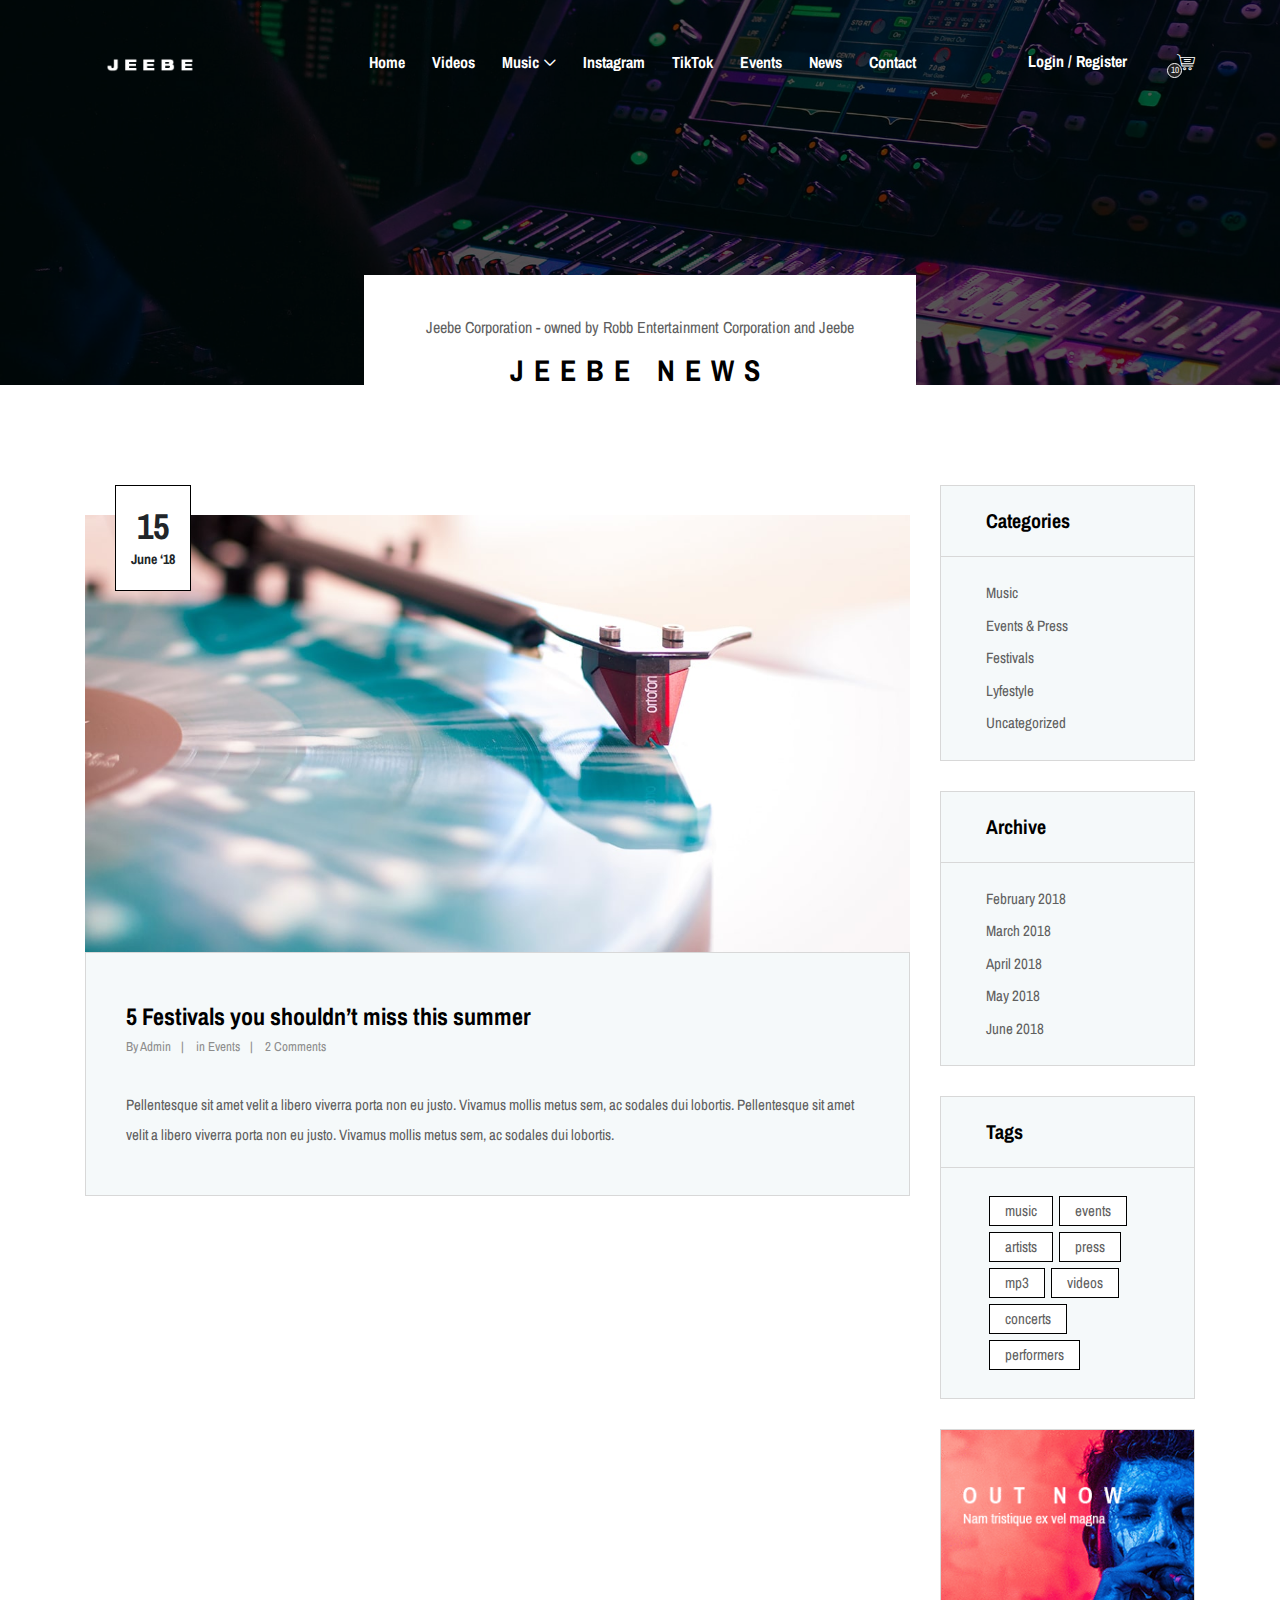
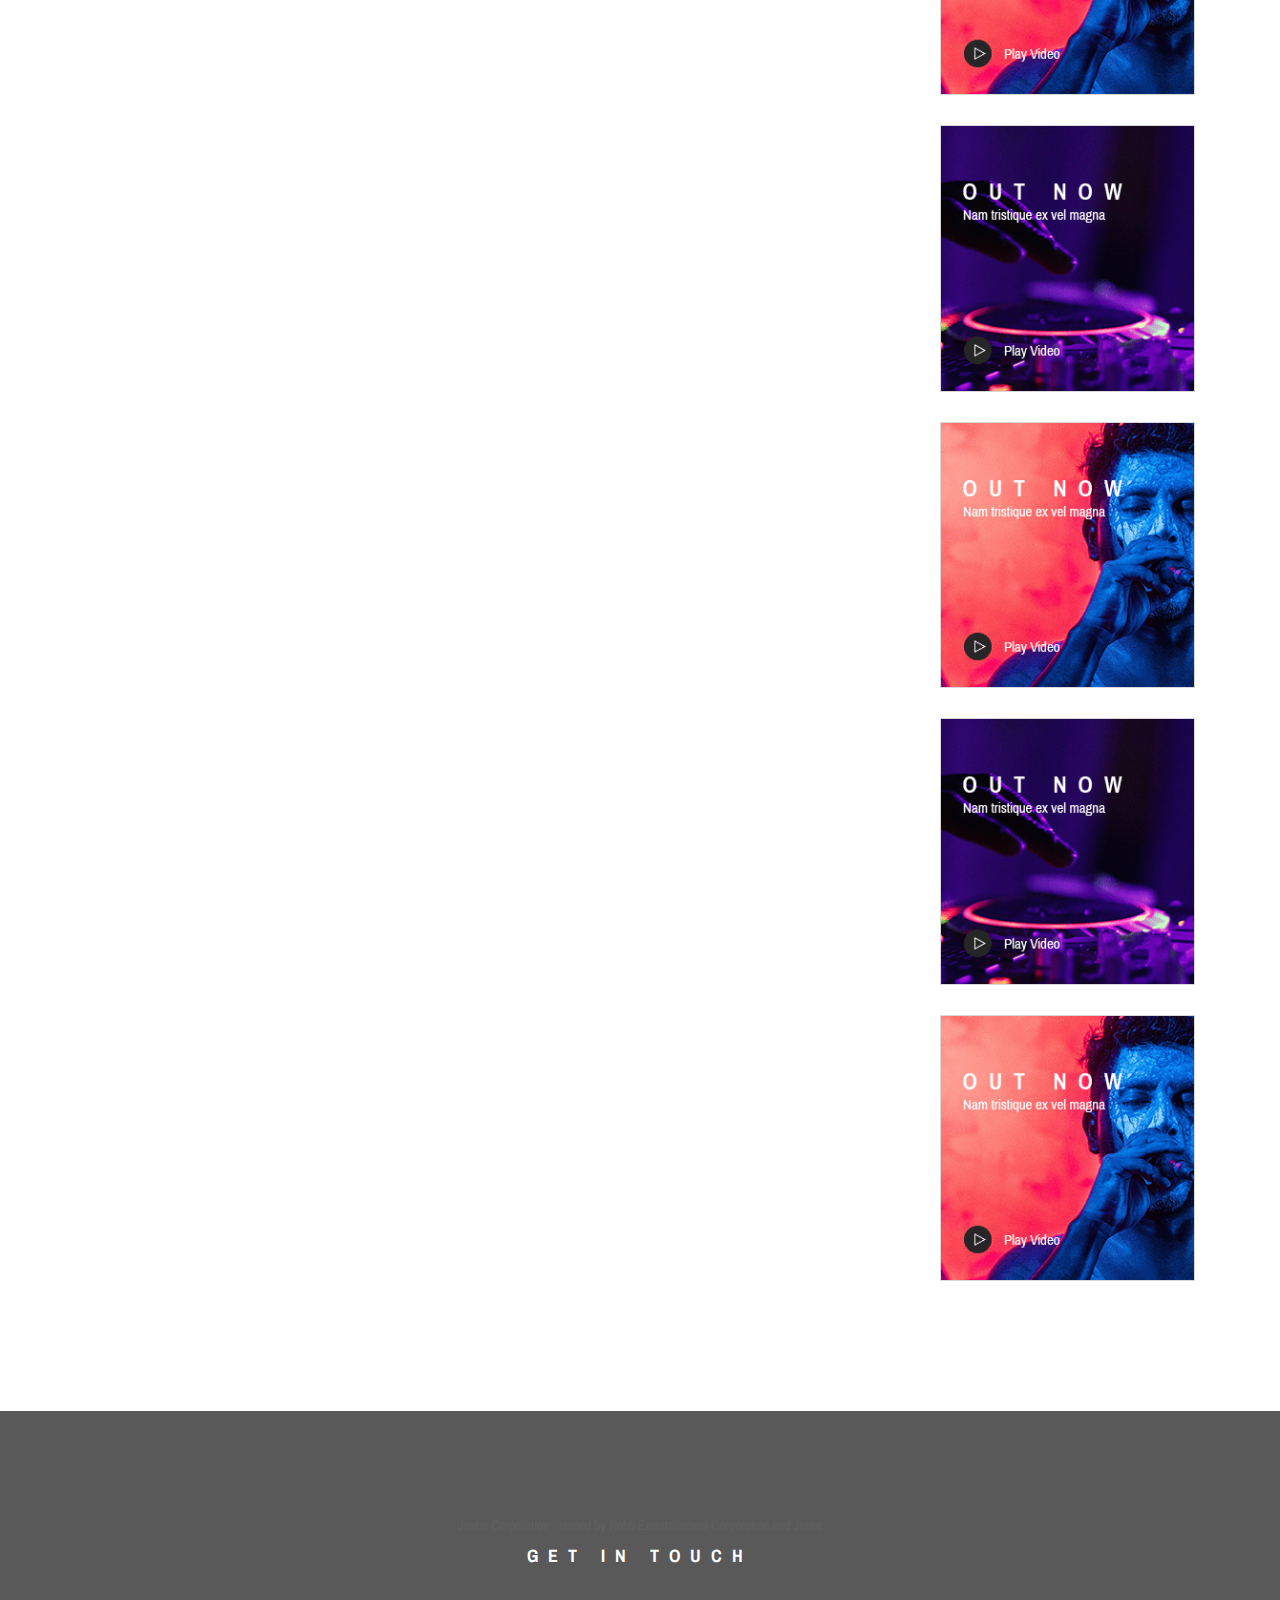
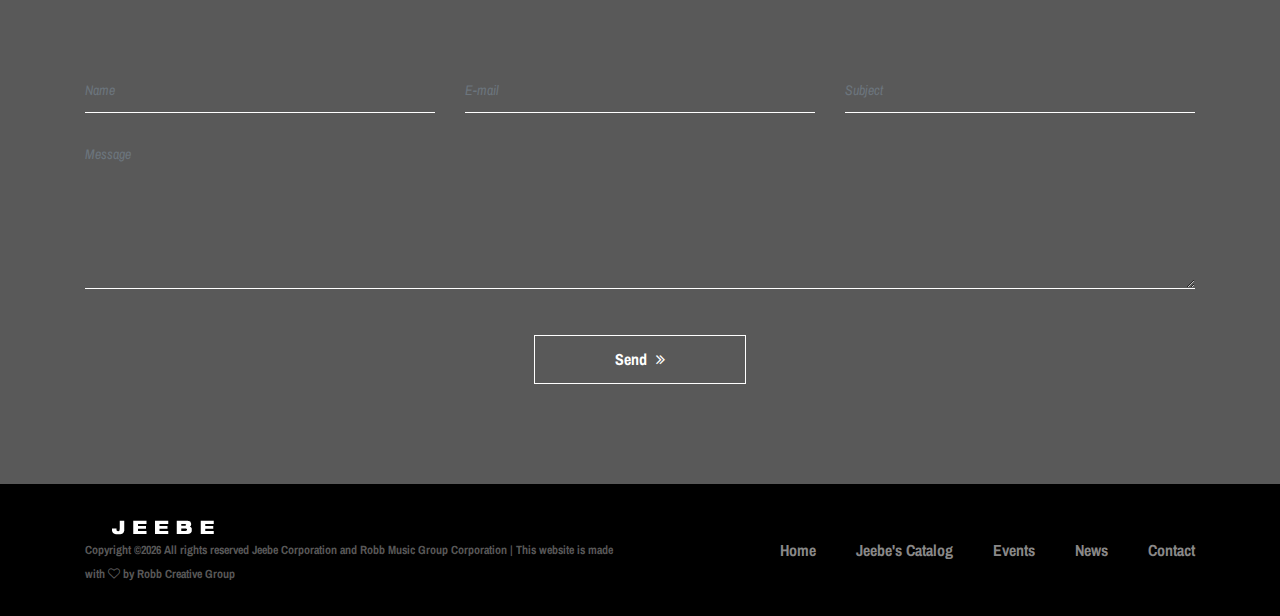
<file: blog.html>
<!DOCTYPE html>
<html lang="en">

<head>
    <meta charset="UTF-8">
    <meta name="description" content="">
    <meta http-equiv="X-UA-Compatible" content="IE=edge">
    <meta name="viewport" content="width=device-width, initial-scale=1, shrink-to-fit=no">
    <!-- The above 4 meta tags *must* come first in the head; any other head content must come *after* these tags -->

    <!-- Title -->
    <title>Jeebe</title>

    <!-- Favicon -->
    <link rel="icon" href="img/core-img/favicon.ico">

    <!-- Stylesheet -->
    <link rel="stylesheet" href="style.css">

</head>

<body>
    <!-- Preloader -->
    <div class="preloader d-flex align-items-center justify-content-center">
        <div class="lds-ellipsis">
            <div></div>
            <div></div>
            <div></div>
            <div></div>
        </div>
    </div>

    <!-- ##### Header Area Start ##### -->
    <header class="header-area">
        <!-- Navbar Area -->
        <div class="oneMusic-main-menu">
            <div class="classy-nav-container breakpoint-off">
                <div class="container">
                    <!-- Menu -->
                    <nav class="classy-navbar justify-content-between" id="oneMusicNav">

                        <!-- Nav brand -->
                        <a href="index.html" class="nav-brand"><img src="img/core-img/logo.png" alt=""></a>

                        <!-- Navbar Toggler -->
                        <div class="classy-navbar-toggler">
                            <span class="navbarToggler"><span></span><span></span><span></span></span>
                        </div>

                        <!-- Menu -->
                        <div class="classy-menu">

                            <!-- Close Button -->
                            <div class="classycloseIcon">
                                <div class="cross-wrap"><span class="top"></span><span class="bottom"></span></div>
                            </div>

                            <!-- Nav Start -->
                            <div class="classynav">
                                <ul>
                                    <li><a href="index.html">Home</a></li>
                                    <li><a href="albums-store.html">Videos</a></li>
                                    <li><a href="#">Music</a>
                                        <ul class="dropdown">
                                            <li><a href="index.html">Spotify</a></li>
                                            <li><a href="albums-store.html">Apple Music</a></li>
                                            <li><a href="event.html">YouTube Music</a></li>
                                            <li><a href="blog.html">Tidal</a></li>
                                            <li><a href="contact.html">Amazon Music</a></li>
                                            <li><a href="elements.html">Deezer</a></li>
                                            <li><a href="login.html">Pandora</a></li>
                                            <li><a href="#">More Platforms</a>
                                                <ul class="dropdown">
                                                    <li><a href="#">SoundCloud</a></li>
                                                    <li><a href="#">Qobuz</a></li>
                                                    <li><a href="#">Yandex Music</a></li>
                                                    <li><a href="#">Anghami</a></li>
                                                    <li><a href="#">More Platforms</a>
                                                        <ul class="dropdown">
                                                            <li><a href="#">SiriusXM</a></li>
                                                            <li><a href="#">Boomplay</a></li>
                                                            <li><a href="#">Tencent Music</a></li>
                                                            <li><a href="#">Napster</a></li>
                                                            <li><a href="https://jeebeofficial.com/albums-store.html">Jeebe's Catalog</a></li>
                                                        </ul>
                                                    </li>
                                                </ul>
                                            </li>
                                        </ul>
                                    </li>
                                    <li><a href="contact.html">Instagram</a></li>
                                    <li><a href="contact.html">TikTok</a></li>
                                    <li><a href="event.html">Events</a></li>
                                    <li><a href="blog.html">News</a></li>
                                    <li><a href="contact.html">Contact</a></li>
                                </ul>

                                <!-- Login/Register & Cart Button -->
                                <div class="login-register-cart-button d-flex align-items-center">
                                    <!-- Login/Register -->
                                    <div class="login-register-btn mr-50">
                                        <a href="login.html" id="loginBtn">Login / Register</a>
                                    </div>

                                    <!-- Cart Button -->
                                    <div class="cart-btn">
                                        <p><span class="icon-shopping-cart"></span> <span class="quantity">10</span></p>
                                    </div>
                                </div>
                            </div>
                            <!-- Nav End -->

                        </div>
                    </nav>
                </div>
            </div>
        </div>
    </header>
    <!-- ##### Header Area End ##### -->

    <!-- ##### Breadcumb Area Start ##### -->
    <section class="breadcumb-area bg-img bg-overlay" style="background-image: url(img/bg-img/breadcumb3.jpg);">
        <div class="bradcumbContent">
            <p>Jeebe Corporation - owned by Robb Entertainment Corporation and Jeebe</p>
            <h2>Jeebe News</h2>
        </div>
    </section>
    <!-- ##### Breadcumb Area End ##### -->

    <!-- ##### Blog Area Start ##### -->
    <div class="blog-area section-padding-100">
        <div class="container">
            <div class="row">
                <div class="col-12 col-lg-9">

                    <!-- Single Post Start -->
                    <div class="single-blog-post mb-100 wow fadeInUp" data-wow-delay="100ms">
                        <!-- Post Thumb -->
                        <div class="blog-post-thumb mt-30">
                            <a href="#"><img src="img/bg-img/blog1.jpg" alt=""></a>
                            <!-- Post Date -->
                            <div class="post-date">
                                <span>15</span>
                                <span>June ‘18</span>
                            </div>
                        </div>

                        <!-- Blog Content -->
                        <div class="blog-content">
                            <!-- Post Title -->
                            <a href="#" class="post-title">5 Festivals you shouldn’t miss this summer</a>
                            <!-- Post Meta -->
                            <div class="post-meta d-flex mb-30">
                                <p class="post-author">By<a href="#"> Admin</a></p>
                                <p class="tags">in<a href="#"> Events</a></p>
                                <p class="tags"><a href="#">2 Comments</a></p>
                            </div>
                            <!-- Post Excerpt -->
                            <p>Pellentesque sit amet velit a libero viverra porta non eu justo. Vivamus mollis metus sem, ac sodales dui lobortis. Pellentesque sit amet velit a libero viverra porta non eu justo. Vivamus mollis metus sem, ac sodales dui lobortis.</p>
                        </div>
                    </div>

                    <!-- Single Post Start -->
                    <div class="single-blog-post mb-100 wow fadeInUp" data-wow-delay="100ms">
                        <!-- Post Thumb -->
                        <div class="blog-post-thumb mt-30">
                            <a href="#"><img src="img/bg-img/blog2.jpg" alt=""></a>
                            <!-- Post Date -->
                            <div class="post-date">
                                <span>15</span>
                                <span>June ‘18</span>
                            </div>
                        </div>

                        <!-- Blog Content -->
                        <div class="blog-content">
                            <!-- Post Title -->
                            <a href="#" class="post-title">5 Festivals you shouldn’t miss this summer</a>
                            <!-- Post Meta -->
                            <div class="post-meta d-flex mb-30">
                                <p class="post-author">By<a href="#"> Admin</a></p>
                                <p class="tags">in<a href="#"> Events</a></p>
                                <p class="tags"><a href="#">2 Comments</a></p>
                            </div>
                            <!-- Post Excerpt -->
                            <p>Pellentesque sit amet velit a libero viverra porta non eu justo. Vivamus mollis metus sem, ac sodales dui lobortis. Pellentesque sit amet velit a libero viverra porta non eu justo. Vivamus mollis metus sem, ac sodales dui lobortis.</p>
                        </div>
                    </div>

                    <!-- Single Post Start -->
                    <div class="single-blog-post mb-100 wow fadeInUp" data-wow-delay="100ms">
                        <!-- Post Thumb -->
                        <div class="blog-post-thumb mt-30">
                            <a href="#"><img src="img/bg-img/blog3.jpg" alt=""></a>
                            <!-- Post Date -->
                            <div class="post-date">
                                <span>15</span>
                                <span>June ‘18</span>
                            </div>
                        </div>

                        <!-- Blog Content -->
                        <div class="blog-content">
                            <!-- Post Title -->
                            <a href="#" class="post-title">5 Festivals you shouldn’t miss this summer</a>
                            <!-- Post Meta -->
                            <div class="post-meta d-flex mb-30">
                                <p class="post-author">By<a href="#"> Admin</a></p>
                                <p class="tags">in<a href="#"> Events</a></p>
                                <p class="tags"><a href="#">2 Comments</a></p>
                            </div>
                            <!-- Post Excerpt -->
                            <p>Pellentesque sit amet velit a libero viverra porta non eu justo. Vivamus mollis metus sem, ac sodales dui lobortis. Pellentesque sit amet velit a libero viverra porta non eu justo. Vivamus mollis metus sem, ac sodales dui lobortis.</p>
                        </div>
                    </div>

                    <!-- Pagination -->
                    <div class="oneMusic-pagination-area wow fadeInUp" data-wow-delay="300ms">
                        <nav>
                            <ul class="pagination">
                                <li class="page-item active"><a class="page-link" href="#">01</a></li>
                                <li class="page-item"><a class="page-link" href="#">02</a></li>
                                <li class="page-item"><a class="page-link" href="#">03</a></li>
                            </ul>
                        </nav>
                    </div>
                </div>

                <div class="col-12 col-lg-3">
                    <div class="blog-sidebar-area">

                        <!-- Widget Area -->
                        <div class="single-widget-area mb-30">
                            <div class="widget-title">
                                <h5>Categories</h5>
                            </div>
                            <div class="widget-content">
                                <ul>
                                    <li><a href="#">Music</a></li>
                                    <li><a href="#">Events &amp; Press</a></li>
                                    <li><a href="#">Festivals</a></li>
                                    <li><a href="#">Lyfestyle</a></li>
                                    <li><a href="#">Uncategorized</a></li>
                                </ul>
                            </div>
                        </div>

                        <!-- Widget Area -->
                        <div class="single-widget-area mb-30">
                            <div class="widget-title">
                                <h5>Archive</h5>
                            </div>
                            <div class="widget-content">
                                <ul>
                                    <li><a href="#">February 2018</a></li>
                                    <li><a href="#">March 2018</a></li>
                                    <li><a href="#">April 2018</a></li>
                                    <li><a href="#">May 2018</a></li>
                                    <li><a href="#">June 2018</a></li>
                                </ul>
                            </div>
                        </div>

                        <!-- Widget Area -->
                        <div class="single-widget-area mb-30">
                            <div class="widget-title">
                                <h5>Tags</h5>
                            </div>
                            <div class="widget-content">
                                <ul class="tags">
                                    <li><a href="#">music</a></li>
                                    <li><a href="#">events</a></li>
                                    <li><a href="#">artists</a></li>
                                    <li><a href="#">press</a></li>
                                    <li><a href="#">mp3</a></li>
                                    <li><a href="#">videos</a></li>
                                    <li><a href="#">concerts</a></li>
                                    <li><a href="#">performers</a></li>
                                </ul>
                            </div>
                        </div>

                        <!-- Widget Area -->
                        <div class="single-widget-area mb-30">
                            <a href="#"><img src="img/bg-img/add.gif" alt=""></a>
                        </div>

                        <!-- Widget Area -->
                        <div class="single-widget-area mb-30">
                            <a href="#"><img src="img/bg-img/add2.gif" alt=""></a>
                        </div>

                        <!-- Widget Area -->
                        <div class="single-widget-area mb-30">
                            <a href="#"><img src="img/bg-img/add.gif" alt=""></a>
                        </div>

                        <!-- Widget Area -->
                        <div class="single-widget-area mb-30">
                            <a href="#"><img src="img/bg-img/add2.gif" alt=""></a>
                        </div>

                        <!-- Widget Area -->
                        <div class="single-widget-area mb-30">
                            <a href="#"><img src="img/bg-img/add.gif" alt=""></a>
                        </div>

                    </div>
                </div>
            </div>
        </div>
    </div>
    <!-- ##### Blog Area End ##### -->

    <!-- ##### Contact Area Start ##### -->
    <section class="contact-area section-padding-100 bg-img bg-overlay bg-fixed has-bg-img" style="background-image: url(img/bg-img/bg-2.jpg);">
        <div class="container">
            <div class="row">
                <div class="col-12">
                    <div class="section-heading white">
                        <p>Jeebe Corporation - owned by Robb Entertainment Corporation and Jeebe</p>
                        <h2>Get In Touch</h2>
                    </div>
                </div>
            </div>

            <div class="row">
                <div class="col-12">
                    <!-- Contact Form Area -->
                    <div class="contact-form-area">
                        <form action="#" method="post">
                            <div class="row">
                                <div class="col-lg-4">
                                    <div class="form-group">
                                        <input type="text" class="form-control" id="name" placeholder="Name">
                                    </div>
                                </div>
                                <div class="col-lg-4">
                                    <div class="form-group">
                                        <input type="email" class="form-control" id="email" placeholder="E-mail">
                                    </div>
                                </div>
                                <div class="col-lg-4">
                                    <div class="form-group">
                                        <input type="text" class="form-control" id="subject" placeholder="Subject">
                                    </div>
                                </div>
                                <div class="col-12">
                                    <div class="form-group">
                                        <textarea name="message" class="form-control" id="message" cols="30" rows="10" placeholder="Message"></textarea>
                                    </div>
                                </div>
                                <div class="col-12 text-center">
                                    <button class="btn oneMusic-btn mt-30" type="submit">Send <i class="fa fa-angle-double-right"></i></button>
                                </div>
                            </div>
                        </form>
                    </div>
                </div>
            </div>
        </div>
    </section>
    <!-- ##### Contact Area End ##### -->

    <!-- ##### Footer Area Start ##### -->
    <footer class="footer-area">
        <div class="container">
            <div class="row d-flex flex-wrap align-items-center">
                <div class="col-12 col-md-6">
                    <a href="#"><img src="img/core-img/logo.png" alt=""></a>
                    <p class="copywrite-text"><a href="https://robbmg.com/"><!-- Link back to Colorlib can't be removed. Template is licensed under CC BY 3.0. -->
                        Copyright &copy;<script>document.write(new Date().getFullYear());</script> All rights reserved Jeebe Corporation and Robb Music Group Corporation | This website is made with <i class="fa fa-heart-o" aria-hidden="true"></i> by <a href="https://robbcre.com" target="_blank">Robb Creative Group</a>
                        <!-- Link back to Colorlib can't be removed. Template is licensed under CC BY 3.0. --></p>
                </div>

                <div class="col-12 col-md-6">
                    <div class="footer-nav">
                        <ul>
                            <li><a href="#">Home</a></li>
                            <li><a href="https://jeebeofficial.com/albums-store.html">Jeebe's Catalog</a></li>
                            <li><a href="https://jeebeofficial.com/event.html">Events</a></li>
                            <li><a href="https://jeebeofficial.com/blog.html">News</a></li>
                            <li><a href="https://jeebeofficial.com/contact.html">Contact</a></li>
                        </ul>
                    </div>
                </div>
            </div>
        </div>
    </footer>
    <!-- ##### Footer Area Start ##### -->

    <!-- ##### All Javascript Script ##### -->
    <!-- jQuery-2.2.4 js -->
    <script src="js/jquery/jquery-2.2.4.min.js"></script>
    <!-- Popper js -->
    <script src="js/bootstrap/popper.min.js"></script>
    <!-- Bootstrap js -->
    <script src="js/bootstrap/bootstrap.min.js"></script>
    <!-- All Plugins js -->
    <script src="js/plugins/plugins.js"></script>
    <!-- Active js -->
    <script src="js/active.js"></script>
</body>

</html>
</file>
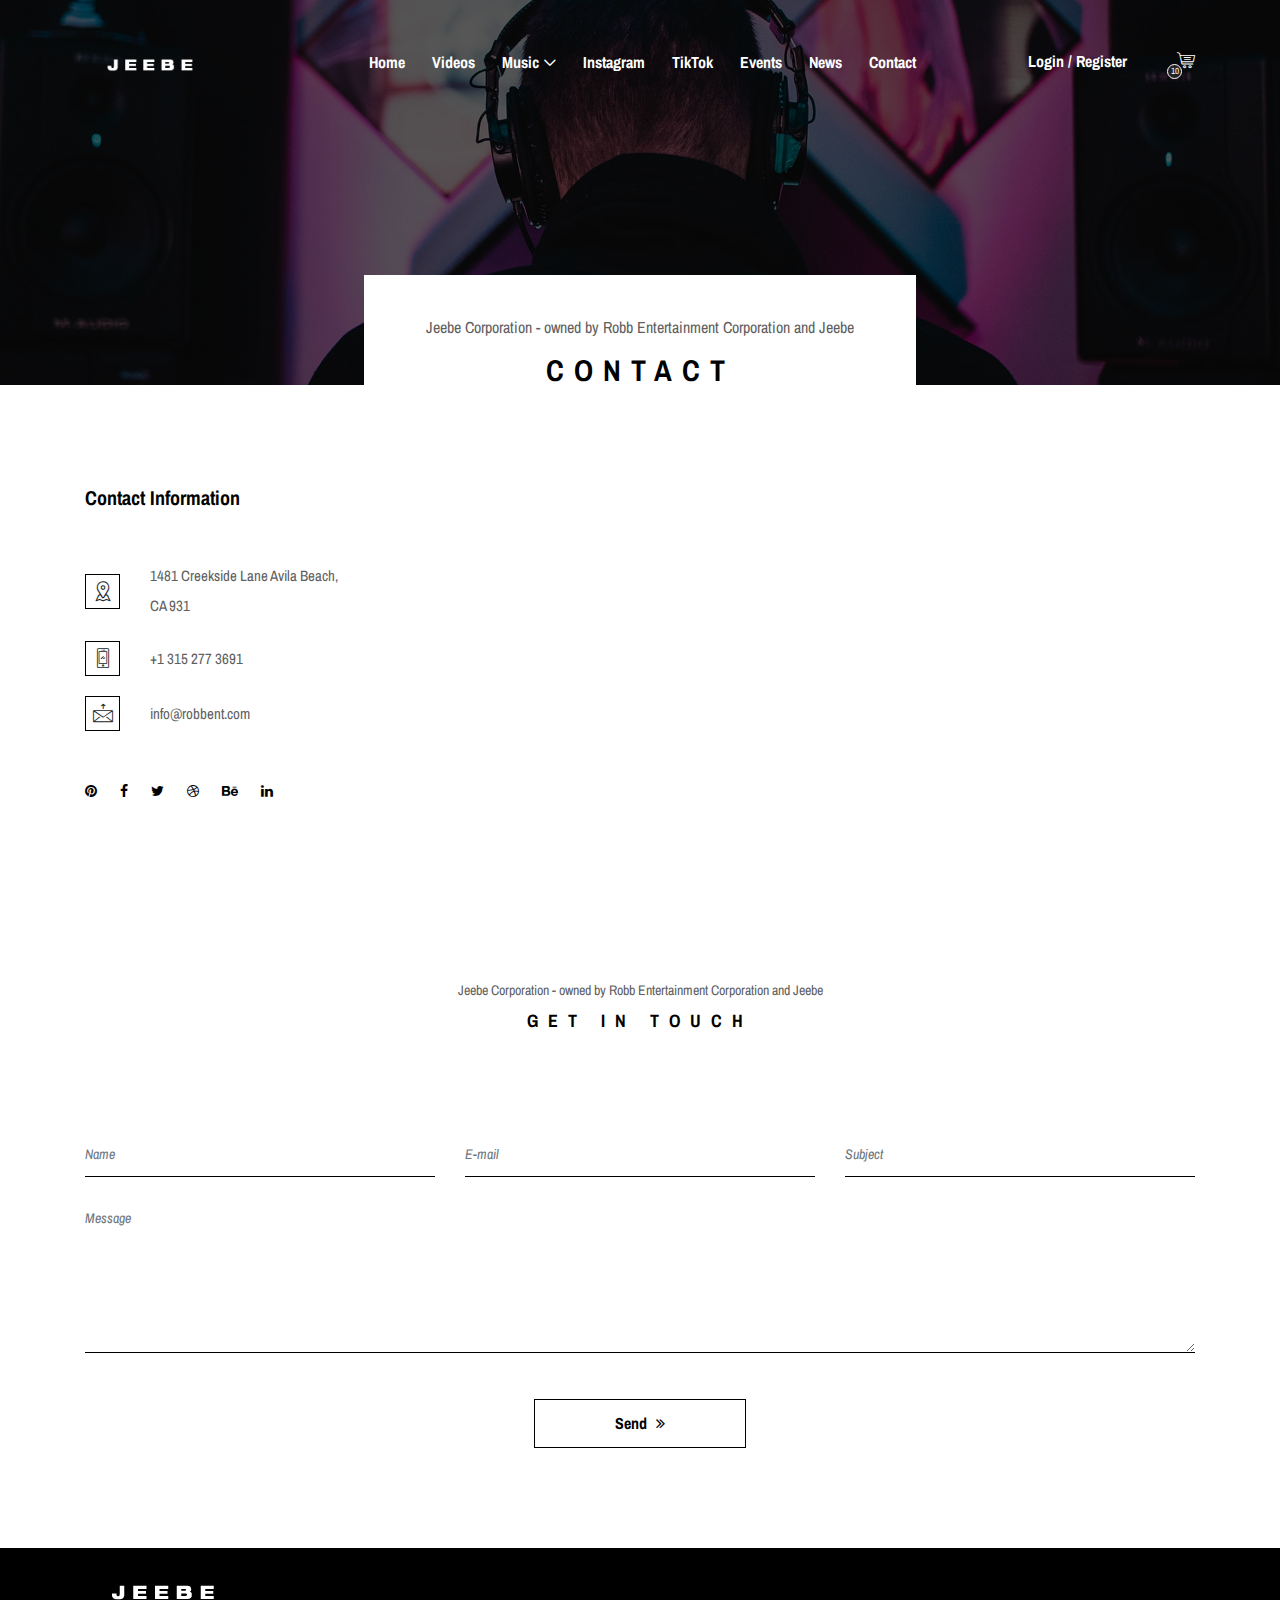
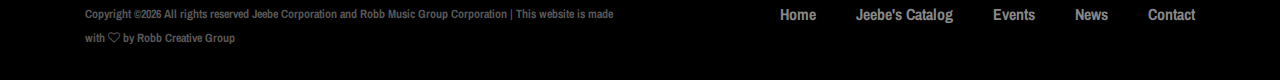
<file: contact.html>
<!DOCTYPE html>
<html lang="en">

<head>
    <meta charset="UTF-8">
    <meta name="description" content="">
    <meta http-equiv="X-UA-Compatible" content="IE=edge">
    <meta name="viewport" content="width=device-width, initial-scale=1, shrink-to-fit=no">
    <!-- The above 4 meta tags *must* come first in the head; any other head content must come *after* these tags -->

    <!-- Title -->
    <title>One Music - Modern Music HTML5 Template</title>

    <!-- Favicon -->
    <link rel="icon" href="img/core-img/favicon.ico">

    <!-- Stylesheet -->
    <link rel="stylesheet" href="style.css">

</head>

<body>
    <!-- Preloader -->
    <div class="preloader d-flex align-items-center justify-content-center">
        <div class="lds-ellipsis">
            <div></div>
            <div></div>
            <div></div>
            <div></div>
        </div>
    </div>

    <!-- ##### Header Area Start ##### -->
    <header class="header-area">
        <!-- Navbar Area -->
        <div class="oneMusic-main-menu">
            <div class="classy-nav-container breakpoint-off">
                <div class="container">
                    <!-- Menu -->
                    <nav class="classy-navbar justify-content-between" id="oneMusicNav">

                        <!-- Nav brand -->
                        <a href="index.html" class="nav-brand"><img src="img/core-img/logo.png" alt=""></a>

                        <!-- Navbar Toggler -->
                        <div class="classy-navbar-toggler">
                            <span class="navbarToggler"><span></span><span></span><span></span></span>
                        </div>

                        <!-- Menu -->
                        <div class="classy-menu">

                            <!-- Close Button -->
                            <div class="classycloseIcon">
                                <div class="cross-wrap"><span class="top"></span><span class="bottom"></span></div>
                            </div>

                            <!-- Nav Start -->
                            <div class="classynav">
                                <ul>
                                    <li><a href="index.html">Home</a></li>
                                    <li><a href="albums-store.html">Videos</a></li>
                                    <li><a href="#">Music</a>
                                        <ul class="dropdown">
                                            <li><a href="index.html">Spotify</a></li>
                                            <li><a href="albums-store.html">Apple Music</a></li>
                                            <li><a href="event.html">YouTube Music</a></li>
                                            <li><a href="blog.html">Tidal</a></li>
                                            <li><a href="contact.html">Amazon Music</a></li>
                                            <li><a href="elements.html">Deezer</a></li>
                                            <li><a href="login.html">Pandora</a></li>
                                            <li><a href="#">More Platforms</a>
                                                <ul class="dropdown">
                                                    <li><a href="#">SoundCloud</a></li>
                                                    <li><a href="#">Qobuz</a></li>
                                                    <li><a href="#">Yandex Music</a></li>
                                                    <li><a href="#">Anghami</a></li>
                                                    <li><a href="#">More Platforms</a>
                                                        <ul class="dropdown">
                                                            <li><a href="#">SiriusXM</a></li>
                                                            <li><a href="#">Boomplay</a></li>
                                                            <li><a href="#">Tencent Music</a></li>
                                                            <li><a href="#">Napster</a></li>
                                                            <li><a href="https://jeebeofficial.com/albums-store.html">Jeebe's Catalog</a></li>
                                                        </ul>
                                                    </li>
                                                </ul>
                                            </li>
                                        </ul>
                                    </li>
                                    <li><a href="contact.html">Instagram</a></li>
                                    <li><a href="contact.html">TikTok</a></li>
                                    <li><a href="event.html">Events</a></li>
                                    <li><a href="blog.html">News</a></li>
                                    <li><a href="contact.html">Contact</a></li>
                                </ul>

                                <!-- Login/Register & Cart Button -->
                                <div class="login-register-cart-button d-flex align-items-center">
                                    <!-- Login/Register -->
                                    <div class="login-register-btn mr-50">
                                        <a href="login.html" id="loginBtn">Login / Register</a>
                                    </div>

                                    <!-- Cart Button -->
                                    <div class="cart-btn">
                                        <a href="https://shop.theurbanblvd.com/collections/seezen">
                                            <p><span class="icon-shopping-cart"></span> <span class="quantity">10</span></p>
                                        </a>
                                    </div>
                                </div>
                            </div>
                            <!-- Nav End -->

                        </div>
                    </nav>
                </div>
            </div>
        </div>
    </header>
    <!-- ##### Header Area End ##### -->

    <!-- ##### Breadcumb Area Start ##### -->
    <section class="breadcumb-area bg-img bg-overlay" style="background-image: url(img/bg-img/breadcumb.jpg);">
        <div class="bradcumbContent">
            <p>Jeebe Corporation - owned by Robb Entertainment Corporation and Jeebe</p>
            <h2>Contact</h2>
        </div>
    </section>
    <!-- ##### Breadcumb Area End ##### -->

    <!-- ##### Contact Area Start ##### -->
    <section class="contact-area section-padding-100-0">
        <div class="container">
            <div class="row">

                <div class="col-12 col-lg-3">
                    <div class="contact-content mb-100">
                        <!-- Title -->
                        <div class="contact-title mb-50">
                            <h5>Contact Information</h5>
                        </div>

                        <!-- Single Contact Info -->
                        <div class="single-contact-info d-flex align-items-center">
                            <div class="icon mr-30">
                                <span class="icon-placeholder"></span>
                            </div>
                            <p>1481 Creekside Lane Avila Beach, CA 931</p>
                        </div>

                        <!-- Single Contact Info -->
                        <div class="single-contact-info d-flex align-items-center">
                            <div class="icon mr-30">
                                <span class="icon-smartphone"></span>
                            </div>
                            <p>+1 315 277 3691</p>
                        </div>

                        <!-- Single Contact Info -->
                        <div class="single-contact-info d-flex align-items-center">
                            <div class="icon mr-30">
                                <span class="icon-mail"></span>
                            </div>
                            <p>info@robbent.com</p>
                        </div>

                        <!-- Contact Social Info -->
                        <div class="contact-social-info mt-50">
                            <a href="#" data-toggle="tooltip" data-placement="top" title="Pinterest"><i class="fa fa-pinterest" aria-hidden="true"></i></a>
                            <a href="#" data-toggle="tooltip" data-placement="top" title="Facebook"><i class="fa fa-facebook" aria-hidden="true"></i></a>
                            <a href="#" data-toggle="tooltip" data-placement="top" title="Twitter"><i class="fa fa-twitter" aria-hidden="true"></i></a>
                            <a href="#" data-toggle="tooltip" data-placement="top" title="Dribbble"><i class="fa fa-dribbble" aria-hidden="true"></i></a>
                            <a href="#" data-toggle="tooltip" data-placement="top" title="Behance"><i class="fa fa-behance" aria-hidden="true"></i></a>
                            <a href="#" data-toggle="tooltip" data-placement="top" title="Linkedin"><i class="fa fa-linkedin" aria-hidden="true"></i></a>
                        </div>

                    </div>
                </div>

                <div class="col-12 col-lg-9">
                    <!-- ##### Google Maps ##### -->
                    <div class="map-area mb-100">
                        <iframe src="https://www.google.com/maps/embed?pb=!1m18!1m12!1m3!1d22236.40558254599!2d-118.25292394686001!3d34.057682914027104!2m3!1f0!2f0!3f0!3m2!1i1024!2i768!4f13.1!3m3!1m2!1s0x80c2c75ddc27da13%3A0xe22fdf6f254608f4!2z4Kay4Ka4IOCmj-CmnuCnjeCmnOCnh-CmsuCnh-CmuCwg4KaV4KeN4Kav4Ka-4Kay4Ka_4Kar4KeL4Kaw4KeN4Kao4Ka_4Kav4Ka84Ka-LCDgpq7gpr7gprDgp43gppXgpr_gpqgg4Kav4KeB4KaV4KeN4Kak4Kaw4Ka-4Ka34KeN4Kaf4KeN4Kaw!5e0!3m2!1sbn!2sbd!4v1532328708137" allowfullscreen></iframe>
                    </div>
                </div>

            </div>
        </div>
    </section>
    <!-- ##### Contact Area End ##### -->

    <!-- ##### Contact Area Start ##### -->
    <section class="contact-area section-padding-0-100">
        <div class="container">
            <div class="row">
                <div class="col-12">
                    <div class="section-heading">
                        <p>Jeebe Corporation - owned by Robb Entertainment Corporation and Jeebe</p>
                        <h2>Get In Touch</h2>
                    </div>
                </div>
            </div>

            <div class="row">
                <div class="col-12">
                    <!-- Contact Form Area -->
                    <div class="contact-form-area">
                        <form action="/action_page.php" method="post">
                            <div class="row">
                                <div class="col-md-6 col-lg-4">
                                    <div class="form-group">
                                        <input type="text" class="form-control" id="name" placeholder="Name" required>
                                    </div>
                                </div>
                                <div class="col-md-6 col-lg-4">
                                    <div class="form-group">
                                        <input type="email" class="form-control" id="email" placeholder="E-mail" required>
                                    </div>
                                </div>
                                <div class="col-lg-4">
                                    <div class="form-group">
                                        <input type="text" class="form-control" id="subject" placeholder="Subject" required>
                                    </div>
                                </div>
                                <div class="col-12">
                                    <div class="form-group">
                                        <textarea name="message" class="form-control" id="message" cols="30" rows="10" placeholder="Message" required></textarea>
                                    </div>
                                </div>
                                <div class="col-12 text-center">
                                    <button class="btn oneMusic-btn mt-30" type="submit">Send <i class="fa fa-angle-double-right"></i></button>
                                </div>
                            </div>
                        </form>
                    </div>
                </div>
            </div>
        </div>
    </section>
    <!-- ##### Contact Area End ##### -->

    <!-- ##### Footer Area Start ##### -->
    <footer class="footer-area">
        <div class="container">
            <div class="row d-flex flex-wrap align-items-center">
                <div class="col-12 col-md-6">
                    <a href="#"><img src="img/core-img/logo.png" alt=""></a>
                    <p class="copywrite-text"><a href="https://robbmg.com/"><!-- Link back to Colorlib can't be removed. Template is licensed under CC BY 3.0. -->
                        Copyright &copy;<script>document.write(new Date().getFullYear());</script> All rights reserved Jeebe Corporation and Robb Music Group Corporation | This website is made with <i class="fa fa-heart-o" aria-hidden="true"></i> by <a href="https://robbcre.com" target="_blank">Robb Creative Group</a>
                        <!-- Link back to Colorlib can't be removed. Template is licensed under CC BY 3.0. --></p>
                </div>

                <div class="col-12 col-md-6">
                    <div class="footer-nav">
                        <ul>
                            <li><a href="#">Home</a></li>
                            <li><a href="https://jeebeofficial.com/albums-store.html">Jeebe's Catalog</a></li>
                            <li><a href="https://jeebeofficial.com/event.html">Events</a></li>
                            <li><a href="https://jeebeofficial.com/blog.html">News</a></li>
                            <li><a href="https://jeebeofficial.com/contact.html">Contact</a></li>
                        </ul>
                    </div>
                </div>
            </div>
        </div>
    </footer>
    <!-- ##### Footer Area Start ##### -->

    <!-- ##### All Javascript Script ##### -->
    <!-- jQuery-2.2.4 js -->
    <script src="js/jquery/jquery-2.2.4.min.js"></script>
    <!-- Popper js -->
    <script src="js/bootstrap/popper.min.js"></script>
    <!-- Bootstrap js -->
    <script src="js/bootstrap/bootstrap.min.js"></script>
    <!-- All Plugins js -->
    <script src="js/plugins/plugins.js"></script>
    <!-- Active js -->
    <script src="js/active.js"></script>
</body>

</html>
</file>
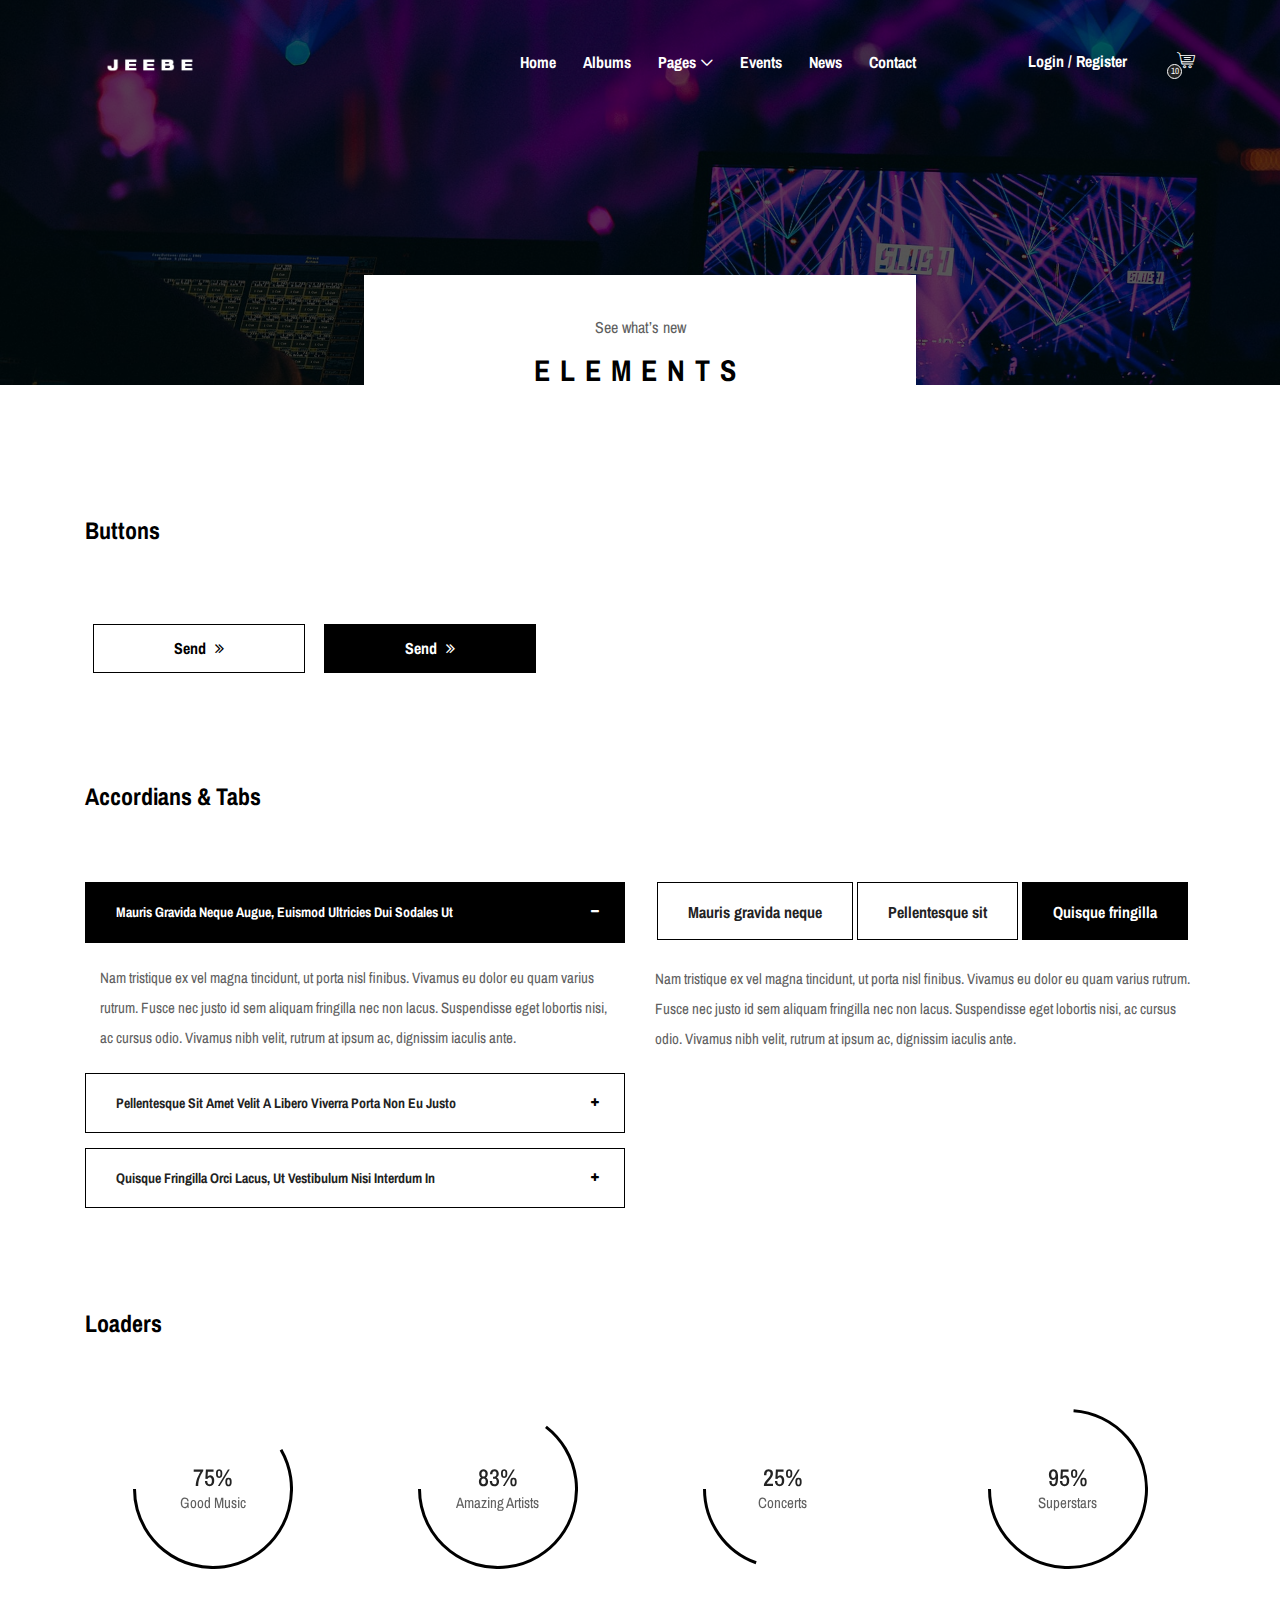
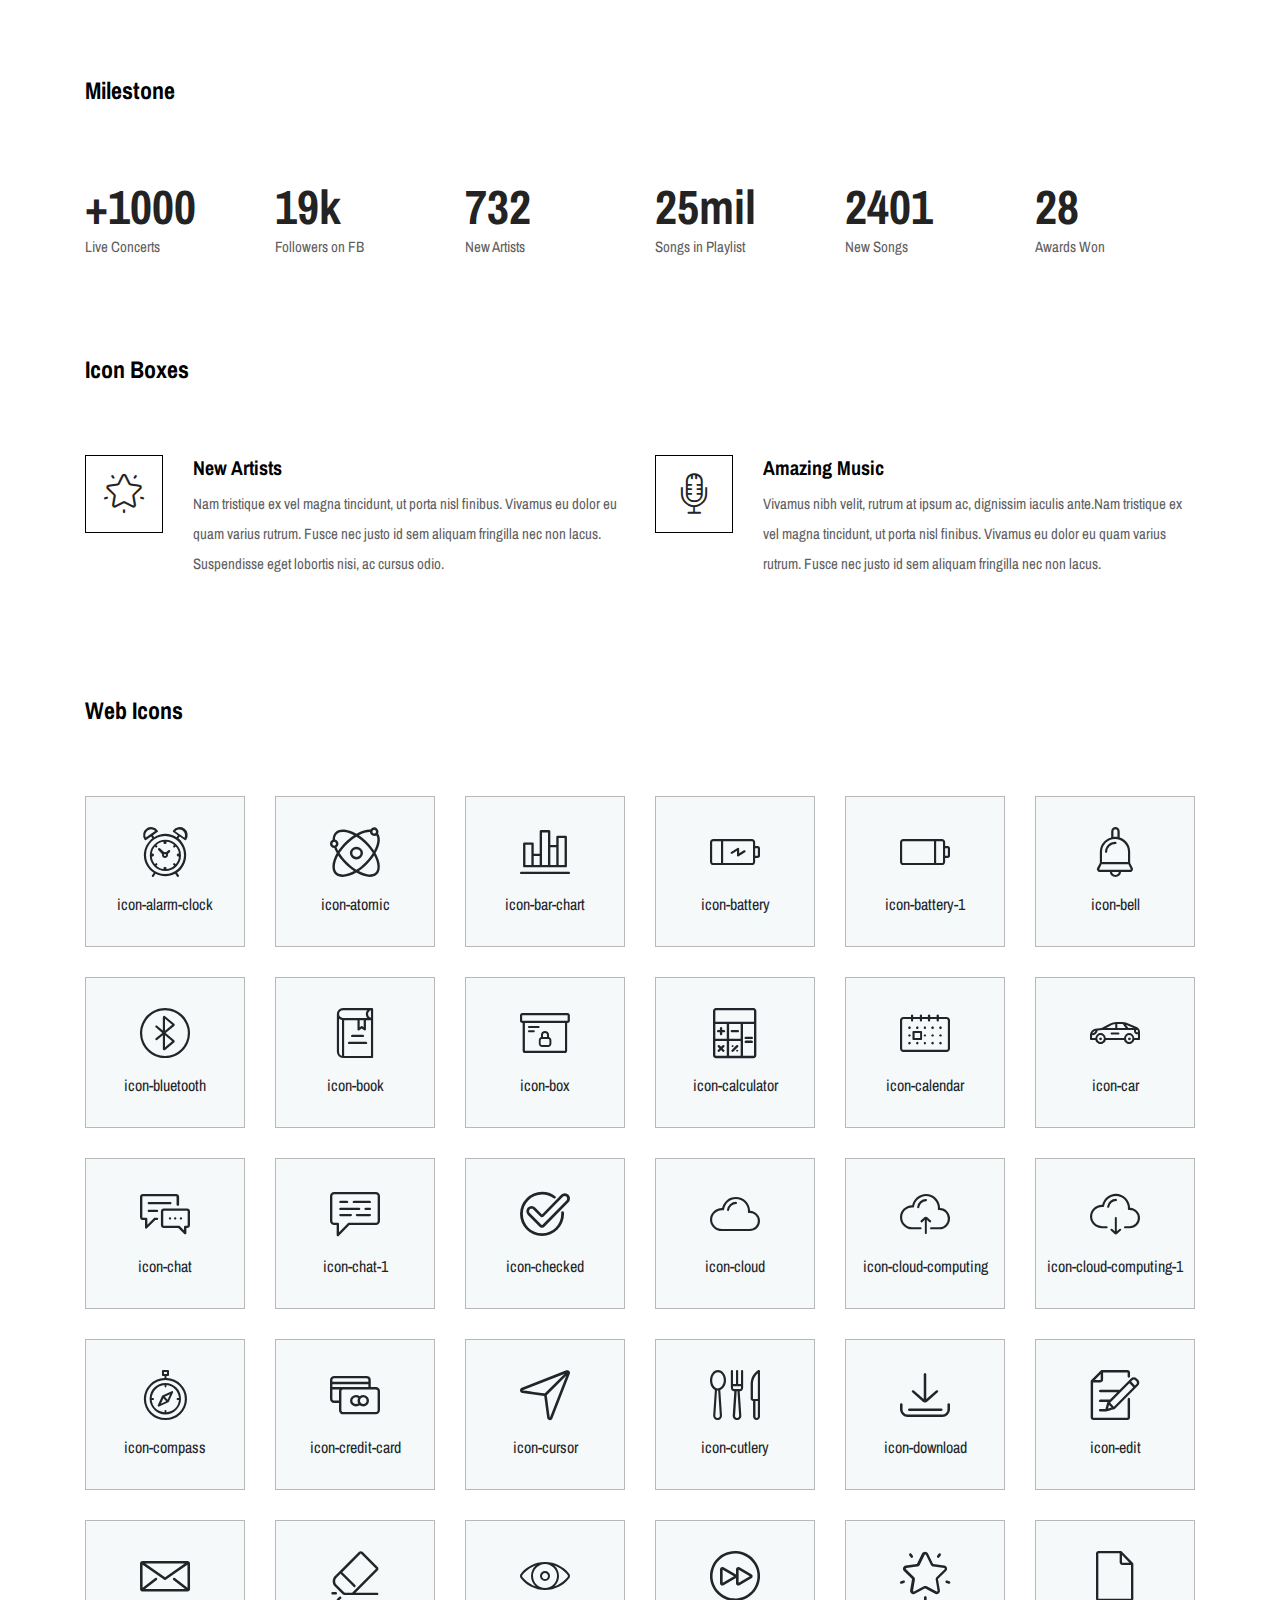
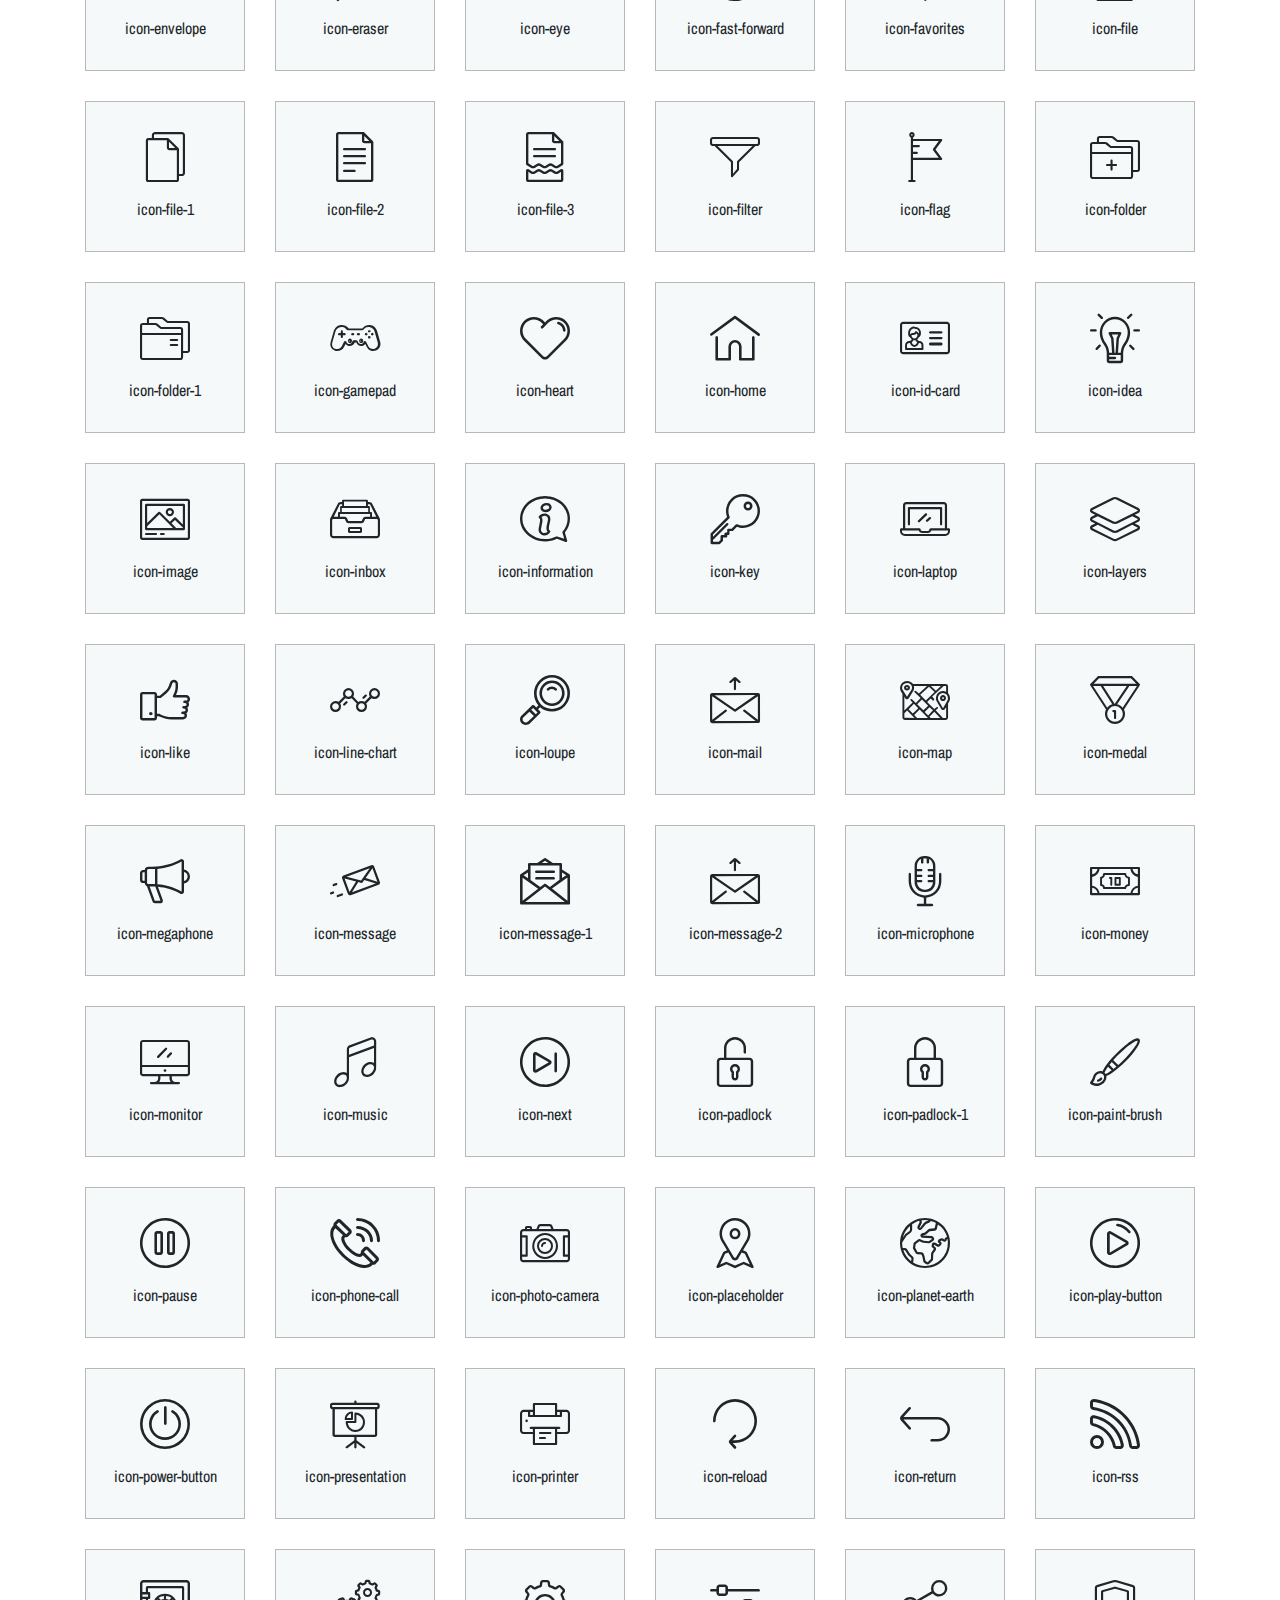
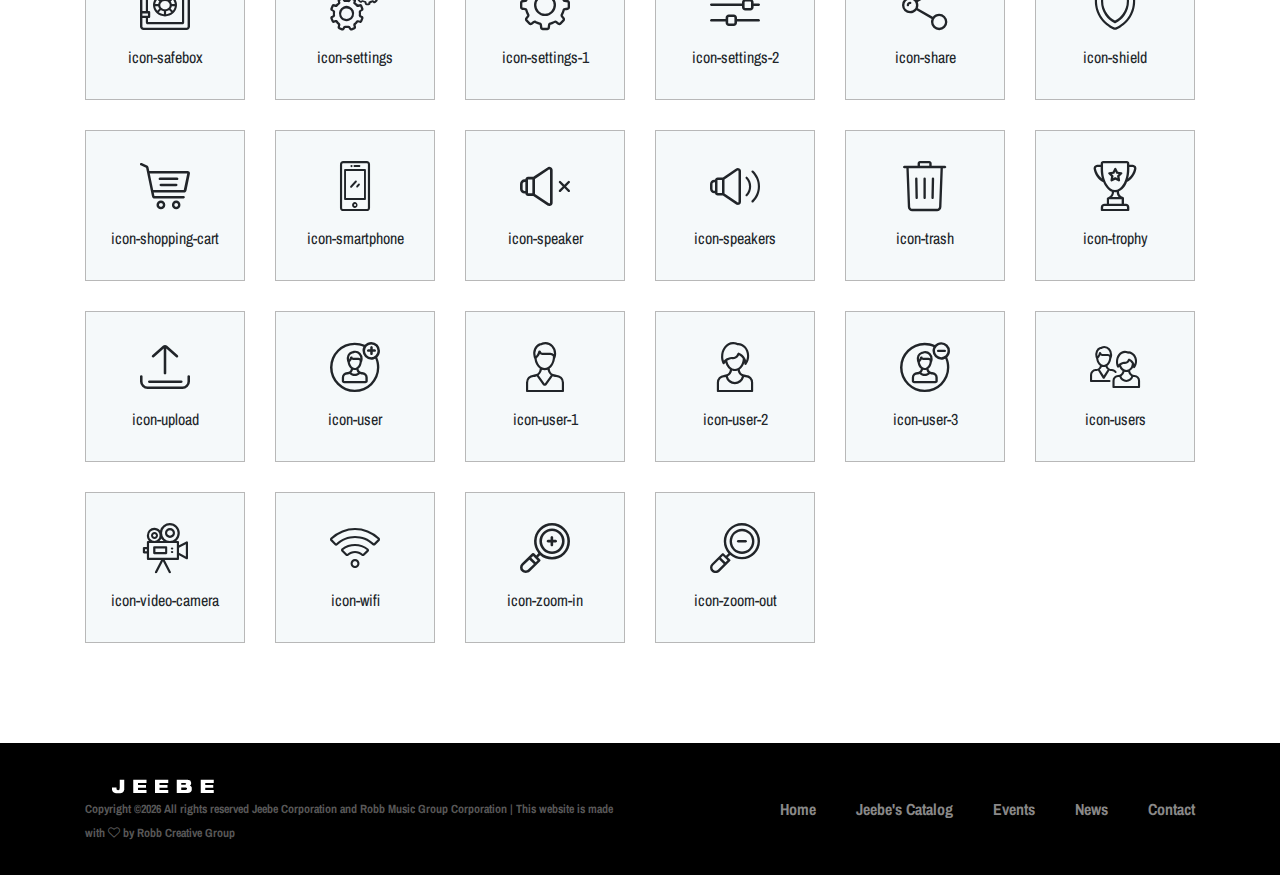
<file: elements.html>
<!DOCTYPE html>
<html lang="en">

<head>
    <meta charset="UTF-8">
    <meta name="description" content="">
    <meta http-equiv="X-UA-Compatible" content="IE=edge">
    <meta name="viewport" content="width=device-width, initial-scale=1, shrink-to-fit=no">
    <!-- The above 4 meta tags *must* come first in the head; any other head content must come *after* these tags -->

    <!-- Title -->
    <title>Jeebe</title>

    <!-- Favicon -->
    <link rel="icon" href="img/core-img/favicon.ico">

    <!-- Stylesheet -->
    <link rel="stylesheet" href="style.css">

</head>

<body>
    <!-- Preloader -->
    <div class="preloader d-flex align-items-center justify-content-center">
        <div class="lds-ellipsis">
            <div></div>
            <div></div>
            <div></div>
            <div></div>
        </div>
    </div>

    <!-- ##### Header Area Start ##### -->
    <header class="header-area">
        <!-- Navbar Area -->
        <div class="oneMusic-main-menu">
            <div class="classy-nav-container breakpoint-off">
                <div class="container">
                    <!-- Menu -->
                    <nav class="classy-navbar justify-content-between" id="oneMusicNav">

                        <!-- Nav brand -->
                        <a href="index.html" class="nav-brand"><img src="img/core-img/logo.png" alt=""></a>

                        <!-- Navbar Toggler -->
                        <div class="classy-navbar-toggler">
                            <span class="navbarToggler"><span></span><span></span><span></span></span>
                        </div>

                        <!-- Menu -->
                        <div class="classy-menu">

                            <!-- Close Button -->
                            <div class="classycloseIcon">
                                <div class="cross-wrap"><span class="top"></span><span class="bottom"></span></div>
                            </div>

                            <!-- Nav Start -->
                            <div class="classynav">
                                <ul>
                                    <li><a href="index.html">Home</a></li>
                                    <li><a href="albums-store.html">Albums</a></li>
                                    <li><a href="#">Pages</a>
                                        <ul class="dropdown">
                                            <li><a href="index.html">Home</a></li>
                                            <li><a href="albums-store.html">Albums</a></li>
                                            <li><a href="event.html">Events</a></li>
                                            <li><a href="blog.html">News</a></li>
                                            <li><a href="contact.html">Contact</a></li>
                                            <li><a href="elements.html">Elements</a></li>
                                            <li><a href="login.html">Login</a></li>
                                            <li><a href="#">Dropdown</a>
                                                <ul class="dropdown">
                                                    <li><a href="#">Even Dropdown</a></li>
                                                    <li><a href="#">Even Dropdown</a></li>
                                                    <li><a href="#">Even Dropdown</a></li>
                                                    <li><a href="#">Even Dropdown</a>
                                                        <ul class="dropdown">
                                                            <li><a href="#">Deeply Dropdown</a></li>
                                                            <li><a href="#">Deeply Dropdown</a></li>
                                                            <li><a href="#">Deeply Dropdown</a></li>
                                                            <li><a href="#">Deeply Dropdown</a></li>
                                                            <li><a href="#">Deeply Dropdown</a></li>
                                                        </ul>
                                                    </li>
                                                    <li><a href="#">Even Dropdown</a></li>
                                                </ul>
                                            </li>
                                        </ul>
                                    </li>
                                    <li><a href="event.html">Events</a></li>
                                    <li><a href="blog.html">News</a></li>
                                    <li><a href="contact.html">Contact</a></li>
                                </ul>

                                <!-- Login/Register & Cart Button -->
                                <div class="login-register-cart-button d-flex align-items-center">
                                    <!-- Login/Register -->
                                    <div class="login-register-btn mr-50">
                                        <a href="login.html" id="loginBtn">Login / Register</a>
                                    </div>

                                    <!-- Cart Button -->
                                    <div class="cart-btn">
                                        <a href="https://shop.theurbanblvd.com/collections/seezen">
                                            <p><span class="icon-shopping-cart"></span> <span class="quantity">10</span></p>
                                        </a>
                                    </div>
                                </div>
                            </div>
                            <!-- Nav End -->

                        </div>
                    </nav>
                </div>
            </div>
        </div>
    </header>
    <!-- ##### Header Area End ##### -->

    <!-- ##### Breadcumb Area Start ##### -->
    <div class="breadcumb-area bg-img bg-overlay" style="background-image: url(img/bg-img/breadcumb2.jpg);">
        <div class="bradcumbContent">
            <p>See what’s new</p>
            <h2>Elements</h2>
        </div>
    </div>
    <!-- ##### Breadcumb Area End ##### -->

    <!-- ##### Elements Area Start ##### -->
    <section class="elements-area mt-30 section-padding-100-0">
        <div class="container">
            <div class="row">

                <!-- ========== Buttons ========== -->
                <div class="col-12">
                    <div class="elements-title mb-70">
                        <h2>Buttons</h2>
                    </div>
                    <!-- Buttons -->
                    <div class="oneMusic-buttons-area mb-100">
                        <a href="#" class="btn oneMusic-btn m-2">Send <i class="fa fa-angle-double-right"></i></a>
                        <a href="#" class="btn oneMusic-btn btn-2 m-2">Send <i class="fa fa-angle-double-right"></i></a>
                    </div>
                </div>

                <!-- ========== Progress Bars & Accordions ========== -->
                <div class="col-12">
                    <div class="elements-title mb-70">
                        <h2>Accordians &amp; Tabs</h2>
                    </div>
                </div>

                <!-- ##### Accordians ##### -->
                <div class="col-12 col-lg-6">
                    <div class="accordions mb-100" id="accordion" role="tablist" aria-multiselectable="true">
                        <!-- single accordian area -->
                        <div class="panel single-accordion">
                            <h6><a role="button" class="" aria-expanded="true" aria-controls="collapseOne" data-toggle="collapse" data-parent="#accordion" href="#collapseOne">Mauris gravida neque augue, euismod ultricies dui sodales ut
                                    <span class="accor-open"><i class="fa fa-plus" aria-hidden="true"></i></span>
                                    <span class="accor-close"><i class="fa fa-minus" aria-hidden="true"></i></span>
                                    </a></h6>
                            <div id="collapseOne" class="accordion-content collapse show">
                                <p>Nam tristique ex vel magna tincidunt, ut porta nisl finibus. Vivamus eu dolor eu quam varius rutrum. Fusce nec justo id sem aliquam fringilla nec non lacus. Suspendisse eget lobortis nisi, ac cursus odio. Vivamus nibh velit, rutrum at ipsum ac, dignissim iaculis ante.</p>
                            </div>
                        </div>
                        <!-- single accordian area -->
                        <div class="panel single-accordion">
                            <h6>
                                <a role="button" class="collapsed" aria-expanded="true" aria-controls="collapseTwo" data-parent="#accordion" data-toggle="collapse" href="#collapseTwo">Pellentesque sit amet velit a libero viverra porta non eu justo
                                        <span class="accor-open"><i class="fa fa-plus" aria-hidden="true"></i></span>
                                        <span class="accor-close"><i class="fa fa-minus" aria-hidden="true"></i></span>
                                        </a>
                            </h6>
                            <div id="collapseTwo" class="accordion-content collapse">
                                <p>Nam tristique ex vel magna tincidunt, ut porta nisl finibus. Vivamus eu dolor eu quam varius rutrum. Fusce nec justo id sem aliquam fringilla nec non lacus. Suspendisse eget lobortis nisi, ac cursus odio. Vivamus nibh velit, rutrum at ipsum ac, dignissim iaculis ante.</p>
                            </div>
                        </div>
                        <!-- single accordian area -->
                        <div class="panel single-accordion">
                            <h6>
                                <a role="button" aria-expanded="true" aria-controls="collapseThree" class="collapsed" data-parent="#accordion" data-toggle="collapse" href="#collapseThree">Quisque fringilla orci lacus, ut vestibulum nisi interdum in
                                        <span class="accor-open"><i class="fa fa-plus" aria-hidden="true"></i></span>
                                        <span class="accor-close"><i class="fa fa-minus" aria-hidden="true"></i></span>
                                    </a>
                            </h6>
                            <div id="collapseThree" class="accordion-content collapse">
                                <p>Nam tristique ex vel magna tincidunt, ut porta nisl finibus. Vivamus eu dolor eu quam varius rutrum. Fusce nec justo id sem aliquam fringilla nec non lacus. Suspendisse eget lobortis nisi, ac cursus odio. Vivamus nibh velit, rutrum at ipsum ac, dignissim iaculis ante.</p>
                            </div>
                        </div>
                    </div>
                </div>

                <!-- ##### Tabs ##### -->
                <div class="col-12 col-lg-6">
                    <div class="oneMusic-tabs-content">
                        <ul class="nav nav-tabs" id="myTab" role="tablist">
                            <li class="nav-item">
                                <a class="nav-link" id="tab--1" data-toggle="tab" href="#tab1" role="tab" aria-controls="tab1" aria-selected="false">Mauris gravida neque</a>
                            </li>
                            <li class="nav-item">
                                <a class="nav-link" id="tab--2" data-toggle="tab" href="#tab2" role="tab" aria-controls="tab2" aria-selected="false">Pellentesque sit</a>
                            </li>
                            <li class="nav-item">
                                <a class="nav-link active" id="tab--3" data-toggle="tab" href="#tab3" role="tab" aria-controls="tab3" aria-selected="true">Quisque fringilla</a>
                            </li>
                        </ul>

                        <div class="tab-content mb-100" id="myTabContent">
                            <div class="tab-pane fade" id="tab1" role="tabpanel" aria-labelledby="tab--1">
                                <div class="oneMusic-tab-content">
                                    <!-- Tab Text -->
                                    <div class="oneMusic-tab-text">
                                        <p>Nam tristique ex vel magna tincidunt, ut porta nisl finibus. Vivamus eu dolor eu quam varius rutrum. Fusce nec justo id sem aliquam fringilla nec non lacus. Suspendisse eget lobortis nisi, ac cursus odio. Vivamus nibh velit, rutrum at ipsum ac, dignissim iaculis ante.</p>
                                    </div>
                                </div>
                            </div>
                            <div class="tab-pane fade" id="tab2" role="tabpanel" aria-labelledby="tab--2">
                                <div class="oneMusic-tab-content">
                                    <!-- Tab Text -->
                                    <div class="oneMusic-tab-text">
                                        <p>Nam tristique ex vel magna tincidunt, ut porta nisl finibus. Vivamus eu dolor eu quam varius rutrum. Fusce nec justo id sem aliquam fringilla nec non lacus. Suspendisse eget lobortis nisi, ac cursus odio. Vivamus nibh velit, rutrum at ipsum ac, dignissim iaculis ante.</p>
                                    </div>
                                </div>
                            </div>
                            <div class="tab-pane fade show active" id="tab3" role="tabpanel" aria-labelledby="tab--3">
                                <div class="oneMusic-tab-content">
                                    <!-- Tab Text -->
                                    <div class="oneMusic-tab-text">
                                        <p>Nam tristique ex vel magna tincidunt, ut porta nisl finibus. Vivamus eu dolor eu quam varius rutrum. Fusce nec justo id sem aliquam fringilla nec non lacus. Suspendisse eget lobortis nisi, ac cursus odio. Vivamus nibh velit, rutrum at ipsum ac, dignissim iaculis ante.</p>
                                    </div>
                                </div>
                            </div>
                        </div>
                    </div>
                </div>

                <!-- ========== Loaders ========== -->
                <div class="col-12">
                    <div class="elements-title mb-70">
                        <h2>Loaders</h2>
                    </div>
                </div>

                <div class="col-12">
                    <!-- Loaders Area Start -->
                    <div class="our-skills-area">
                        <div class="row">

                            <!-- Single Skills Area -->
                            <div class="col-12 col-sm-6 col-lg-3">
                                <div class="single-skils-area mb-100">
                                    <div id="circle" class="circle" data-value="0.75">
                                        <div class="skills-text">
                                            <span>75%</span>
                                            <p>Good Music</p>
                                        </div>
                                    </div>
                                </div>
                            </div>

                            <!-- Single Skills Area -->
                            <div class="col-12 col-sm-6 col-lg-3">
                                <div class="single-skils-area mb-100">
                                    <div id="circle2" class="circle" data-value="0.83">
                                        <div class="skills-text">
                                            <span>83%</span>
                                            <p>Amazing Artists</p>
                                        </div>
                                    </div>
                                </div>
                            </div>

                            <!-- Single Skills Area -->
                            <div class="col-12 col-sm-6 col-lg-3">
                                <div class="single-skils-area mb-100">
                                    <div id="circle3" class="circle" data-value="0.25">
                                        <div class="skills-text">
                                            <span>25%</span>
                                            <p>Concerts</p>
                                        </div>
                                    </div>
                                </div>
                            </div>

                            <!-- Single Skills Area -->
                            <div class="col-12 col-sm-6 col-lg-3">
                                <div class="single-skils-area mb-100">
                                    <div id="circle4" class="circle" data-value="0.95">
                                        <div class="skills-text">
                                            <span>95%</span>
                                            <p>Superstars</p>
                                        </div>
                                    </div>
                                </div>
                            </div>
                        </div>
                    </div>
                </div>

                <!-- ========== Milestones ========== -->
                <div class="col-12">
                    <div class="elements-title mb-70">
                        <h2>Milestone</h2>
                    </div>
                </div>

                <div class="col-12">
                    <div class="oneMusic-cool-facts-area">
                        <div class="row">

                            <!-- Single Cool Facts -->
                            <div class="col-12 col-sm-6 col-lg-2">
                                <div class="single-cool-fact mb-100">
                                    <div class="scf-text">
                                        <h2>+<span class="counter">1000</span></h2>
                                        <p>Live Concerts</p>
                                    </div>
                                </div>
                            </div>

                            <!-- Single Cool Facts -->
                            <div class="col-12 col-sm-6 col-lg-2">
                                <div class="single-cool-fact mb-100">
                                    <div class="scf-text">
                                        <h2><span class="counter">19</span>k</h2>
                                        <p>Followers on FB</p>
                                    </div>
                                </div>
                            </div>

                            <!-- Single Cool Facts -->
                            <div class="col-12 col-sm-6 col-lg-2">
                                <div class="single-cool-fact mb-100">
                                    <div class="scf-text">
                                        <h2><span class="counter">732</span></h2>
                                        <p>New Artists</p>
                                    </div>
                                </div>
                            </div>

                            <!-- Single Cool Facts -->
                            <div class="col-12 col-sm-6 col-lg-2">
                                <div class="single-cool-fact mb-100">
                                    <div class="scf-text">
                                        <h2><span class="counter">25</span>mil</h2>
                                        <p>Songs in Playlist</p>
                                    </div>
                                </div>
                            </div>

                            <!-- Single Cool Facts -->
                            <div class="col-12 col-sm-6 col-lg-2">
                                <div class="single-cool-fact mb-100">
                                    <div class="scf-text">
                                        <h2><span class="counter">2401</span></h2>
                                        <p>New Songs</p>
                                    </div>
                                </div>
                            </div>

                            <!-- Single Cool Facts -->
                            <div class="col-12 col-sm-6 col-lg-2">
                                <div class="single-cool-fact mb-100">
                                    <div class="scf-text">
                                        <h2><span class="counter">28</span></h2>
                                        <p>Awards Won</p>
                                    </div>
                                </div>
                            </div>

                        </div>
                    </div>
                </div>

                <!-- ========== Icon Boxes ========== -->
                <div class="col-12">
                    <div class="elements-title mb-70">
                        <h2>Icon Boxes</h2>
                    </div>
                </div>

                <div class="col-12">
                    <div class="row">

                        <!-- Single Service Area -->
                        <div class="col-12 col-md-6">
                            <div class="single-service-area d-flex flex-wrap mb-100">
                                <div class="icon">
                                    <span class="icon-favorites"></span>
                                </div>
                                <div class="text">
                                    <h5>New Artists</h5>
                                    <p>Nam tristique ex vel magna tincidunt, ut porta nisl finibus. Vivamus eu dolor eu quam varius rutrum. Fusce nec justo id sem aliquam fringilla nec non lacus. Suspendisse eget lobortis nisi, ac cursus odio.</p>
                                </div>
                            </div>
                        </div>

                        <!-- Single Service Area -->
                        <div class="col-12 col-md-6">
                            <div class="single-service-area d-flex flex-wrap mb-100">
                                <div class="icon">
                                    <span class="icon-microphone"></span>
                                </div>
                                <div class="text">
                                    <h5>Amazing Music</h5>
                                    <p>Vivamus nibh velit, rutrum at ipsum ac, dignissim iaculis ante.Nam tristique ex vel magna tincidunt, ut porta nisl finibus. Vivamus eu dolor eu quam varius rutrum. Fusce nec justo id sem aliquam fringilla nec non lacus.</p>
                                </div>
                            </div>
                        </div>

                    </div>
                </div>
                
                <!-- ========== Icon Boxes ========== -->
                <div class="col-12">
                    <div class="elements-title mb-70">
                        <h2>Web Icons</h2>
                    </div>
                </div>
                
                <div class="col-12">
                    <div class="row mb-70">
                        
                        <!-- Single Web Icon -->
                        <div class="col-12 col-sm-6 col-md-3 col-lg-2">
                            <div class="single-web-icon mb-30">
                                <i class="icon-alarm-clock"></i>
                                <span>icon-alarm-clock</span>
                            </div>
                        </div>
                        
                        <!-- Single Web Icon -->
                        <div class="col-12 col-sm-6 col-md-3 col-lg-2">
                            <div class="single-web-icon mb-30">
                                <i class="icon-atomic"></i>
                                <span>icon-atomic</span>
                            </div>
                        </div>
                        
                        <!-- Single Web Icon -->
                        <div class="col-12 col-sm-6 col-md-3 col-lg-2">
                            <div class="single-web-icon mb-30">
                                <i class="icon-bar-chart"></i>
                                <span>icon-bar-chart</span>
                            </div>
                        </div>
                        
                        <!-- Single Web Icon -->
                        <div class="col-12 col-sm-6 col-md-3 col-lg-2">
                            <div class="single-web-icon mb-30">
                                <i class="icon-battery"></i>
                                <span>icon-battery</span>
                            </div>
                        </div>
                        
                        <!-- Single Web Icon -->
                        <div class="col-12 col-sm-6 col-md-3 col-lg-2">
                            <div class="single-web-icon mb-30">
                                <i class="icon-battery-1"></i>
                                <span>icon-battery-1</span>
                            </div>
                        </div>
                        
                        <!-- Single Web Icon -->
                        <div class="col-12 col-sm-6 col-md-3 col-lg-2">
                            <div class="single-web-icon mb-30">
                                <i class="icon-bell"></i>
                                <span>icon-bell</span>
                            </div>
                        </div>
                        
                        <!-- Single Web Icon -->
                        <div class="col-12 col-sm-6 col-md-3 col-lg-2">
                            <div class="single-web-icon mb-30">
                                <i class="icon-bluetooth"></i>
                                <span>icon-bluetooth</span>
                            </div>
                        </div>
                        
                        <!-- Single Web Icon -->
                        <div class="col-12 col-sm-6 col-md-3 col-lg-2">
                            <div class="single-web-icon mb-30">
                                <i class="icon-book"></i>
                                <span>icon-book</span>
                            </div>
                        </div>
                        
                        <!-- Single Web Icon -->
                        <div class="col-12 col-sm-6 col-md-3 col-lg-2">
                            <div class="single-web-icon mb-30">
                                <i class="icon-box"></i>
                                <span>icon-box</span>
                            </div>
                        </div>
                        
                        <!-- Single Web Icon -->
                        <div class="col-12 col-sm-6 col-md-3 col-lg-2">
                            <div class="single-web-icon mb-30">
                                <i class="icon-calculator"></i>
                                <span>icon-calculator</span>
                            </div>
                        </div>
                        
                        <!-- Single Web Icon -->
                        <div class="col-12 col-sm-6 col-md-3 col-lg-2">
                            <div class="single-web-icon mb-30">
                                <i class="icon-calendar"></i>
                                <span>icon-calendar</span>
                            </div>
                        </div>
                        
                        <!-- Single Web Icon -->
                        <div class="col-12 col-sm-6 col-md-3 col-lg-2">
                            <div class="single-web-icon mb-30">
                                <i class="icon-car"></i>
                                <span>icon-car</span>
                            </div>
                        </div>
                        
                        <!-- Single Web Icon -->
                        <div class="col-12 col-sm-6 col-md-3 col-lg-2">
                            <div class="single-web-icon mb-30">
                                <i class="icon-chat"></i>
                                <span>icon-chat</span>
                            </div>
                        </div>
                        
                        <!-- Single Web Icon -->
                        <div class="col-12 col-sm-6 col-md-3 col-lg-2">
                            <div class="single-web-icon mb-30">
                                <i class="icon-chat-1"></i>
                                <span>icon-chat-1</span>
                            </div>
                        </div>
                        
                        <!-- Single Web Icon -->
                        <div class="col-12 col-sm-6 col-md-3 col-lg-2">
                            <div class="single-web-icon mb-30">
                                <i class="icon-checked"></i>
                                <span>icon-checked</span>
                            </div>
                        </div>
                        
                        <!-- Single Web Icon -->
                        <div class="col-12 col-sm-6 col-md-3 col-lg-2">
                            <div class="single-web-icon mb-30">
                                <i class="icon-cloud"></i>
                                <span>icon-cloud</span>
                            </div>
                        </div>
                        
                        <!-- Single Web Icon -->
                        <div class="col-12 col-sm-6 col-md-3 col-lg-2">
                            <div class="single-web-icon mb-30">
                                <i class="icon-cloud-computing"></i>
                                <span>icon-cloud-computing</span>
                            </div>
                        </div>
                        
                        <!-- Single Web Icon -->
                        <div class="col-12 col-sm-6 col-md-3 col-lg-2">
                            <div class="single-web-icon mb-30">
                                <i class="icon-cloud-computing-1"></i>
                                <span>icon-cloud-computing-1</span>
                            </div>
                        </div>
                        
                        <!-- Single Web Icon -->
                        <div class="col-12 col-sm-6 col-md-3 col-lg-2">
                            <div class="single-web-icon mb-30">
                                <i class="icon-compass"></i>
                                <span>icon-compass</span>
                            </div>
                        </div>
                        
                        <!-- Single Web Icon -->
                        <div class="col-12 col-sm-6 col-md-3 col-lg-2">
                            <div class="single-web-icon mb-30">
                                <i class="icon-credit-card"></i>
                                <span>icon-credit-card</span>
                            </div>
                        </div>
                        
                        <!-- Single Web Icon -->
                        <div class="col-12 col-sm-6 col-md-3 col-lg-2">
                            <div class="single-web-icon mb-30">
                                <i class="icon-cursor"></i>
                                <span>icon-cursor</span>
                            </div>
                        </div>
                        
                        <!-- Single Web Icon -->
                        <div class="col-12 col-sm-6 col-md-3 col-lg-2">
                            <div class="single-web-icon mb-30">
                                <i class="icon-cutlery"></i>
                                <span>icon-cutlery</span>
                            </div>
                        </div>
                        
                        <!-- Single Web Icon -->
                        <div class="col-12 col-sm-6 col-md-3 col-lg-2">
                            <div class="single-web-icon mb-30">
                                <i class="icon-download"></i>
                                <span>icon-download</span>
                            </div>
                        </div>
                        
                        <!-- Single Web Icon -->
                        <div class="col-12 col-sm-6 col-md-3 col-lg-2">
                            <div class="single-web-icon mb-30">
                                <i class="icon-edit"></i>
                                <span>icon-edit</span>
                            </div>
                        </div>
                        
                        <!-- Single Web Icon -->
                        <div class="col-12 col-sm-6 col-md-3 col-lg-2">
                            <div class="single-web-icon mb-30">
                                <i class="icon-envelope"></i>
                                <span>icon-envelope</span>
                            </div>
                        </div>
                        
                        <!-- Single Web Icon -->
                        <div class="col-12 col-sm-6 col-md-3 col-lg-2">
                            <div class="single-web-icon mb-30">
                                <i class="icon-eraser"></i>
                                <span>icon-eraser</span>
                            </div>
                        </div>
                        
                        <!-- Single Web Icon -->
                        <div class="col-12 col-sm-6 col-md-3 col-lg-2">
                            <div class="single-web-icon mb-30">
                                <i class="icon-eye"></i>
                                <span>icon-eye</span>
                            </div>
                        </div>
                        
                        <!-- Single Web Icon -->
                        <div class="col-12 col-sm-6 col-md-3 col-lg-2">
                            <div class="single-web-icon mb-30">
                                <i class="icon-fast-forward"></i>
                                <span>icon-fast-forward</span>
                            </div>
                        </div>
                        
                        <!-- Single Web Icon -->
                        <div class="col-12 col-sm-6 col-md-3 col-lg-2">
                            <div class="single-web-icon mb-30">
                                <i class="icon-favorites"></i>
                                <span>icon-favorites</span>
                            </div>
                        </div>
                        
                        <!-- Single Web Icon -->
                        <div class="col-12 col-sm-6 col-md-3 col-lg-2">
                            <div class="single-web-icon mb-30">
                                <i class="icon-file"></i>
                                <span>icon-file</span>
                            </div>
                        </div>
                        
                        <!-- Single Web Icon -->
                        <div class="col-12 col-sm-6 col-md-3 col-lg-2">
                            <div class="single-web-icon mb-30">
                                <i class="icon-file-1"></i>
                                <span>icon-file-1</span>
                            </div>
                        </div>
                        
                        <!-- Single Web Icon -->
                        <div class="col-12 col-sm-6 col-md-3 col-lg-2">
                            <div class="single-web-icon mb-30">
                                <i class="icon-file-2"></i>
                                <span>icon-file-2</span>
                            </div>
                        </div>
                        
                        <!-- Single Web Icon -->
                        <div class="col-12 col-sm-6 col-md-3 col-lg-2">
                            <div class="single-web-icon mb-30">
                                <i class="icon-file-3"></i>
                                <span>icon-file-3</span>
                            </div>
                        </div>
                        
                        <!-- Single Web Icon -->
                        <div class="col-12 col-sm-6 col-md-3 col-lg-2">
                            <div class="single-web-icon mb-30">
                                <i class="icon-filter"></i>
                                <span>icon-filter</span>
                            </div>
                        </div>
                        
                        <!-- Single Web Icon -->
                        <div class="col-12 col-sm-6 col-md-3 col-lg-2">
                            <div class="single-web-icon mb-30">
                                <i class="icon-flag"></i>
                                <span>icon-flag</span>
                            </div>
                        </div>
                        
                        <!-- Single Web Icon -->
                        <div class="col-12 col-sm-6 col-md-3 col-lg-2">
                            <div class="single-web-icon mb-30">
                                <i class="icon-folder"></i>
                                <span>icon-folder</span>
                            </div>
                        </div>
                        
                        <!-- Single Web Icon -->
                        <div class="col-12 col-sm-6 col-md-3 col-lg-2">
                            <div class="single-web-icon mb-30">
                                <i class="icon-folder-1"></i>
                                <span>icon-folder-1</span>
                            </div>
                        </div>
                        
                        <!-- Single Web Icon -->
                        <div class="col-12 col-sm-6 col-md-3 col-lg-2">
                            <div class="single-web-icon mb-30">
                                <i class="icon-gamepad"></i>
                                <span>icon-gamepad</span>
                            </div>
                        </div>
                        
                        <!-- Single Web Icon -->
                        <div class="col-12 col-sm-6 col-md-3 col-lg-2">
                            <div class="single-web-icon mb-30">
                                <i class="icon-heart"></i>
                                <span>icon-heart</span>
                            </div>
                        </div>
                        
                        <!-- Single Web Icon -->
                        <div class="col-12 col-sm-6 col-md-3 col-lg-2">
                            <div class="single-web-icon mb-30">
                                <i class="icon-home"></i>
                                <span>icon-home</span>
                            </div>
                        </div>
                        
                        <!-- Single Web Icon -->
                        <div class="col-12 col-sm-6 col-md-3 col-lg-2">
                            <div class="single-web-icon mb-30">
                                <i class="icon-id-card"></i>
                                <span>icon-id-card</span>
                            </div>
                        </div>
                        
                        <!-- Single Web Icon -->
                        <div class="col-12 col-sm-6 col-md-3 col-lg-2">
                            <div class="single-web-icon mb-30">
                                <i class="icon-idea"></i>
                                <span>icon-idea</span>
                            </div>
                        </div>
                        
                        <!-- Single Web Icon -->
                        <div class="col-12 col-sm-6 col-md-3 col-lg-2">
                            <div class="single-web-icon mb-30">
                                <i class="icon-image"></i>
                                <span>icon-image</span>
                            </div>
                        </div>
                        
                        <!-- Single Web Icon -->
                        <div class="col-12 col-sm-6 col-md-3 col-lg-2">
                            <div class="single-web-icon mb-30">
                                <i class="icon-inbox"></i>
                                <span>icon-inbox</span>
                            </div>
                        </div>
                        
                        <!-- Single Web Icon -->
                        <div class="col-12 col-sm-6 col-md-3 col-lg-2">
                            <div class="single-web-icon mb-30">
                                <i class="icon-information"></i>
                                <span>icon-information</span>
                            </div>
                        </div>
                        
                        <!-- Single Web Icon -->
                        <div class="col-12 col-sm-6 col-md-3 col-lg-2">
                            <div class="single-web-icon mb-30">
                                <i class="icon-key"></i>
                                <span>icon-key</span>
                            </div>
                        </div>
                        
                        <!-- Single Web Icon -->
                        <div class="col-12 col-sm-6 col-md-3 col-lg-2">
                            <div class="single-web-icon mb-30">
                                <i class="icon-laptop"></i>
                                <span>icon-laptop</span>
                            </div>
                        </div>
                        
                        <!-- Single Web Icon -->
                        <div class="col-12 col-sm-6 col-md-3 col-lg-2">
                            <div class="single-web-icon mb-30">
                                <i class="icon-layers"></i>
                                <span>icon-layers</span>
                            </div>
                        </div>
                        
                        <!-- Single Web Icon -->
                        <div class="col-12 col-sm-6 col-md-3 col-lg-2">
                            <div class="single-web-icon mb-30">
                                <i class="icon-like"></i>
                                <span>icon-like</span>
                            </div>
                        </div>
                        
                        <!-- Single Web Icon -->
                        <div class="col-12 col-sm-6 col-md-3 col-lg-2">
                            <div class="single-web-icon mb-30">
                                <i class="icon-line-chart"></i>
                                <span>icon-line-chart</span>
                            </div>
                        </div>
                        
                        <!-- Single Web Icon -->
                        <div class="col-12 col-sm-6 col-md-3 col-lg-2">
                            <div class="single-web-icon mb-30">
                                <i class="icon-loupe"></i>
                                <span>icon-loupe</span>
                            </div>
                        </div>
                        
                        <!-- Single Web Icon -->
                        <div class="col-12 col-sm-6 col-md-3 col-lg-2">
                            <div class="single-web-icon mb-30">
                                <i class="icon-mail"></i>
                                <span>icon-mail</span>
                            </div>
                        </div>
                        
                        <!-- Single Web Icon -->
                        <div class="col-12 col-sm-6 col-md-3 col-lg-2">
                            <div class="single-web-icon mb-30">
                                <i class="icon-map"></i>
                                <span>icon-map</span>
                            </div>
                        </div>
                        
                        <!-- Single Web Icon -->
                        <div class="col-12 col-sm-6 col-md-3 col-lg-2">
                            <div class="single-web-icon mb-30">
                                <i class="icon-medal"></i>
                                <span>icon-medal</span>
                            </div>
                        </div>
                        
                        <!-- Single Web Icon -->
                        <div class="col-12 col-sm-6 col-md-3 col-lg-2">
                            <div class="single-web-icon mb-30">
                                <i class="icon-megaphone"></i>
                                <span>icon-megaphone</span>
                            </div>
                        </div>
                        
                        <!-- Single Web Icon -->
                        <div class="col-12 col-sm-6 col-md-3 col-lg-2">
                            <div class="single-web-icon mb-30">
                                <i class="icon-message"></i>
                                <span>icon-message</span>
                            </div>
                        </div>
                        
                        <!-- Single Web Icon -->
                        <div class="col-12 col-sm-6 col-md-3 col-lg-2">
                            <div class="single-web-icon mb-30">
                                <i class="icon-message-1"></i>
                                <span>icon-message-1</span>
                            </div>
                        </div>
                        
                        <!-- Single Web Icon -->
                        <div class="col-12 col-sm-6 col-md-3 col-lg-2">
                            <div class="single-web-icon mb-30">
                                <i class="icon-message-2"></i>
                                <span>icon-message-2</span>
                            </div>
                        </div>
                        
                        <!-- Single Web Icon -->
                        <div class="col-12 col-sm-6 col-md-3 col-lg-2">
                            <div class="single-web-icon mb-30">
                                <i class="icon-microphone"></i>
                                <span>icon-microphone</span>
                            </div>
                        </div>
                        
                        <!-- Single Web Icon -->
                        <div class="col-12 col-sm-6 col-md-3 col-lg-2">
                            <div class="single-web-icon mb-30">
                                <i class="icon-money"></i>
                                <span>icon-money</span>
                            </div>
                        </div>
                        
                        <!-- Single Web Icon -->
                        <div class="col-12 col-sm-6 col-md-3 col-lg-2">
                            <div class="single-web-icon mb-30">
                                <i class="icon-monitor"></i>
                                <span>icon-monitor</span>
                            </div>
                        </div>
                        
                        <!-- Single Web Icon -->
                        <div class="col-12 col-sm-6 col-md-3 col-lg-2">
                            <div class="single-web-icon mb-30">
                                <i class="icon-music"></i>
                                <span>icon-music</span>
                            </div>
                        </div>
                        
                        <!-- Single Web Icon -->
                        <div class="col-12 col-sm-6 col-md-3 col-lg-2">
                            <div class="single-web-icon mb-30">
                                <i class="icon-next"></i>
                                <span>icon-next</span>
                            </div>
                        </div>
                        
                        <!-- Single Web Icon -->
                        <div class="col-12 col-sm-6 col-md-3 col-lg-2">
                            <div class="single-web-icon mb-30">
                                <i class="icon-padlock"></i>
                                <span>icon-padlock</span>
                            </div>
                        </div>
                        
                        <!-- Single Web Icon -->
                        <div class="col-12 col-sm-6 col-md-3 col-lg-2">
                            <div class="single-web-icon mb-30">
                                <i class="icon-padlock-1"></i>
                                <span>icon-padlock-1</span>
                            </div>
                        </div>
                        
                        <!-- Single Web Icon -->
                        <div class="col-12 col-sm-6 col-md-3 col-lg-2">
                            <div class="single-web-icon mb-30">
                                <i class="icon-paint-brush"></i>
                                <span>icon-paint-brush</span>
                            </div>
                        </div>
                        
                        <!-- Single Web Icon -->
                        <div class="col-12 col-sm-6 col-md-3 col-lg-2">
                            <div class="single-web-icon mb-30">
                                <i class="icon-pause"></i>
                                <span>icon-pause</span>
                            </div>
                        </div>
                        
                        <!-- Single Web Icon -->
                        <div class="col-12 col-sm-6 col-md-3 col-lg-2">
                            <div class="single-web-icon mb-30">
                                <i class="icon-phone-call"></i>
                                <span>icon-phone-call</span>
                            </div>
                        </div>
                        
                        <!-- Single Web Icon -->
                        <div class="col-12 col-sm-6 col-md-3 col-lg-2">
                            <div class="single-web-icon mb-30">
                                <i class="icon-photo-camera"></i>
                                <span>icon-photo-camera</span>
                            </div>
                        </div>
                        
                        <!-- Single Web Icon -->
                        <div class="col-12 col-sm-6 col-md-3 col-lg-2">
                            <div class="single-web-icon mb-30">
                                <i class="icon-placeholder"></i>
                                <span>icon-placeholder</span>
                            </div>
                        </div>
                        
                        <!-- Single Web Icon -->
                        <div class="col-12 col-sm-6 col-md-3 col-lg-2">
                            <div class="single-web-icon mb-30">
                                <i class="icon-planet-earth"></i>
                                <span>icon-planet-earth</span>
                            </div>
                        </div>
                        
                        <!-- Single Web Icon -->
                        <div class="col-12 col-sm-6 col-md-3 col-lg-2">
                            <div class="single-web-icon mb-30">
                                <i class="icon-play-button"></i>
                                <span>icon-play-button</span>
                            </div>
                        </div>
                        
                        <!-- Single Web Icon -->
                        <div class="col-12 col-sm-6 col-md-3 col-lg-2">
                            <div class="single-web-icon mb-30">
                                <i class="icon-power-button"></i>
                                <span>icon-power-button</span>
                            </div>
                        </div>
                        
                        <!-- Single Web Icon -->
                        <div class="col-12 col-sm-6 col-md-3 col-lg-2">
                            <div class="single-web-icon mb-30">
                                <i class="icon-presentation"></i>
                                <span>icon-presentation</span>
                            </div>
                        </div>
                        
                        <!-- Single Web Icon -->
                        <div class="col-12 col-sm-6 col-md-3 col-lg-2">
                            <div class="single-web-icon mb-30">
                                <i class="icon-printer"></i>
                                <span>icon-printer</span>
                            </div>
                        </div>
                        
                        <!-- Single Web Icon -->
                        <div class="col-12 col-sm-6 col-md-3 col-lg-2">
                            <div class="single-web-icon mb-30">
                                <i class="icon-reload"></i>
                                <span>icon-reload</span>
                            </div>
                        </div>
                        
                        <!-- Single Web Icon -->
                        <div class="col-12 col-sm-6 col-md-3 col-lg-2">
                            <div class="single-web-icon mb-30">
                                <i class="icon-return"></i>
                                <span>icon-return</span>
                            </div>
                        </div>
                        
                        <!-- Single Web Icon -->
                        <div class="col-12 col-sm-6 col-md-3 col-lg-2">
                            <div class="single-web-icon mb-30">
                                <i class="icon-rss"></i>
                                <span>icon-rss</span>
                            </div>
                        </div>
                        
                        <!-- Single Web Icon -->
                        <div class="col-12 col-sm-6 col-md-3 col-lg-2">
                            <div class="single-web-icon mb-30">
                                <i class="icon-safebox"></i>
                                <span>icon-safebox</span>
                            </div>
                        </div>
                        
                        <!-- Single Web Icon -->
                        <div class="col-12 col-sm-6 col-md-3 col-lg-2">
                            <div class="single-web-icon mb-30">
                                <i class="icon-settings"></i>
                                <span>icon-settings</span>
                            </div>
                        </div>
                        
                        <!-- Single Web Icon -->
                        <div class="col-12 col-sm-6 col-md-3 col-lg-2">
                            <div class="single-web-icon mb-30">
                                <i class="icon-settings-1"></i>
                                <span>icon-settings-1</span>
                            </div>
                        </div>
                        
                        <!-- Single Web Icon -->
                        <div class="col-12 col-sm-6 col-md-3 col-lg-2">
                            <div class="single-web-icon mb-30">
                                <i class="icon-settings-2"></i>
                                <span>icon-settings-2</span>
                            </div>
                        </div>
                        
                        <!-- Single Web Icon -->
                        <div class="col-12 col-sm-6 col-md-3 col-lg-2">
                            <div class="single-web-icon mb-30">
                                <i class="icon-share"></i>
                                <span>icon-share</span>
                            </div>
                        </div>
                        
                        <!-- Single Web Icon -->
                        <div class="col-12 col-sm-6 col-md-3 col-lg-2">
                            <div class="single-web-icon mb-30">
                                <i class="icon-shield"></i>
                                <span>icon-shield</span>
                            </div>
                        </div>
                        
                        <!-- Single Web Icon -->
                        <div class="col-12 col-sm-6 col-md-3 col-lg-2">
                            <div class="single-web-icon mb-30">
                                <i class="icon-shopping-cart"></i>
                                <span>icon-shopping-cart</span>
                            </div>
                        </div>
                        
                        <!-- Single Web Icon -->
                        <div class="col-12 col-sm-6 col-md-3 col-lg-2">
                            <div class="single-web-icon mb-30">
                                <i class="icon-smartphone"></i>
                                <span>icon-smartphone</span>
                            </div>
                        </div>
                        
                        <!-- Single Web Icon -->
                        <div class="col-12 col-sm-6 col-md-3 col-lg-2">
                            <div class="single-web-icon mb-30">
                                <i class="icon-speaker"></i>
                                <span>icon-speaker</span>
                            </div>
                        </div>
                        
                        <!-- Single Web Icon -->
                        <div class="col-12 col-sm-6 col-md-3 col-lg-2">
                            <div class="single-web-icon mb-30">
                                <i class="icon-speakers"></i>
                                <span>icon-speakers</span>
                            </div>
                        </div>
                        
                        <!-- Single Web Icon -->
                        <div class="col-12 col-sm-6 col-md-3 col-lg-2">
                            <div class="single-web-icon mb-30">
                                <i class="icon-trash"></i>
                                <span>icon-trash</span>
                            </div>
                        </div>
                        
                        <!-- Single Web Icon -->
                        <div class="col-12 col-sm-6 col-md-3 col-lg-2">
                            <div class="single-web-icon mb-30">
                                <i class="icon-trophy"></i>
                                <span>icon-trophy</span>
                            </div>
                        </div>
                        
                        <!-- Single Web Icon -->
                        <div class="col-12 col-sm-6 col-md-3 col-lg-2">
                            <div class="single-web-icon mb-30">
                                <i class="icon-upload"></i>
                                <span>icon-upload</span>
                            </div>
                        </div>
                        
                        <!-- Single Web Icon -->
                        <div class="col-12 col-sm-6 col-md-3 col-lg-2">
                            <div class="single-web-icon mb-30">
                                <i class="icon-user"></i>
                                <span>icon-user</span>
                            </div>
                        </div>
                        
                        <!-- Single Web Icon -->
                        <div class="col-12 col-sm-6 col-md-3 col-lg-2">
                            <div class="single-web-icon mb-30">
                                <i class="icon-user-1"></i>
                                <span>icon-user-1</span>
                            </div>
                        </div>
                        
                        <!-- Single Web Icon -->
                        <div class="col-12 col-sm-6 col-md-3 col-lg-2">
                            <div class="single-web-icon mb-30">
                                <i class="icon-user-2"></i>
                                <span>icon-user-2</span>
                            </div>
                        </div>
                        
                        <!-- Single Web Icon -->
                        <div class="col-12 col-sm-6 col-md-3 col-lg-2">
                            <div class="single-web-icon mb-30">
                                <i class="icon-user-3"></i>
                                <span>icon-user-3</span>
                            </div>
                        </div>
                        
                        <!-- Single Web Icon -->
                        <div class="col-12 col-sm-6 col-md-3 col-lg-2">
                            <div class="single-web-icon mb-30">
                                <i class="icon-users"></i>
                                <span>icon-users</span>
                            </div>
                        </div>
                        
                        <!-- Single Web Icon -->
                        <div class="col-12 col-sm-6 col-md-3 col-lg-2">
                            <div class="single-web-icon mb-30">
                                <i class="icon-video-camera"></i>
                                <span>icon-video-camera</span>
                            </div>
                        </div>
                        
                        <!-- Single Web Icon -->
                        <div class="col-12 col-sm-6 col-md-3 col-lg-2">
                            <div class="single-web-icon mb-30">
                                <i class="icon-wifi"></i>
                                <span>icon-wifi</span>
                            </div>
                        </div>
                        
                        <!-- Single Web Icon -->
                        <div class="col-12 col-sm-6 col-md-3 col-lg-2">
                            <div class="single-web-icon mb-30">
                                <i class="icon-zoom-in"></i>
                                <span>icon-zoom-in</span>
                            </div>
                        </div>
                        
                        <!-- Single Web Icon -->
                        <div class="col-12 col-sm-6 col-md-3 col-lg-2">
                            <div class="single-web-icon mb-30">
                                <i class="icon-zoom-out"></i>
                                <span>icon-zoom-out</span>
                            </div>
                        </div>
                        
                    </div>
                </div>
                                
            </div>
        </div>
    </section>
    <!-- ***** Elements Area End ***** -->

    <!-- ##### Footer Area Start ##### -->
    <footer class="footer-area">
        <div class="container">
            <div class="row d-flex flex-wrap align-items-center">
                <div class="col-12 col-md-6">
                    <a href="#"><img src="img/core-img/logo.png" alt=""></a>
                    <p class="copywrite-text"><a href="https://robbmg.com/"><!-- Link back to Colorlib can't be removed. Template is licensed under CC BY 3.0. -->
                        Copyright &copy;<script>document.write(new Date().getFullYear());</script> All rights reserved Jeebe Corporation and Robb Music Group Corporation | This website is made with <i class="fa fa-heart-o" aria-hidden="true"></i> by <a href="https://robbcre.com" target="_blank">Robb Creative Group</a>
                        <!-- Link back to Colorlib can't be removed. Template is licensed under CC BY 3.0. --></p>
                </div>

                <div class="col-12 col-md-6">
                    <div class="footer-nav">
                        <ul>
                            <li><a href="#">Home</a></li>
                            <li><a href="https://jeebeofficial.com/albums-store.html">Jeebe's Catalog</a></li>
                            <li><a href="https://jeebeofficial.com/event.html">Events</a></li>
                            <li><a href="https://jeebeofficial.com/blog.html">News</a></li>
                            <li><a href="https://jeebeofficial.com/contact.html">Contact</a></li>
                        </ul>
                    </div>
                </div>
            </div>
        </div>
    </footer>
    <!-- ##### Footer Area Start ##### -->

    <!-- ##### All Javascript Script ##### -->
    <!-- jQuery-2.2.4 js -->
    <script src="js/jquery/jquery-2.2.4.min.js"></script>
    <!-- Popper js -->
    <script src="js/bootstrap/popper.min.js"></script>
    <!-- Bootstrap js -->
    <script src="js/bootstrap/bootstrap.min.js"></script>
    <!-- All Plugins js -->
    <script src="js/plugins/plugins.js"></script>
    <!-- Active js -->
    <script src="js/active.js"></script>
</body>

</html>
</file>
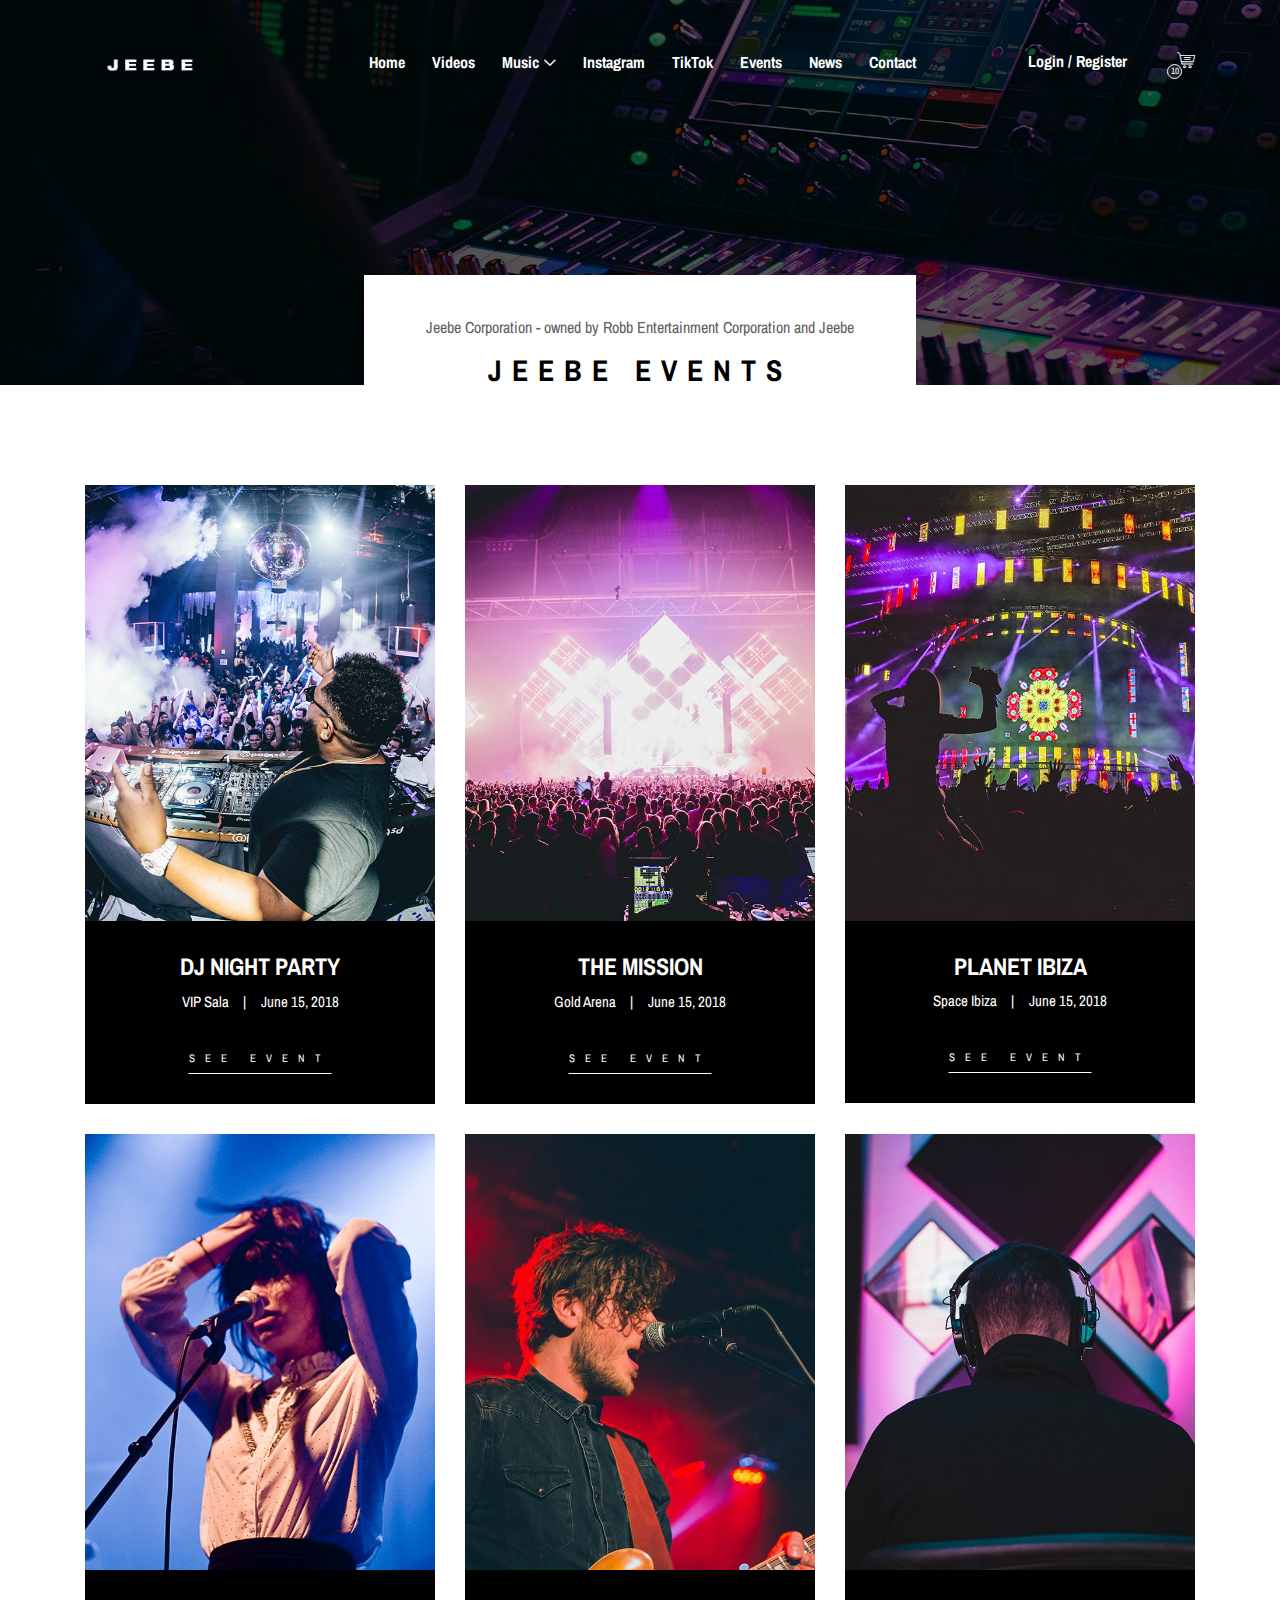
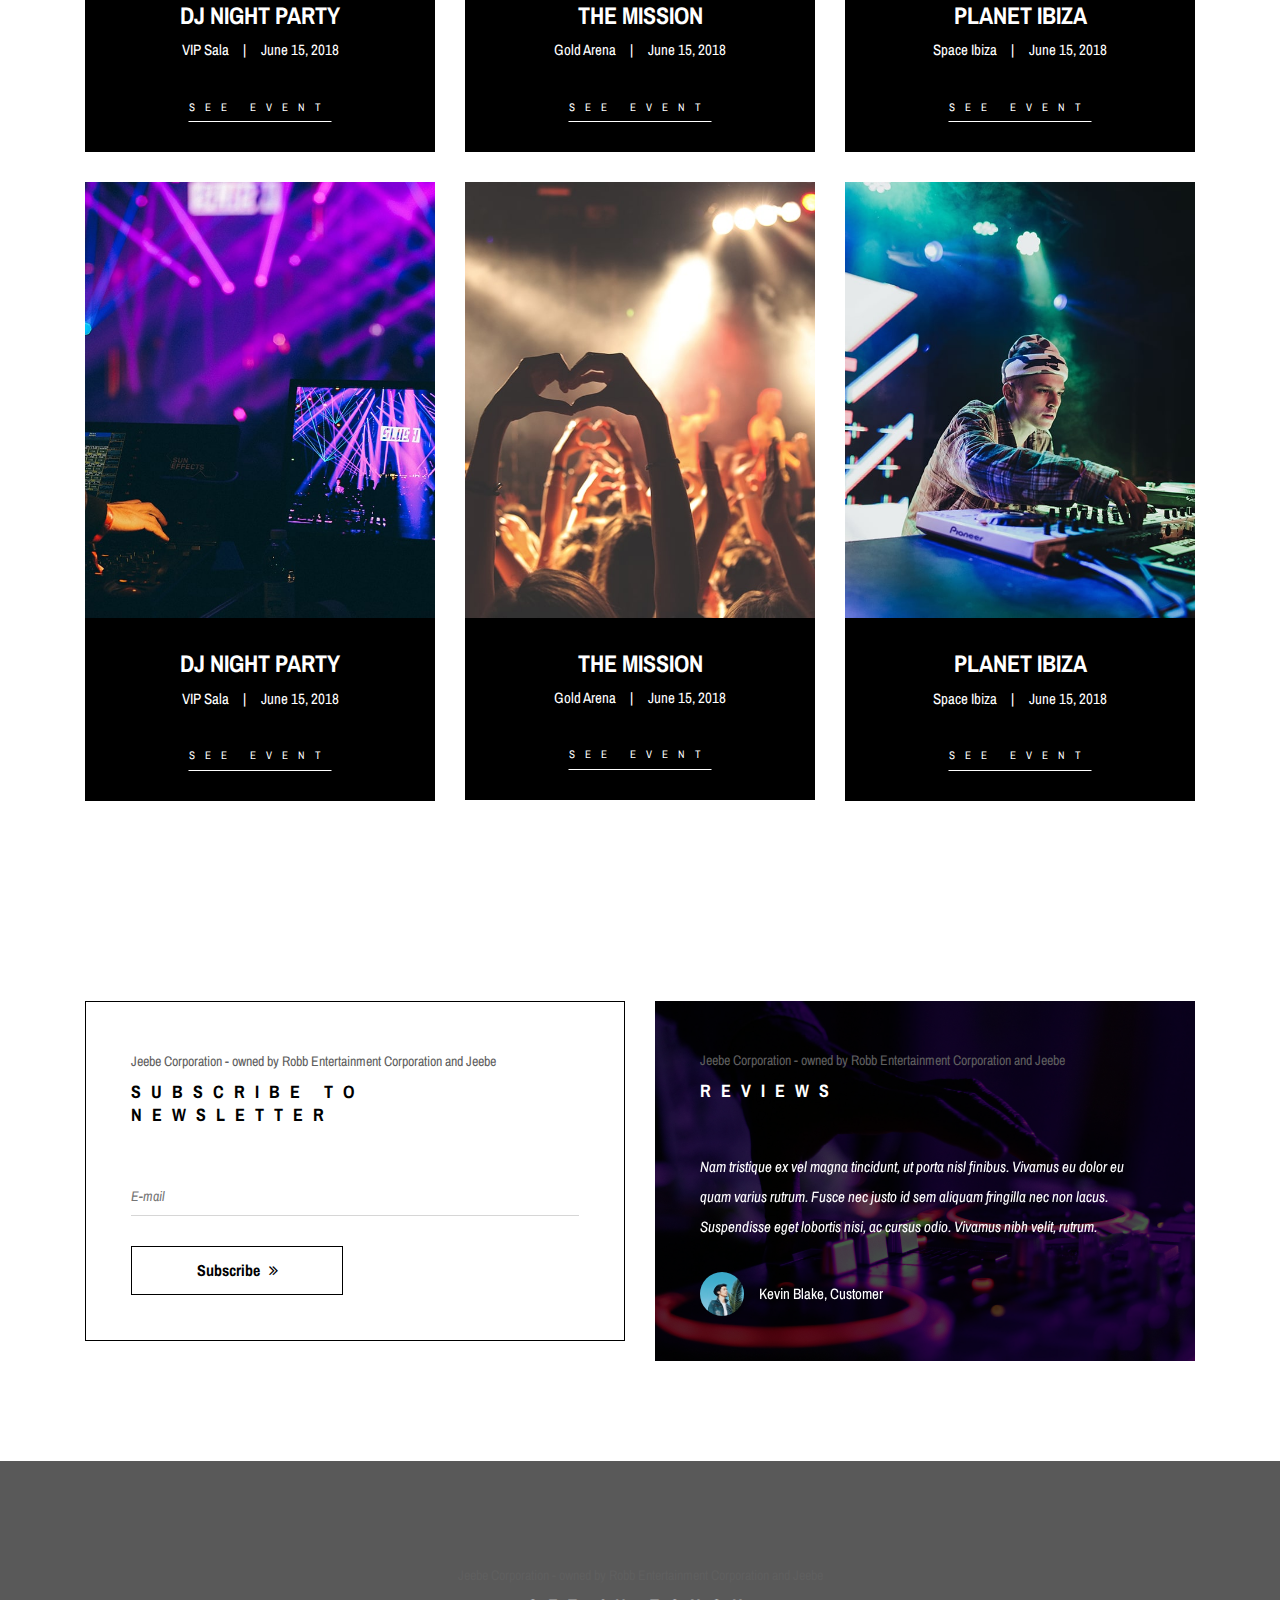
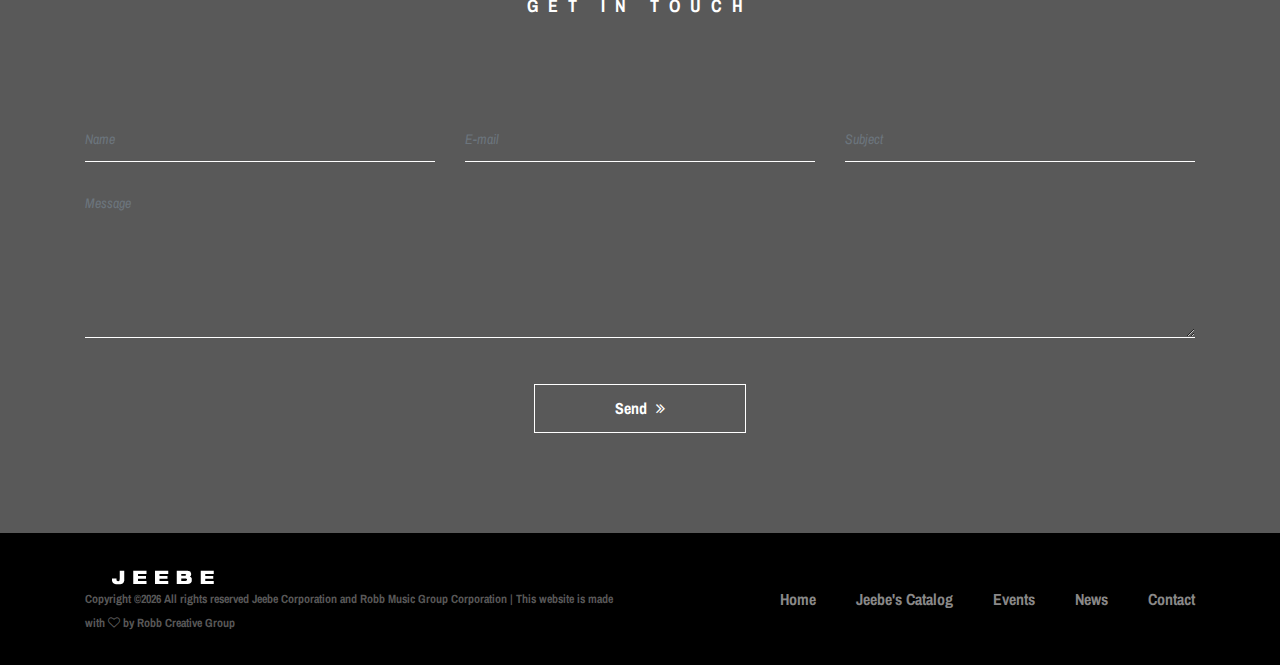
<file: event.html>
<!DOCTYPE html>
<html lang="en">

<head>
    <meta charset="UTF-8">
    <meta name="description" content="">
    <meta http-equiv="X-UA-Compatible" content="IE=edge">
    <meta name="viewport" content="width=device-width, initial-scale=1, shrink-to-fit=no">
    <!-- The above 4 meta tags *must* come first in the head; any other head content must come *after* these tags -->

    <!-- Title -->
    <title>Jeebe</title>

    <!-- Favicon -->
    <link rel="icon" href="img/core-img/favicon.ico">

    <!-- Stylesheet -->
    <link rel="stylesheet" href="style.css">

</head>

<body>
    <!-- Preloader -->
    <div class="preloader d-flex align-items-center justify-content-center">
        <div class="lds-ellipsis">
            <div></div>
            <div></div>
            <div></div>
            <div></div>
        </div>
    </div>

    <!-- ##### Header Area Start ##### -->
    <header class="header-area">
        <!-- Navbar Area -->
        <div class="oneMusic-main-menu">
            <div class="classy-nav-container breakpoint-off">
                <div class="container">
                    <!-- Menu -->
                    <nav class="classy-navbar justify-content-between" id="oneMusicNav">

                        <!-- Nav brand -->
                        <a href="index.html" class="nav-brand"><img src="img/core-img/logo.png" alt=""></a>

                        <!-- Navbar Toggler -->
                        <div class="classy-navbar-toggler">
                            <span class="navbarToggler"><span></span><span></span><span></span></span>
                        </div>

                        <!-- Menu -->
                        <div class="classy-menu">

                            <!-- Close Button -->
                            <div class="classycloseIcon">
                                <div class="cross-wrap"><span class="top"></span><span class="bottom"></span></div>
                            </div>

                            <!-- Nav Start -->
                            <div class="classynav">
                                <ul>
                                    <li><a href="index.html">Home</a></li>
                                    <li><a href="albums-store.html">Videos</a></li>
                                    <li><a href="#">Music</a>
                                        <ul class="dropdown">
                                            <li><a href="index.html">Spotify</a></li>
                                            <li><a href="albums-store.html">Apple Music</a></li>
                                            <li><a href="event.html">YouTube Music</a></li>
                                            <li><a href="blog.html">Tidal</a></li>
                                            <li><a href="contact.html">Amazon Music</a></li>
                                            <li><a href="elements.html">Deezer</a></li>
                                            <li><a href="login.html">Pandora</a></li>
                                            <li><a href="#">More Platforms</a>
                                                <ul class="dropdown">
                                                    <li><a href="#">SoundCloud</a></li>
                                                    <li><a href="#">Qobuz</a></li>
                                                    <li><a href="#">Yandex Music</a></li>
                                                    <li><a href="#">Anghami</a></li>
                                                    <li><a href="#">More Platforms</a>
                                                        <ul class="dropdown">
                                                            <li><a href="#">SiriusXM</a></li>
                                                            <li><a href="#">Boomplay</a></li>
                                                            <li><a href="#">Tencent Music</a></li>
                                                            <li><a href="#">Napster</a></li>
                                                            <li><a href="https://jeebeofficial.com/albums-store.html">Jeebe's Catalog</a></li>
                                                        </ul>
                                                    </li>
                                                </ul>
                                            </li>
                                        </ul>
                                    </li>
                                    <li><a href="contact.html">Instagram</a></li>
                                    <li><a href="contact.html">TikTok</a></li>
                                    <li><a href="event.html">Events</a></li>
                                    <li><a href="blog.html">News</a></li>
                                    <li><a href="contact.html">Contact</a></li>
                                </ul>

                                <!-- Login/Register & Cart Button -->
                                <div class="login-register-cart-button d-flex align-items-center">
                                    <!-- Login/Register -->
                                    <div class="login-register-btn mr-50">
                                        <a href="login.html" id="loginBtn">Login / Register</a>
                                    </div>

                                    <!-- Cart Button -->
                                    <div class="cart-btn">
                                        <a href="https://shop.theurbanblvd.com/collections/seezen">
                                            <p><span class="icon-shopping-cart"></span> <span class="quantity">10</span></p>
                                        </a>
                                    </div>
                                </div>
                            </div>
                            <!-- Nav End -->

                        </div>
                    </nav>
                </div>
            </div>
        </div>
    </header>
    <!-- ##### Header Area End ##### -->

    <!-- ##### Breadcumb Area Start ##### -->
    <section class="breadcumb-area bg-img bg-overlay" style="background-image: url(img/bg-img/breadcumb3.jpg);">
        <div class="bradcumbContent">
            <p>Jeebe Corporation - owned by Robb Entertainment Corporation and Jeebe</p>
            <h2>Jeebe Events</h2>
        </div>
    </section>
    <!-- ##### Breadcumb Area End ##### -->

    <!-- ##### Events Area Start ##### -->
    <section class="events-area section-padding-100">
        <div class="container">
            <div class="row">

                <!-- Single Event Area -->
                <div class="col-12 col-md-6 col-lg-4">
                    <div class="single-event-area mb-30">
                        <div class="event-thumbnail">
                            <img src="img/bg-img/e1.jpg" alt="">
                        </div>
                        <div class="event-text">
                            <h4>Dj Night Party</h4>
                            <div class="event-meta-data">
                                <a href="#" class="event-place">VIP Sala</a>
                                <a href="#" class="event-date">June 15, 2018</a>
                            </div>
                            <a href="#" class="btn see-more-btn">See Event</a>
                        </div>
                    </div>
                </div>

                <!-- Single Event Area -->
                <div class="col-12 col-md-6 col-lg-4">
                    <div class="single-event-area mb-30">
                        <div class="event-thumbnail">
                            <img src="img/bg-img/e2.jpg" alt="">
                        </div>
                        <div class="event-text">
                            <h4>The Mission</h4>
                            <div class="event-meta-data">
                                <a href="#" class="event-place">Gold Arena</a>
                                <a href="#" class="event-date">June 15, 2018</a>
                            </div>
                            <a href="#" class="btn see-more-btn">See Event</a>
                        </div>
                    </div>
                </div>

                <!-- Single Event Area -->
                <div class="col-12 col-md-6 col-lg-4">
                    <div class="single-event-area mb-30">
                        <div class="event-thumbnail">
                            <img src="img/bg-img/e3.jpg" alt="">
                        </div>
                        <div class="event-text">
                            <h4>Planet ibiza</h4>
                            <div class="event-meta-data">
                                <a href="#" class="event-place">Space Ibiza</a>
                                <a href="#" class="event-date">June 15, 2018</a>
                            </div>
                            <a href="https://jeebeofficial.com/" class="btn see-more-btn">See Event</a>
                        </div>
                    </div>
                </div>

                <!-- Single Event Area -->
                <div class="col-12 col-md-6 col-lg-4">
                    <div class="single-event-area mb-30">
                        <div class="event-thumbnail">
                            <img src="img/bg-img/e4.jpg" alt="">
                        </div>
                        <div class="event-text">
                            <h4>Dj Night Party</h4>
                            <div class="event-meta-data">
                                <a href="#" class="event-place">VIP Sala</a>
                                <a href="#" class="event-date">June 15, 2018</a>
                            </div>
                            <a href="#" class="btn see-more-btn">See Event</a>
                        </div>
                    </div>
                </div>

                <!-- Single Event Area -->
                <div class="col-12 col-md-6 col-lg-4">
                    <div class="single-event-area mb-30">
                        <div class="event-thumbnail">
                            <img src="img/bg-img/e5.jpg" alt="">
                        </div>
                        <div class="event-text">
                            <h4>The Mission</h4>
                            <div class="event-meta-data">
                                <a href="#" class="event-place">Gold Arena</a>
                                <a href="#" class="event-date">June 15, 2018</a>
                            </div>
                            <a href="#" class="btn see-more-btn">See Event</a>
                        </div>
                    </div>
                </div>

                <!-- Single Event Area -->
                <div class="col-12 col-md-6 col-lg-4">
                    <div class="single-event-area mb-30">
                        <div class="event-thumbnail">
                            <img src="img/bg-img/e6.jpg" alt="">
                        </div>
                        <div class="event-text">
                            <h4>Planet ibiza</h4>
                            <div class="event-meta-data">
                                <a href="#" class="event-place">Space Ibiza</a>
                                <a href="#" class="event-date">June 15, 2018</a>
                            </div>
                            <a href="#" class="btn see-more-btn">See Event</a>
                        </div>
                    </div>
                </div>

                <!-- Single Event Area -->
                <div class="col-12 col-md-6 col-lg-4">
                    <div class="single-event-area mb-30">
                        <div class="event-thumbnail">
                            <img src="img/bg-img/e7.jpg" alt="">
                        </div>
                        <div class="event-text">
                            <h4>Dj Night Party</h4>
                            <div class="event-meta-data">
                                <a href="#" class="event-place">VIP Sala</a>
                                <a href="#" class="event-date">June 15, 2018</a>
                            </div>
                            <a href="#" class="btn see-more-btn">See Event</a>
                        </div>
                    </div>
                </div>

                <!-- Single Event Area -->
                <div class="col-12 col-md-6 col-lg-4">
                    <div class="single-event-area mb-30">
                        <div class="event-thumbnail">
                            <img src="img/bg-img/e8.jpg" alt="">
                        </div>
                        <div class="event-text">
                            <h4>The Mission</h4>
                            <div class="event-meta-data">
                                <a href="#" class="event-place">Gold Arena</a>
                                <a href="#" class="event-date">June 15, 2018</a>
                            </div>
                            <a href="#" class="btn see-more-btn">See Event</a>
                        </div>
                    </div>
                </div>

                <!-- Single Event Area -->
                <div class="col-12 col-md-6 col-lg-4">
                    <div class="single-event-area mb-30">
                        <div class="event-thumbnail">
                            <img src="img/bg-img/e9.jpg" alt="">
                        </div>
                        <div class="event-text">
                            <h4>Planet ibiza</h4>
                            <div class="event-meta-data">
                                <a href="#" class="event-place">Space Ibiza</a>
                                <a href="#" class="event-date">June 15, 2018</a>
                            </div>
                            <a href="#" class="btn see-more-btn">See Event</a>
                        </div>
                    </div>
                </div>

            </div>

            <div class="row">
                <div class="col-12">
                    <div class="load-more-btn text-center mt-70">
                        <!-- <a href="#" class="btn oneMusic-btn">Load More <i class="fa fa-angle-double-right"></i></a> -->
                    </div>
                </div>
            </div>
        </div>
    </section>
    <!-- ##### Events Area End ##### -->

    <!-- ##### Newsletter & Testimonials Area Start ##### -->
    <section class="newsletter-testimonials-area">
        <div class="container">
            <div class="row">

                <!-- Newsletter Area -->
                <div class="col-12 col-lg-6">
                    <div class="newsletter-area mb-100">
                        <div class="section-heading text-left mb-50">
                            <p>Jeebe Corporation - owned by Robb Entertainment Corporation and Jeebe</p>
                            <h2>Subscribe to newsletter</h2>
                        </div>
                        <div class="newsletter-form">
                            <form action="#">
                                <input type="search" name="search" id="newsletterSearch" placeholder="E-mail">
                                <button type="submit" class="btn oneMusic-btn">Subscribe <i class="fa fa-angle-double-right"></i></button>
                            </form>
                        </div>
                    </div>
                </div>

                <!-- Testimonials Area -->
                <div class="col-12 col-lg-6">
                    <div class="testimonials-area mb-100 bg-img bg-overlay" style="background-image: url(img/bg-img/bg-3.jpg);">
                        <div class="section-heading white text-left mb-50">
                            <p>Jeebe Corporation - owned by Robb Entertainment Corporation and Jeebe</p>
                            <h2>Reviews</h2>
                        </div>
                        <!-- Testimonial Slide -->
                        <div class="testimonials-slide owl-carousel">
                            <!-- Single Slide -->
                            <div class="single-slide">
                                <p>Nam tristique ex vel magna tincidunt, ut porta nisl finibus. Vivamus eu dolor eu quam varius rutrum. Fusce nec justo id sem aliquam fringilla nec non lacus. Suspendisse eget lobortis nisi, ac cursus odio. Vivamus nibh velit, rutrum.</p>
                                <div class="testimonial-info d-flex align-items-center">
                                    <div class="testimonial-thumb">
                                        <img src="img/bg-img/t1.jpg" alt="">
                                    </div>
                                    <p>Kevin Blake, Customer</p>
                                </div>
                            </div>
                            <!-- Single Slide -->
                            <div class="single-slide">
                                <p>Nam tristique ex vel magna tincidunt, ut porta nisl finibus. Vivamus eu dolor eu quam varius rutrum. Fusce nec justo id sem aliquam fringilla nec non lacus. Suspendisse eget lobortis nisi, ac cursus odio. Vivamus nibh velit, rutrum.</p>
                                <div class="testimonial-info d-flex align-items-center">
                                    <div class="testimonial-thumb">
                                        <img src="img/bg-img/t1.jpg" alt="">
                                    </div>
                                    <p>Torey Lanez, Developer</p>
                                </div>
                            </div>
                            <!-- Single Slide -->
                            <div class="single-slide">
                                <p>Nam tristique ex vel magna tincidunt, ut porta nisl finibus. Vivamus eu dolor eu quam varius rutrum. Fusce nec justo id sem aliquam fringilla nec non lacus. Suspendisse eget lobortis nisi, ac cursus odio. Vivamus nibh velit, rutrum.</p>
                                <div class="testimonial-info d-flex align-items-center">
                                    <div class="testimonial-thumb">
                                        <img src="img/bg-img/t1.jpg" alt="">
                                    </div>
                                    <p>William Smith, Customer</p>
                                </div>
                            </div>
                            <!-- Single Slide -->
                            <div class="single-slide">
                                <p>Nam tristique ex vel magna tincidunt, ut porta nisl finibus. Vivamus eu dolor eu quam varius rutrum. Fusce nec justo id sem aliquam fringilla nec non lacus. Suspendisse eget lobortis nisi, ac cursus odio. Vivamus nibh velit, rutrum.</p>
                                <div class="testimonial-info d-flex align-items-center">
                                    <div class="testimonial-thumb">
                                        <img src="img/bg-img/t1.jpg" alt="">
                                    </div>
                                    <p>Tanya Harding, Developer</p>
                                </div>
                            </div>
                            <!-- Single Slide -->
                            <div class="single-slide">
                                <p>Nam tristique ex vel magna tincidunt, ut porta nisl finibus. Vivamus eu dolor eu quam varius rutrum. Fusce nec justo id sem aliquam fringilla nec non lacus. Suspendisse eget lobortis nisi, ac cursus odio. Vivamus nibh velit, rutrum.</p>
                                <div class="testimonial-info d-flex align-items-center">
                                    <div class="testimonial-thumb">
                                        <img src="img/bg-img/t1.jpg" alt="">
                                    </div>
                                    <p>Nazrul Islam, Developer</p>
                                </div>
                            </div>
                        </div>
                    </div>
                </div>

            </div>
        </div>
    </section>
    <!-- ##### Newsletter & Testimonials Area End ##### -->

    <!-- ##### Contact Area Start ##### -->
    <section class="contact-area section-padding-100 bg-img bg-overlay bg-fixed has-bg-img" style="background-image: url(img/bg-img/bg-2.jpg);">
        <div class="container">
            <div class="row">
                <div class="col-12">
                    <div class="section-heading white">
                        <p>Jeebe Corporation - owned by Robb Entertainment Corporation and Jeebe</p>
                        <h2>Get In Touch</h2>
                    </div>
                </div>
            </div>

            <div class="row">
                <div class="col-12">
                    <!-- Contact Form Area -->
                    <div class="contact-form-area">
                        <form action="#" method="post">
                            <div class="row">
                                <div class="col-md-6 col-lg-4">
                                    <div class="form-group">
                                        <input type="text" class="form-control" id="name" placeholder="Name">
                                    </div>
                                </div>
                                <div class="col-md-6 col-lg-4">
                                    <div class="form-group">
                                        <input type="email" class="form-control" id="email" placeholder="E-mail">
                                    </div>
                                </div>
                                <div class="col-lg-4">
                                    <div class="form-group">
                                        <input type="text" class="form-control" id="subject" placeholder="Subject">
                                    </div>
                                </div>
                                <div class="col-12">
                                    <div class="form-group">
                                        <textarea name="message" class="form-control" id="message" cols="30" rows="10" placeholder="Message"></textarea>
                                    </div>
                                </div>
                                <div class="col-12 text-center">
                                    <button class="btn oneMusic-btn mt-30" type="submit">Send <i class="fa fa-angle-double-right"></i></button>
                                </div>
                            </div>
                        </form>
                    </div>
                </div>
            </div>
        </div>
    </section>
    <!-- ##### Contact Area End ##### -->

    <!-- ##### Footer Area Start ##### -->
    <footer class="footer-area">
        <div class="container">
            <div class="row d-flex flex-wrap align-items-center">
                <div class="col-12 col-md-6">
                    <a href="#"><img src="img/core-img/logo.png" alt=""></a>
                    <p class="copywrite-text"><a href="https://robbmg.com/"><!-- Link back to Colorlib can't be removed. Template is licensed under CC BY 3.0. -->
                        Copyright &copy;<script>document.write(new Date().getFullYear());</script> All rights reserved Jeebe Corporation and Robb Music Group Corporation | This website is made with <i class="fa fa-heart-o" aria-hidden="true"></i> by <a href="https://robbcre.com" target="_blank">Robb Creative Group</a>
                        <!-- Link back to Colorlib can't be removed. Template is licensed under CC BY 3.0. --></p>
                </div>

                <div class="col-12 col-md-6">
                    <div class="footer-nav">
                        <ul>
                            <li><a href="#">Home</a></li>
                            <li><a href="https://jeebeofficial.com/albums-store.html">Jeebe's Catalog</a></li>
                            <li><a href="https://jeebeofficial.com/event.html">Events</a></li>
                            <li><a href="https://jeebeofficial.com/blog.html">News</a></li>
                            <li><a href="https://jeebeofficial.com/contact.html">Contact</a></li>
                        </ul>
                    </div>
                </div>
            </div>
        </div>
    </footer>
    <!-- ##### Footer Area Start ##### -->

    <!-- ##### All Javascript Script ##### -->
    <!-- jQuery-2.2.4 js -->
    <script src="js/jquery/jquery-2.2.4.min.js"></script>
    <!-- Popper js -->
    <script src="js/bootstrap/popper.min.js"></script>
    <!-- Bootstrap js -->
    <script src="js/bootstrap/bootstrap.min.js"></script>
    <!-- All Plugins js -->
    <script src="js/plugins/plugins.js"></script>
    <!-- Active js -->
    <script src="js/active.js"></script>
</body>

</html>
</file>
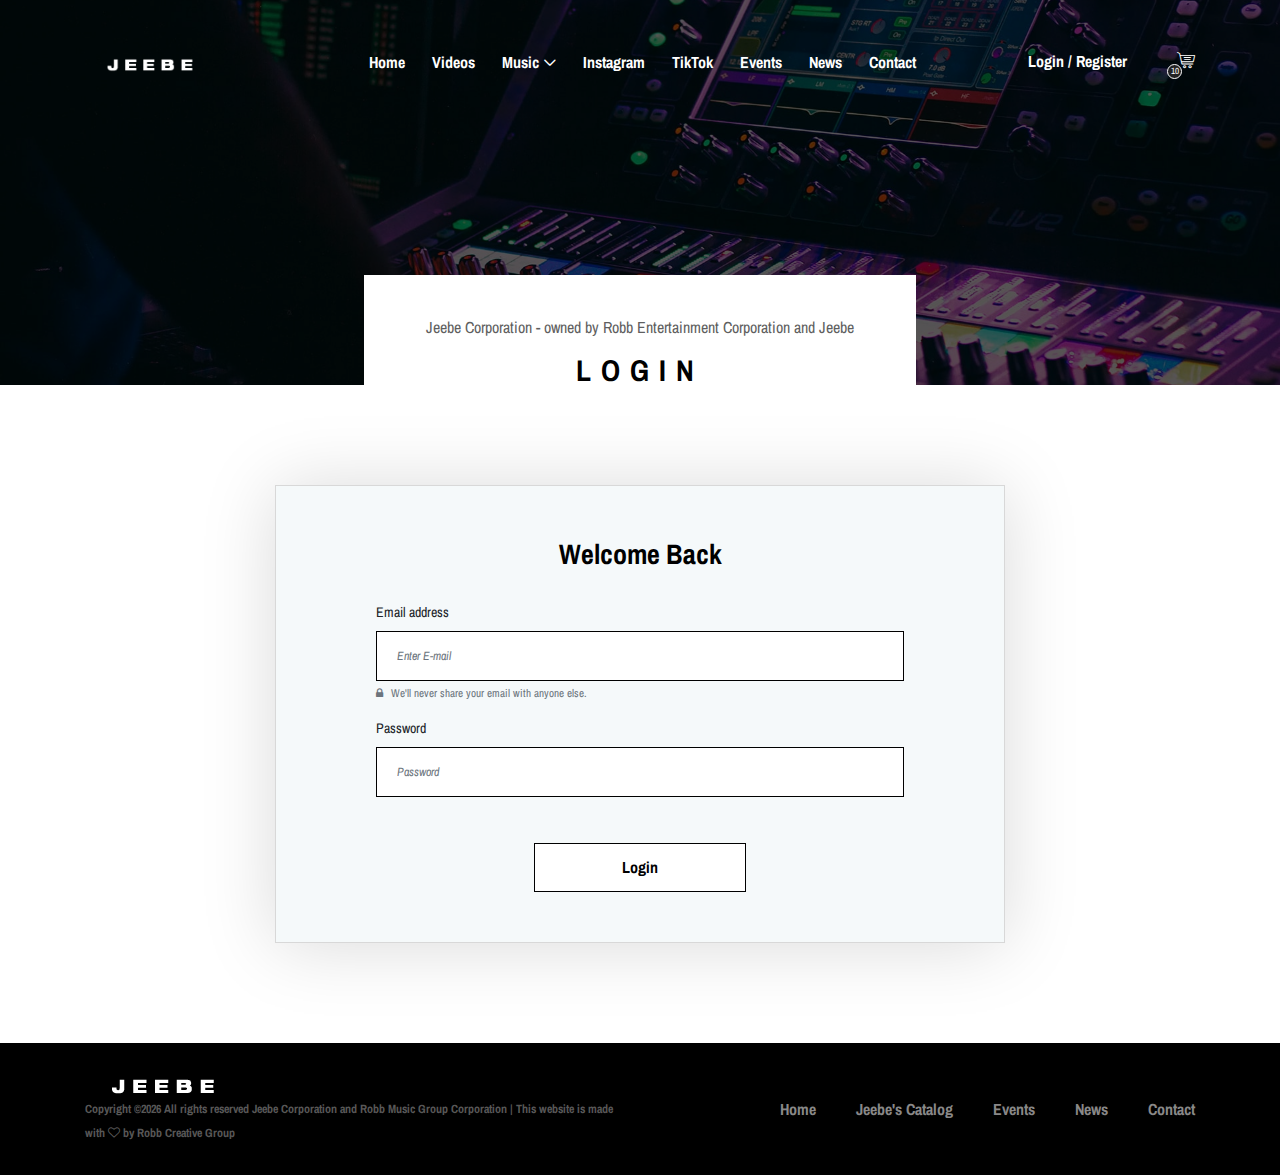
<file: login.html>
<!DOCTYPE html>
<html lang="en">

<head>
    <meta charset="UTF-8">
    <meta name="description" content="">
    <meta http-equiv="X-UA-Compatible" content="IE=edge">
    <meta name="viewport" content="width=device-width, initial-scale=1, shrink-to-fit=no">
    <!-- The above 4 meta tags *must* come first in the head; any other head content must come *after* these tags -->

    <!-- Title -->
    <title>Jeebe</title>

    <!-- Favicon -->
    <link rel="icon" href="img/core-img/favicon.ico">

    <!-- Stylesheet -->
    <link rel="stylesheet" href="style.css">

</head>

<body>
    <!-- Preloader -->
    <div class="preloader d-flex align-items-center justify-content-center">
        <div class="lds-ellipsis">
            <div></div>
            <div></div>
            <div></div>
            <div></div>
        </div>
    </div>

    <!-- ##### Header Area Start ##### -->
    <header class="header-area">
        <!-- Navbar Area -->
        <div class="oneMusic-main-menu">
            <div class="classy-nav-container breakpoint-off">
                <div class="container">
                    <!-- Menu -->
                    <nav class="classy-navbar justify-content-between" id="oneMusicNav">

                        <!-- Nav brand -->
                        <a href="index.html" class="nav-brand"><img src="img/core-img/logo.png" alt=""></a>

                        <!-- Navbar Toggler -->
                        <div class="classy-navbar-toggler">
                            <span class="navbarToggler"><span></span><span></span><span></span></span>
                        </div>

                        <!-- Menu -->
                        <div class="classy-menu">

                            <!-- Close Button -->
                            <div class="classycloseIcon">
                                <div class="cross-wrap"><span class="top"></span><span class="bottom"></span></div>
                            </div>

                            <!-- Nav Start -->
                            <div class="classynav">
                                <ul>
                                    <li><a href="index.html">Home</a></li>
                                    <li><a href="albums-store.html">Videos</a></li>
                                    <li><a href="#">Music</a>
                                        <ul class="dropdown">
                                            <li><a href="index.html">Spotify</a></li>
                                            <li><a href="albums-store.html">Apple Music</a></li>
                                            <li><a href="event.html">YouTube Music</a></li>
                                            <li><a href="blog.html">Tidal</a></li>
                                            <li><a href="contact.html">Amazon Music</a></li>
                                            <li><a href="elements.html">Deezer</a></li>
                                            <li><a href="login.html">Pandora</a></li>
                                            <li><a href="#">More Platforms</a>
                                                <ul class="dropdown">
                                                    <li><a href="#">SoundCloud</a></li>
                                                    <li><a href="#">Qobuz</a></li>
                                                    <li><a href="#">Yandex Music</a></li>
                                                    <li><a href="#">Anghami</a></li>
                                                    <li><a href="#">More Platforms</a>
                                                        <ul class="dropdown">
                                                            <li><a href="#">SiriusXM</a></li>
                                                            <li><a href="#">Boomplay</a></li>
                                                            <li><a href="#">Tencent Music</a></li>
                                                            <li><a href="#">Napster</a></li>
                                                            <li><a href="https://jeebeofficial.com/albums-store.html">Jeebe's Catalog</a></li>
                                                        </ul>
                                                    </li>
                                                </ul>
                                            </li>
                                        </ul>
                                    </li>
                                    <li><a href="contact.html">Instagram</a></li>
                                    <li><a href="contact.html">TikTok</a></li>
                                    <li><a href="event.html">Events</a></li>
                                    <li><a href="blog.html">News</a></li>
                                    <li><a href="contact.html">Contact</a></li>
                                </ul>

                                <!-- Login/Register & Cart Button -->
                                <div class="login-register-cart-button d-flex align-items-center">
                                    <!-- Login/Register -->
                                    <div class="login-register-btn mr-50">
                                        <a href="login.html" id="loginBtn">Login / Register</a>
                                    </div>

                                    <!-- Cart Button -->
                                    <div class="cart-btn">
                                        <a href="https://shop.theurbanblvd.com/collections/seezen">
                                            <p><span class="icon-shopping-cart"></span> <span class="quantity">10</span></p>
                                        </a>
                                    </div>
                                </div>
                            </div>
                            <!-- Nav End -->

                        </div>
                    </nav>
                </div>
            </div>
        </div>
    </header>
    <!-- ##### Header Area End ##### -->

    <!-- ##### Breadcumb Area Start ##### -->
    <section class="breadcumb-area bg-img bg-overlay" style="background-image: url(img/bg-img/breadcumb3.jpg);">
        <div class="bradcumbContent">
            <p>Jeebe Corporation - owned by Robb Entertainment Corporation and Jeebe</p>
            <h2>Login</h2>
        </div>
    </section>
    <!-- ##### Breadcumb Area End ##### -->

    <!-- ##### Login Area Start ##### -->
    <section class="login-area section-padding-100">
        <div class="container">
            <div class="row justify-content-center">
                <div class="col-12 col-lg-8">
                    <div class="login-content">
                        <h3>Welcome Back</h3>
                        <!-- Login Form -->
                        <div class="login-form">
                            <form action="#" method="post">
                                <div class="form-group">
                                    <label for="exampleInputEmail1">Email address</label>
                                    <input type="email" class="form-control" id="exampleInputEmail1" aria-describedby="emailHelp" placeholder="Enter E-mail">
                                    <small id="emailHelp" class="form-text text-muted"><i class="fa fa-lock mr-2"></i>We'll never share your email with anyone else.</small>
                                </div>
                                <div class="form-group">
                                    <label for="exampleInputPassword1">Password</label>
                                    <input type="password" class="form-control" id="exampleInputPassword1" placeholder="Password">
                                </div>
                                <button type="submit" class="btn oneMusic-btn mt-30">Login</button>
                            </form>
                        </div>
                    </div>
                </div>
            </div>
        </div>
    </section>
    <!-- ##### Login Area End ##### -->

    <!-- ##### Footer Area Start ##### -->
    <footer class="footer-area">
        <div class="container">
            <div class="row d-flex flex-wrap align-items-center">
                <div class="col-12 col-md-6">
                    <a href="#"><img src="img/core-img/logo.png" alt=""></a>
                    <p class="copywrite-text"><a href="https://robbmg.com/"><!-- Link back to Colorlib can't be removed. Template is licensed under CC BY 3.0. -->
                        Copyright &copy;<script>document.write(new Date().getFullYear());</script> All rights reserved Jeebe Corporation and Robb Music Group Corporation | This website is made with <i class="fa fa-heart-o" aria-hidden="true"></i> by <a href="https://robbcre.com" target="_blank">Robb Creative Group</a>
                        <!-- Link back to Colorlib can't be removed. Template is licensed under CC BY 3.0. --></p>
                </div>

                <div class="col-12 col-md-6">
                    <div class="footer-nav">
                        <ul>
                            <li><a href="#">Home</a></li>
                            <li><a href="albums-store.html">Jeebe's Catalog</a></li>
                            <li><a href="event.html">Events</a></li>
                            <li><a href="blog.html">News</a></li>
                            <li><a href="contact.html">Contact</a></li>
                        </ul>
                    </div>
                </div>
            </div>
        </div>
    </footer>
    <!-- ##### Footer Area Start ##### -->

    <!-- ##### All Javascript Script ##### -->
    <!-- jQuery-2.2.4 js -->
    <script src="js/jquery/jquery-2.2.4.min.js"></script>
    <!-- Popper js -->
    <script src="js/bootstrap/popper.min.js"></script>
    <!-- Bootstrap js -->
    <script src="js/bootstrap/bootstrap.min.js"></script>
    <!-- All Plugins js -->
    <script src="js/plugins/plugins.js"></script>
    <!-- Active js -->
    <script src="js/active.js"></script>
</body>

</html>
</file>
<file: style.css>
/* [Master Stylesheet - v1.0] */
/* :: 1.0 Import Fonts */
@import url("https://fonts.googleapis.com/css?family=Archivo+Narrow:400,400i,500,500i,600,600i,700,700i");
/* :: 2.0 Import All CSS */
@import url(css/bootstrap.min.css);
@import url(css/classy-nav.css);
@import url(css/owl.carousel.min.css);
@import url(css/animate.css);
@import url(css/magnific-popup.css);
@import url(css/font-awesome.min.css);
@import url(css/audioplayer.css);
@import url(css/one-music-icon.css);
/* :: 3.0 Base CSS */
* {
  margin: 0;
  padding: 0; }

body {
  font-family: "Archivo Narrow", sans-serif;
  font-size: 14px; }

h1,
h2,
h3,
h4,
h5,
h6 {
  font-family: "Archivo Narrow", sans-serif;
  color: #000000;
  line-height: 1.3;
  font-weight: 700; }

p {
  font-family: "Archivo Narrow", sans-serif;
  color: #5f5f5f;
  font-size: 15px;
  line-height: 2;
  font-weight: 400; }

a,
a:hover,
a:focus {
  -webkit-transition-duration: 500ms;
  transition-duration: 500ms;
  text-decoration: none;
  outline: 0 solid transparent;
  color: #000000;
  font-weight: 700;
  font-size: 16px;
  font-family: "Archivo Narrow", sans-serif; }

ul,
ol {
  margin: 0; }
  ul li,
  ol li {
    list-style: none; }

img {
  height: auto;
  max-width: 100%; }

/* :: 3.1.0 Spacing */
.mt-15 {
  margin-top: 15px !important; }

.mt-30 {
  margin-top: 30px !important; }

.mt-50 {
  margin-top: 50px !important; }

.mt-70 {
  margin-top: 70px !important; }

.mt-100 {
  margin-top: 100px !important; }

.mb-15 {
  margin-bottom: 15px !important; }

.mb-30 {
  margin-bottom: 30px !important; }

.mb-50 {
  margin-bottom: 50px !important; }

.mb-70 {
  margin-bottom: 70px !important; }

.mb-100 {
  margin-bottom: 100px !important; }

.ml-15 {
  margin-left: 15px !important; }

.ml-30 {
  margin-left: 30px !important; }

.ml-50 {
  margin-left: 50px !important; }

.mr-15 {
  margin-right: 15px !important; }

.mr-30 {
  margin-right: 30px !important; }

.mr-50 {
  margin-right: 50px !important; }

/* :: 3.2.0 Height */
.height-400 {
  height: 400px !important; }

.height-500 {
  height: 500px !important; }

.height-600 {
  height: 600px !important; }

.height-700 {
  height: 700px !important; }

.height-800 {
  height: 800px !important; }

/* :: 3.3.0 Section Padding */
.section-padding-100 {
  padding-top: 100px;
  padding-bottom: 100px; }

.section-padding-100-0 {
  padding-top: 100px;
  padding-bottom: 0; }

.section-padding-0-100 {
  padding-top: 0;
  padding-bottom: 100px; }

.section-padding-100-70 {
  padding-top: 100px;
  padding-bottom: 70px; }

/* :: 3.4.0 Section Heading */
.section-heading {
  position: relative;
  z-index: 1;
  margin-bottom: 100px;
  text-align: center; }
  .section-heading p {
    color: #5f5f5f;
    font-size: 14px;
    margin-bottom: 5px; }
  .section-heading h2 {
    font-size: 18px;
    text-transform: uppercase;
    letter-spacing: 10px;
    margin-bottom: 0; }
    @media only screen and (max-width: 767px) {
      .section-heading h2 {
        letter-spacing: 5px; } }
  .section-heading.white h2 {
    color: #fff; }
  .section-heading.style-2 p {
    font-size: 16px; }
  .section-heading.style-2 h2 {
    font-size: 30px; }
    @media only screen and (max-width: 767px) {
      .section-heading.style-2 h2 {
        font-size: 24px; } }

/* :: 3.5.0 Preloader */
.preloader {
  background-color: #ffffff;
  width: 100%;
  height: 100%;
  position: fixed;
  top: 0;
  left: 0;
  right: 0;
  z-index: 99999; }
  .preloader .lds-ellipsis {
    display: inline-block;
    position: relative;
    width: 64px;
    height: 64px; }
    .preloader .lds-ellipsis div {
      position: absolute;
      top: 27px;
      width: 11px;
      height: 11px;
      border-radius: 50%;
      background: #000000;
      animation-timing-function: cubic-bezier(0, 1, 1, 0); }
      .preloader .lds-ellipsis div:nth-child(1) {
        left: 6px;
        -webkit-animation: lds-ellipsis1 0.6s infinite;
        animation: lds-ellipsis1 0.6s infinite; }
      .preloader .lds-ellipsis div:nth-child(2) {
        left: 6px;
        -webkit-animation: lds-ellipsis2 0.6s infinite;
        animation: lds-ellipsis2 0.6s infinite; }
      .preloader .lds-ellipsis div:nth-child(3) {
        left: 26px;
        -webkit-animation: lds-ellipsis2 0.6s infinite;
        animation: lds-ellipsis2 0.6s infinite; }
      .preloader .lds-ellipsis div:nth-child(4) {
        left: 45px;
        -webkit-animation: lds-ellipsis3 0.6s infinite;
        animation: lds-ellipsis3 0.6s infinite; }

@-webkit-keyframes lds-ellipsis1 {
  0% {
    -webkit-transform: scale(0);
    transform: scale(0); }
  100% {
    -webkit-transform: scale(1);
    transform: scale(1); } }
@keyframes lds-ellipsis1 {
  0% {
    -webkit-transform: scale(0);
    transform: scale(0); }
  100% {
    -webkit-transform: scale(1);
    transform: scale(1); } }
@-webkit-keyframes lds-ellipsis3 {
  0% {
    -webkit-transform: scale(1);
    transform: scale(1); }
  100% {
    -webkit-transform: scale(0);
    transform: scale(0); } }
@keyframes lds-ellipsis3 {
  0% {
    -webkit-transform: scale(1);
    transform: scale(1); }
  100% {
    -webkit-transform: scale(0);
    transform: scale(0); } }
@-webkit-keyframes lds-ellipsis2 {
  0% {
    -webkit-transform: translate(0, 0);
    transform: translate(0, 0); }
  100% {
    -webkit-transform: translate(19px, 0);
    transform: translate(19px, 0); } }
@keyframes lds-ellipsis2 {
  0% {
    -webkit-transform: translate(0, 0);
    transform: translate(0, 0); }
  100% {
    -webkit-transform: translate(19px, 0);
    transform: translate(19px, 0); } }
/* :: 3.6.0 Miscellaneous */
.bg-img {
  background-position: center center;
  background-size: cover;
  background-repeat: no-repeat; }

.bg-white {
  background-color: #ffffff !important; }

.bg-dark {
  background-color: #000000 !important; }

.bg-transparent {
  background-color: transparent !important; }

.bg-gray {
  background-color: #f5f9fa; }

.font-bold {
  font-weight: 700; }

.font-light {
  font-weight: 300; }

.bg-overlay {
  position: relative;
  z-index: 2;
  background-position: center center;
  background-size: cover; }
  .bg-overlay::after {
    background-color: rgba(0, 0, 0, 0.65);
    position: absolute;
    z-index: -1;
    top: 0;
    left: 0;
    width: 100%;
    height: 100%;
    content: ""; }

.bg-fixed {
  background-attachment: fixed !important; }

/* :: 3.7.0 ScrollUp */
#scrollUp {
  background-color: #000000;
  border-radius: 0;
  bottom: 50px;
  box-shadow: 0 2px 6px 0 rgba(0, 0, 0, 0.3);
  color: #ffffff;
  font-size: 24px;
  height: 40px;
  line-height: 40px;
  right: 50px;
  text-align: center;
  width: 40px;
  -webkit-transition-duration: 500ms;
  transition-duration: 500ms;
  box-shadow: 0 1px 5px 2px rgba(0, 0, 0, 0.15); }
  @media only screen and (max-width: 767px) {
    #scrollUp {
      right: 30px;
      bottom: 30px; } }
  #scrollUp:hover {
    background-color: #fff;
    color: #232323; }

/* :: 3.8.0 oneMusic Button */
.oneMusic-btn {
  background-color: #fff;
  -webkit-transition-duration: 500ms;
  transition-duration: 500ms;
  position: relative;
  z-index: 1;
  display: inline-block;
  min-width: 212px;
  height: 49px;
  color: #000;
  border: 1px solid #000;
  border-radius: 0;
  padding: 0 30px;
  font-size: 16px;
  line-height: 47px;
  font-weight: 700;
  text-transform: capitalize; }
  .oneMusic-btn i {
    margin-left: 5px; }
  .oneMusic-btn:hover, .oneMusic-btn:focus {
    font-size: 16px;
    font-weight: 700;
    background-color: #000000;
    color: #fff; }
  .oneMusic-btn.btn-2 {
    background-color: #000000;
    color: #fff; }
    .oneMusic-btn.btn-2:hover, .oneMusic-btn.btn-2:focus {
      background-color: #fff;
      color: #232323; }

/* :: 4.0 Header Area CSS */
.header-area {
  position: absolute;
  z-index: 1000;
  width: 100%;
  top: 20px;
  left: 0;
  z-index: 1000; }
  .header-area .oneMusic-main-menu {
    position: relative;
    width: 100%;
    height: 85px;
    background-color: transparent; }
    @media only screen and (max-width: 767px) {
      .header-area .oneMusic-main-menu {
        height: 70px; } }
    .header-area .oneMusic-main-menu .classy-nav-container {
      background-color: transparent; }
    .header-area .oneMusic-main-menu .classy-navbar {
      background-color: transparent;
      height: 85px;
      padding: 0; }
      @media only screen and (max-width: 767px) {
        .header-area .oneMusic-main-menu .classy-navbar {
          height: 70px; } }
      .header-area .oneMusic-main-menu .classy-navbar .classynav ul li a {
        font-weight: 700;
        text-transform: capitalize;
        color: #ffffff;
        font-size: 16px; }
        .header-area .oneMusic-main-menu .classy-navbar .classynav ul li a:hover, .header-area .oneMusic-main-menu .classy-navbar .classynav ul li a:focus {
          color: rgba(255, 255, 255, 0.7); }
        @media only screen and (min-width: 768px) and (max-width: 991px) {
          .header-area .oneMusic-main-menu .classy-navbar .classynav ul li a {
            background-color: #000000;
            border-bottom-color: rgba(255, 255, 255, 0.1); } }
        @media only screen and (max-width: 767px) {
          .header-area .oneMusic-main-menu .classy-navbar .classynav ul li a {
            background-color: #000000;
            border-bottom-color: rgba(255, 255, 255, 0.1); } }
      .header-area .oneMusic-main-menu .classy-navbar .classynav ul li.megamenu-item > a::after,
      .header-area .oneMusic-main-menu .classy-navbar .classynav ul li.has-down > a::after {
        color: #ffffff; }
      .header-area .oneMusic-main-menu .classy-navbar .classynav ul li.megamenu-item ul li > a::after,
      .header-area .oneMusic-main-menu .classy-navbar .classynav ul li.has-down ul li > a::after {
        color: #232323; }
        @media only screen and (max-width: 767px) {
          .header-area .oneMusic-main-menu .classy-navbar .classynav ul li.megamenu-item ul li > a::after,
          .header-area .oneMusic-main-menu .classy-navbar .classynav ul li.has-down ul li > a::after {
            color: #ffffff; } }
      .header-area .oneMusic-main-menu .classy-navbar .classynav ul li ul li a {
        color: #232323; }
        .header-area .oneMusic-main-menu .classy-navbar .classynav ul li ul li a:hover, .header-area .oneMusic-main-menu .classy-navbar .classynav ul li ul li a:focus {
          color: #888888; }
        @media only screen and (min-width: 992px) and (max-width: 1199px) {
          .header-area .oneMusic-main-menu .classy-navbar .classynav ul li ul li a {
            padding: 0 15px; } }
        @media only screen and (min-width: 768px) and (max-width: 991px) {
          .header-area .oneMusic-main-menu .classy-navbar .classynav ul li ul li a {
            color: #ffffff;
            padding: 0 30px;
            border-bottom-color: rgba(255, 255, 255, 0.1); } }
        @media only screen and (max-width: 767px) {
          .header-area .oneMusic-main-menu .classy-navbar .classynav ul li ul li a {
            color: #ffffff;
            padding: 0 30px;
            border-bottom-color: rgba(255, 255, 255, 0.1) !important; } }
      .header-area .oneMusic-main-menu .classy-navbar .classynav ul li .dropdown li .dropdown li .dropdown li a {
        border-bottom: 1px solid rgba(242, 244, 248, 0.7); }
        @media only screen and (min-width: 768px) and (max-width: 991px) {
          .header-area .oneMusic-main-menu .classy-navbar .classynav ul li .dropdown li .dropdown li .dropdown li a {
            border-bottom-color: rgba(255, 255, 255, 0.1) !important; } }
        @media only screen and (max-width: 767px) {
          .header-area .oneMusic-main-menu .classy-navbar .classynav ul li .dropdown li .dropdown li .dropdown li a {
            border-bottom-color: rgba(255, 255, 255, 0.1) !important; } }
    .header-area .oneMusic-main-menu .login-register-cart-button {
      position: relative;
      z-index: 1;
      margin-left: 100px; }
      @media only screen and (min-width: 768px) and (max-width: 991px) {
        .header-area .oneMusic-main-menu .login-register-cart-button {
          margin-left: 12px;
          margin-top: 15px; } }
      @media only screen and (max-width: 767px) {
        .header-area .oneMusic-main-menu .login-register-cart-button {
          margin-left: 12px;
          margin-top: 15px; } }
      .header-area .oneMusic-main-menu .login-register-cart-button .login-register-btn {
        position: relative;
        z-index: 10; }
        .header-area .oneMusic-main-menu .login-register-cart-button .login-register-btn a {
          -webkit-transition-duration: 500ms;
          transition-duration: 500ms;
          margin-bottom: 0;
          color: #fff;
          font-weight: 700;
          font-size: 16px;
          cursor: pointer;
          line-height: 1; }
          .header-area .oneMusic-main-menu .login-register-cart-button .login-register-btn a:hover, .header-area .oneMusic-main-menu .login-register-cart-button .login-register-btn a:focus {
            color: rgba(255, 255, 255, 0.7); }
      .header-area .oneMusic-main-menu .login-register-cart-button .cart-btn {
        position: relative;
        z-index: 10; }
        .header-area .oneMusic-main-menu .login-register-cart-button .cart-btn p {
          -webkit-transition-duration: 500ms;
          transition-duration: 500ms;
          margin-bottom: 0;
          color: #fff;
          font-size: 18px;
          cursor: pointer;
          line-height: 1; }
          .header-area .oneMusic-main-menu .login-register-cart-button .cart-btn p:hover, .header-area .oneMusic-main-menu .login-register-cart-button .cart-btn p:focus {
            color: rgba(255, 255, 255, 0.7); }
          .header-area .oneMusic-main-menu .login-register-cart-button .cart-btn p .quantity {
            width: 15px;
            height: 15px;
            border: 1px solid #fff;
            background-color: #232323;
            color: #fff;
            display: block;
            position: absolute;
            bottom: -5px;
            left: -10px;
            z-index: 10;
            font-size: 9px;
            font-weight: 400;
            border-radius: 50%;
            line-height: 13px;
            text-align: center; }
  .header-area .is-sticky .oneMusic-main-menu {
    position: fixed;
    width: 100%;
    height: 85px;
    top: 0;
    left: 0;
    z-index: 9999;
    background-color: #000000;
    box-shadow: 0 5px 50px 15px rgba(0, 0, 0, 0.2); }
    @media only screen and (max-width: 767px) {
      .header-area .is-sticky .oneMusic-main-menu {
        height: 70px; } }

.classy-navbar .nav-brand {
  max-width: 130px; }

@media only screen and (min-width: 768px) and (max-width: 991px) {
  .breakpoint-on .classy-navbar .classy-menu {
    background-color: #000000; } }
@media only screen and (max-width: 767px) {
  .breakpoint-on .classy-navbar .classy-menu {
    background-color: #000000; } }

@media only screen and (min-width: 768px) and (max-width: 991px) {
  .classynav ul li .megamenu .single-mega.cn-col-4 {
    padding: 0; } }
@media only screen and (max-width: 767px) {
  .classynav ul li .megamenu .single-mega.cn-col-4 {
    padding: 0; } }

.classycloseIcon .cross-wrap span {
  background: #ffffff; }

/* :: 5.0 Hero Slides Area */
.hero-area,
.hero-slides {
  position: relative;
  z-index: 1; }

.single-hero-slide {
  width: 100%;
  height: 950px;
  position: relative;
  z-index: 1;
  padding: 0 30px;
  overflow: hidden; }
  @media only screen and (min-width: 992px) and (max-width: 1199px) {
    .single-hero-slide {
      height: 700px; } }
  @media only screen and (min-width: 768px) and (max-width: 991px) {
    .single-hero-slide {
      height: 650px; } }
  @media only screen and (max-width: 767px) {
    .single-hero-slide {
      height: 500px; } }
  .single-hero-slide::after {
    position: absolute;
    width: 100%;
    height: 100%;
    z-index: -5;
    top: 0;
    left: 0;
    background-color: rgba(0, 0, 0, 0.35);
    content: ''; }
  .single-hero-slide .slide-img {
    position: absolute;
    width: 100%;
    height: 100%;
    z-index: -10;
    left: 0;
    right: 0;
    top: 0;
    bottom: 0; }
  .single-hero-slide .hero-slides-content {
    display: inline-block;
    width: 100%; }
    .single-hero-slide .hero-slides-content h6 {
      font-size: 18px;
      color: #fff;
      letter-spacing: 20px;
      text-transform: uppercase;
      margin-bottom: 20px;
      display: block; }
      @media only screen and (max-width: 767px) {
        .single-hero-slide .hero-slides-content h6 {
          letter-spacing: 5px; } }
    .single-hero-slide .hero-slides-content h2 {
      position: relative;
      z-index: 1;
      font-size: 60px;
      color: #ffffff;
      margin-bottom: 0;
      font-weight: 400;
      display: block;
      text-transform: capitalize;
      letter-spacing: 30px;
      overflow: hidden; }
      .single-hero-slide .hero-slides-content h2 span {
        position: absolute;
        top: 0;
        width: 100%;
        height: 100%;
        left: 0;
        color: rgba(255, 255, 255, 0.15);
        -webkit-animation: textsonar 6s linear infinite;
        animation: textsonar 6s linear infinite; }
      @media only screen and (min-width: 768px) and (max-width: 991px) {
        .single-hero-slide .hero-slides-content h2 {
          letter-spacing: 15px;
          font-size: 42px; } }
      @media only screen and (max-width: 767px) {
        .single-hero-slide .hero-slides-content h2 {
          letter-spacing: 5px;
          font-size: 30px; } }
    .single-hero-slide .hero-slides-content .btn {
      border: 1px solid #fff;
      background-color: transparent;
      color: #fff; }
      .single-hero-slide .hero-slides-content .btn:hover, .single-hero-slide .hero-slides-content .btn:focus {
        background-color: #fff;
        color: #000000; }

@-webkit-keyframes textsonar {
  0% {
    -webkit-transform: scaleX(1);
    transform: scaleX(1); }
  50% {
    -webkit-transform: scaleX(1.15);
    transform: scaleX(1.15); }
  100% {
    -webkit-transform: scaleX(1);
    transform: scaleX(1); } }
@keyframes textsonar {
  0% {
    -webkit-transform: scaleX(1);
    transform: scaleX(1); }
  50% {
    -webkit-transform: scaleX(1.15);
    transform: scaleX(1.15); }
  100% {
    -webkit-transform: scaleX(1);
    transform: scaleX(1); } }
.single-hero-slide .slide-img {
  -webkit-animation: slide 12s linear infinite;
  animation: slide 12s linear infinite; }

@-webkit-keyframes slide {
  0% {
    -webkit-transform: scale(1);
    transform: scale(1); }
  50% {
    -webkit-transform: scale(1.2);
    transform: scale(1.2); }
  100% {
    -webkit-transform: scale(1);
    transform: scale(1); } }
@keyframes slide {
  0% {
    -webkit-transform: scale(1);
    transform: scale(1); }
  50% {
    -webkit-transform: scale(1.2);
    transform: scale(1.2); }
  100% {
    -webkit-transform: scale(1);
    transform: scale(1); } }
/* :: 6.0 Buy Now Area CSS */
.oneMusic-buy-now-area.has-fluid {
  padding-left: 4%;
  padding-right: 4%;
  position: relative;
  z-index: 1; }

/* :: 7.0 Events Area CSS */
.single-event-area {
  position: relative;
  z-index: 1;
  -webkit-transition-duration: 500ms;
  transition-duration: 500ms; }
  .single-event-area img {
    width: 100%; }
  .single-event-area .event-text {
    text-align: center;
    position: relative;
    z-index: 1;
    padding: 30px 15px;
    background-color: #000;
    -webkit-transition-duration: 500ms;
    transition-duration: 500ms; }
    .single-event-area .event-text h4 {
      color: #fff;
      text-transform: uppercase;
      -webkit-transition-duration: 500ms;
      transition-duration: 500ms; }
    .single-event-area .event-text .event-meta-data {
      position: relative;
      margin-bottom: 30px; }
      .single-event-area .event-text .event-meta-data a {
        -webkit-transition-duration: 500ms;
        transition-duration: 500ms;
        position: relative;
        z-index: 1;
        color: #fff;
        font-size: 15px;
        font-weight: 400;
        display: inline-block;
        padding-right: 29px; }
        .single-event-area .event-text .event-meta-data a:first-child::after {
          position: absolute;
          content: '|';
          top: 0;
          right: 12px;
          z-index: 1; }
        .single-event-area .event-text .event-meta-data a:last-child {
          padding-right: 0; }
    .single-event-area .event-text .see-more-btn {
      font-size: 11px;
      color: #fff;
      text-transform: uppercase;
      letter-spacing: 10px;
      border-bottom: 1px solid #fff;
      padding-left: 0;
      padding-right: 0;
      border-radius: 0; }
      .single-event-area .event-text .see-more-btn:hover, .single-event-area .event-text .see-more-btn:focus {
        font-weight: 400; }
  .single-event-area:hover, .single-event-area:focus {
    box-shadow: 0 5px 80px 0 rgba(0, 0, 0, 0.2); }
    .single-event-area:hover .event-text, .single-event-area:focus .event-text {
      background-color: #f5f9fa; }
      .single-event-area:hover .event-text h4,
      .single-event-area:hover .event-text .event-meta-data a, .single-event-area:focus .event-text h4,
      .single-event-area:focus .event-text .event-meta-data a {
        color: #000000; }
      .single-event-area:hover .event-text .see-more-btn, .single-event-area:focus .event-text .see-more-btn {
        border-bottom-color: #000000;
        color: #000000; }

/* :: 8.0 Newsletter Area CSS */
.newsletter-area {
  position: relative;
  z-index: 1;
  border: 1px solid #000000;
  padding: 45px; }
  .newsletter-area .newsletter-form {
    position: relative;
    z-index: 1; }
    .newsletter-area .newsletter-form input {
      width: 100%;
      height: 40px;
      font-size: 14px;
      color: #b3b3b3;
      font-style: italic;
      border: none;
      border-bottom: 1px solid #d6d6d6;
      margin-bottom: 30px;
      display: block; }

.testimonials-area {
  position: relative;
  z-index: 1;
  padding: 45px; }
  .testimonials-area .testimonials-slide {
    position: relative;
    z-index: 1; }
    .testimonials-area .testimonials-slide .single-slide p {
      font-size: 15px;
      color: #fff;
      font-style: italic; }
    .testimonials-area .testimonials-slide .single-slide .testimonial-info {
      margin-top: 30px;
      display: block; }
      .testimonials-area .testimonials-slide .single-slide .testimonial-info .testimonial-thumb {
        width: 44px;
        height: 44px;
        border-radius: 50%;
        margin-right: 15px; }
        .testimonials-area .testimonials-slide .single-slide .testimonial-info .testimonial-thumb img {
          border-radius: 50%; }
      .testimonials-area .testimonials-slide .single-slide .testimonial-info p {
        font-style: normal;
        font-size: 15px;
        color: #fff;
        margin-bottom: 0; }

/* :: 9.0 Album Catagory Area CSS */
.featured-artist-area {
  position: relative;
  z-index: 1; }

.featured-artist-content {
  position: relative;
  z-index: 1; }
  @media only screen and (max-width: 767px) {
    .featured-artist-content {
      margin-top: 50px; } }
  .featured-artist-content p {
    color: #fff; }

.browse-by-catagories {
  position: relative;
  z-index: 1; }
  .browse-by-catagories a {
    display: inline-block;
    background-color: #f4f4f4;
    border: 2px solid transparent;
    padding: 6px 9px;
    font-size: 15px;
    margin-right: 5px; }
    @media only screen and (min-width: 992px) and (max-width: 1199px) {
      .browse-by-catagories a {
        padding: 4px 7px;
        font-size: 14px;
        margin-right: 4px; } }
    @media only screen and (min-width: 768px) and (max-width: 991px) {
      .browse-by-catagories a {
        padding: 4px 7px;
        font-size: 14px;
        margin-right: 5px;
        margin-bottom: 5px; } }
    @media only screen and (max-width: 767px) {
      .browse-by-catagories a {
        padding: 2px 5px;
        font-size: 13px;
        margin-right: 5px;
        margin-bottom: 5px; } }
    .browse-by-catagories a:hover, .browse-by-catagories a:focus, .browse-by-catagories a.active {
      border: 2px solid #000000; }
    .browse-by-catagories a:first-child {
      border-color: transparent;
      background-color: transparent; }

.single-album {
  position: relative;
  z-index: 1;
  -webkit-transition-duration: 500ms;
  transition-duration: 500ms;
  margin-bottom: 30px; }
  .single-album img {
    width: 100%; }
  .single-album .album-info {
    position: relative;
    z-index: 1;
    text-align: center;
    padding-top: 15px;
    padding-bottom: 15px; }
    .single-album .album-info h5 {
      font-size: 18px;
      margin-bottom: 0;
      text-transform: uppercase; }
    .single-album .album-info p {
      margin-bottom: 0; }
  .single-album:hover, .single-album:focus {
    box-shadow: 0 5px 70px 0 rgba(0, 0, 0, 0.15); }

.single-album-area {
  position: relative;
  z-index: 1;
  -webkit-transition-duration: 500ms;
  transition-duration: 500ms;
  margin-bottom: 30px; }
  .single-album-area .album-thumb {
    position: relative;
    z-index: 1; }
    .single-album-area .album-thumb .album-price p {
      position: absolute;
      top: 15px;
      left: 15px;
      background-color: #fff;
      margin-bottom: 0;
      line-height: 1;
      padding: 5px 15px;
      border-radius: 15px;
      z-index: 20; }
    .single-album-area .album-thumb .play-icon a {
      color: #fff;
      font-size: 50px;
      position: absolute;
      top: 50%;
      left: 50%;
      line-height: 1;
      -webkit-transform: translate(-50%, -50%);
      transform: translate(-50%, -50%); }
  .single-album-area img {
    width: 100%; }
  .single-album-area .album-info {
    display: block;
    position: relative;
    z-index: 1;
    padding-top: 15px;
    padding-bottom: 15px; }
    .single-album-area .album-info h5 {
      font-size: 18px;
      margin-bottom: 0;
      text-transform: uppercase; }
    .single-album-area .album-info p {
      margin-bottom: 0; }

.albums-slideshow {
  position: relative;
  z-index: 1; }
  .albums-slideshow .single-album {
    -webkit-transition-duration: 500ms;
    transition-duration: 500ms;
    margin-bottom: 0;
    border: 1px solid transparent; }
    .albums-slideshow .single-album:hover, .albums-slideshow .single-album:focus {
      border: 1px solid #000000;
      box-shadow: none;
      background-color: #f5f9fa; }
  .albums-slideshow .owl-prev,
  .albums-slideshow .owl-next {
    -webkit-transition-duration: 500ms;
    transition-duration: 500ms;
    background-color: #fff;
    position: absolute;
    width: 50px;
    height: 50px;
    border: 1px solid #000000;
    top: 50%;
    left: -25px;
    margin-top: -50px;
    z-index: 50;
    text-align: center;
    line-height: 48px;
    opacity: 0;
    visibility: hidden; }
    @media only screen and (max-width: 767px) {
      .albums-slideshow .owl-prev,
      .albums-slideshow .owl-next {
        left: 0; } }
    .albums-slideshow .owl-prev:hover, .albums-slideshow .owl-prev:focus,
    .albums-slideshow .owl-next:hover,
    .albums-slideshow .owl-next:focus {
      background-color: #000000;
      color: #fff; }
  .albums-slideshow .owl-next {
    left: auto;
    right: -25px; }
    @media only screen and (max-width: 767px) {
      .albums-slideshow .owl-next {
        right: 0; } }
  .albums-slideshow:hover .owl-prev,
  .albums-slideshow:hover .owl-next {
    opacity: 1;
    visibility: visible; }

/* :: 10.0 Songs Area CSS */
.single-song-area {
  position: relative;
  z-index: 1; }
  .single-song-area .song-thumbnail {
    position: relative;
    z-index: 1;
    -webkit-box-flex: 0;
    -ms-flex: 0 0 135px;
    flex: 0 0 135px;
    max-width: 135px;
    width: 135px;
    margin-right: 50px; }
    .single-song-area .song-thumbnail img {
      width: 100%; }
    @media only screen and (max-width: 767px) {
      .single-song-area .song-thumbnail {
        margin-right: 0;
        -webkit-box-flex: 0;
        -ms-flex: 0 0 100%;
        flex: 0 0 100%;
        max-width: 100%;
        width: 100%; } }
  .single-song-area .song-play-area {
    position: relative;
    z-index: 1;
    -webkit-box-flex: 0;
    -ms-flex: 0 0 calc(100% - 185px);
    flex: 0 0 calc(100% - 185px);
    max-width: calc(100% - 185px);
    width: calc(100% - 185px);
    background-color: #262626;
    padding: 15px 30px 20px; }
    @media only screen and (max-width: 767px) {
      .single-song-area .song-play-area {
        -webkit-box-flex: 0;
        -ms-flex: 0 0 100%;
        flex: 0 0 100%;
        max-width: 100%;
        width: 100%; } }
    .single-song-area .song-play-area .song-name p {
      color: #b8b8b8;
      margin-bottom: 5px; }
    .single-song-area .song-play-area .audioplayer {
      margin: 0;
      padding: 0;
      width: 100%;
      height: auto;
      align-items: center;
      border: none;
      border-radius: 0;
      background: transparent; }
    .single-song-area .song-play-area .audioplayer-playing .audioplayer-playpause,
    .single-song-area .song-play-area .audioplayer:not(.audioplayer-playing) .audioplayer-playpause:hover,
    .single-song-area .song-play-area .audioplayer:not(.audioplayer-playing) .audioplayer-playpause {
      background: #fff; }
    .single-song-area .song-play-area .audioplayer-time {
      font-size: 14px;
      color: #fff; }

.song-play-area {
  position: relative;
  z-index: 1;
  width: 100%;
  background-color: #262626;
  padding: 15px 30px 20px;
  border: 1px solid #363636; }
  .song-play-area .song-name p {
    color: #b8b8b8;
    margin-bottom: 5px; }
  .song-play-area .audioplayer {
    margin: 0;
    padding: 0;
    width: 100%;
    height: auto;
    align-items: center;
    border: none;
    border-radius: 0;
    background: transparent; }
  .song-play-area .audioplayer-playing .audioplayer-playpause,
  .song-play-area .audioplayer:not(.audioplayer-playing) .audioplayer-playpause:hover,
  .song-play-area .audioplayer:not(.audioplayer-playing) .audioplayer-playpause {
    background: #fff; }
  .song-play-area .audioplayer-time {
    font-size: 14px;
    color: #fff; }

/* :: 11.0 Miscellaneous Area CSS */
.weeks-top-area {
  position: relative;
  z-index: 1;
  padding: 45px 30px;
  -webkit-transition-duration: 500ms;
  transition-duration: 500ms;
  border: 1px solid transparent; }
  .weeks-top-area .single-top-item {
    position: relative;
    z-index: 1;
    margin-bottom: 21px; }
    .weeks-top-area .single-top-item:last-child {
      margin-bottom: 0; }
    .weeks-top-area .single-top-item .thumbnail {
      -webkit-box-flex: 0;
      -ms-flex: 0 0 73px;
      flex: 0 0 73px;
      max-width: 73px;
      width: 73px;
      margin-right: 20px; }
    .weeks-top-area .single-top-item .content- h6 {
      text-transform: uppercase;
      margin-bottom: 0; }
    .weeks-top-area .single-top-item .content- p {
      font-size: 14px;
      margin-bottom: 0; }
  .weeks-top-area:hover, .weeks-top-area:focus {
    background-color: #f5f9fa;
    border-color: #d8d8d8; }

.popular-artists-area {
  position: relative;
  z-index: 1;
  padding: 45px 30px;
  -webkit-transition-duration: 500ms;
  transition-duration: 500ms;
  border: 1px solid #d8d8d8;
  background-color: #f5f9fa; }
  .popular-artists-area .single-artists {
    position: relative;
    z-index: 1;
    margin-bottom: 17px; }
    .popular-artists-area .single-artists:last-child {
      margin-bottom: 0; }
    .popular-artists-area .single-artists .thumbnail {
      -webkit-box-flex: 0;
      -ms-flex: 0 0 63px;
      flex: 0 0 63px;
      max-width: 63px;
      width: 63px;
      margin-right: 20px;
      border-radius: 50%; }
      .popular-artists-area .single-artists .thumbnail img {
        border-radius: 50%; }
    .popular-artists-area .single-artists .content- p {
      font-size: 16px;
      margin-bottom: 0; }

.new-hits-area {
  position: relative;
  z-index: 1;
  padding: 45px 30px;
  -webkit-transition-duration: 500ms;
  transition-duration: 500ms;
  border: 1px solid #d8d8d8;
  background-color: #f5f9fa; }
  .new-hits-area .single-new-item {
    position: relative;
    z-index: 1;
    border-bottom: 1px solid #d8d8d8;
    margin-bottom: 10px;
    padding-bottom: 10px; }
    .new-hits-area .single-new-item:last-child {
      margin-bottom: 0;
      border-bottom: none;
      padding-bottom: 0; }
    .new-hits-area .single-new-item .thumbnail {
      -webkit-box-flex: 0;
      -ms-flex: 0 0 73px;
      flex: 0 0 73px;
      max-width: 73px;
      width: 73px;
      margin-right: 20px; }
    .new-hits-area .single-new-item .content- h6 {
      text-transform: uppercase;
      margin-bottom: 0; }
    .new-hits-area .single-new-item .content- p {
      font-size: 14px;
      margin-bottom: 0; }
    .new-hits-area .single-new-item .audioplayer {
      margin: 0;
      padding: 0;
      width: auto;
      height: auto;
      border: none;
      border-radius: 0;
      background: transparent; }
    .new-hits-area .single-new-item .audioplayer-playing .audioplayer-playpause,
    .new-hits-area .single-new-item .audioplayer:not(.audioplayer-playing) .audioplayer-playpause:hover,
    .new-hits-area .single-new-item .audioplayer:not(.audioplayer-playing) .audioplayer-playpause {
      background: #d6d6d6; }
    .new-hits-area .single-new-item .audioplayer:not(.audioplayer-playing) .audioplayer-playpause a {
      border-left: 12px solid #fff; }
    .new-hits-area .single-new-item .audioplayer-time,
    .new-hits-area .single-new-item .audioplayer-volume,
    .new-hits-area .single-new-item .audioplayer-bar {
      display: none; }

/* :: 12.0 Login Area CSS */
.login-content {
  -webkit-transition-duration: 500ms;
  transition-duration: 500ms;
  position: relative;
  z-index: 1;
  background-color: #f5f9fa;
  border: 1px solid #d8d8d8;
  padding: 50px 100px;
  box-shadow: 0 2px 70px 0 rgba(0, 0, 0, 0.15);
  text-align: center; }
  @media only screen and (max-width: 767px) {
    .login-content {
      padding: 50px 30px; } }
  .login-content h3 {
    margin-bottom: 30px; }
  .login-content .form-group {
    text-align: left; }
  .login-content .form-control {
    width: 100%;
    height: 50px;
    border: 1px solid #000000;
    font-size: 12px;
    font-style: italic;
    padding: 0 20px;
    border-radius: 0; }
    .login-content .form-control:focus {
      box-shadow: none; }

/* :: 13.0 Services Area CSS */
.single-service-area .icon {
  -webkit-box-flex: 0;
  -ms-flex: 0 0 78px;
  flex: 0 0 78px;
  max-width: 78px;
  width: 78px;
  position: relative;
  z-index: 1;
  width: 78px;
  height: 78px;
  border: 1px solid #000000;
  text-align: center; }
  .single-service-area .icon span {
    line-height: 76px;
    font-size: 40px; }
.single-service-area .text {
  position: relative;
  z-index: 1;
  -webkit-box-flex: 0;
  -ms-flex: 0 0 calc(100% - 78px);
  flex: 0 0 calc(100% - 78px);
  max-width: calc(100% - 78px);
  width: calc(100% - 78px);
  padding-left: 30px; }

/* :: 14.0 Footer Area CSS */
.footer-area {
  position: relative;
  z-index: 1;
  background-color: #000000;
  padding: 30px 0; }
  @media only screen and (max-width: 767px) {
    .footer-area {
      text-align: center; } }
  .footer-area .copywrite-text {
    font-size: 12px;
    margin-bottom: 0;
    color: rgba(166, 165, 165, 0.54); }
    .footer-area .copywrite-text a {
      color: rgba(166, 165, 165, 0.54);
      font-size: 12px; }
      .footer-area .copywrite-text a:hover, .footer-area .copywrite-text a:focus {
        color: #fff; }
  .footer-area .footer-nav ul {
    display: -webkit-box;
    display: -ms-flexbox;
    display: flex;
    -webkit-box-align: center;
    -ms-flex-align: center;
    -ms-grid-row-align: center;
    align-items: center;
    -webkit-box-pack: end;
    -ms-flex-pack: end;
    justify-content: flex-end; }
    @media only screen and (max-width: 767px) {
      .footer-area .footer-nav ul {
        -webkit-box-pack: center;
        -ms-flex-pack: center;
        justify-content: center;
        margin-top: 30px; } }
  .footer-area .footer-nav li a {
    color: #898888;
    font-size: 16px;
    padding: 0 20px; }
    @media only screen and (min-width: 768px) and (max-width: 991px) {
      .footer-area .footer-nav li a {
        padding: 0 10px;
        font-size: 14px; } }
    @media only screen and (max-width: 767px) {
      .footer-area .footer-nav li a {
        padding: 0 10px;
        font-size: 14px; } }
    .footer-area .footer-nav li a:hover, .footer-area .footer-nav li a:focus {
      color: #fff; }
  .footer-area .footer-nav li:last-child a {
    padding-right: 0; }

/* :: 15.0 Breadcumb Area CSS */
.breadcumb-area {
  position: relative;
  z-index: 10;
  width: 100%;
  height: 385px; }
  @media only screen and (max-width: 767px) {
    .breadcumb-area {
      height: 270px; } }
  .breadcumb-area .bradcumbContent {
    position: absolute;
    background-color: #fff;
    width: 552px;
    bottom: 0;
    left: 50%;
    z-index: 100;
    text-align: center;
    padding-top: 40px;
    -webkit-transform: translateX(-50%);
    transform: translateX(-50%); }
    @media only screen and (max-width: 767px) {
      .breadcumb-area .bradcumbContent {
        width: calc(100% - 60px);
        padding-top: 30px; } }
    .breadcumb-area .bradcumbContent p {
      line-height: 1.5;
      font-size: 16px;
      color: #5f5f5f; }
    .breadcumb-area .bradcumbContent h2 {
      font-size: 30px;
      letter-spacing: 10px;
      text-transform: uppercase;
      line-height: 1;
      margin-bottom: 0; }
      @media only screen and (max-width: 767px) {
        .breadcumb-area .bradcumbContent h2 {
          font-size: 18px;
          letter-spacing: 5px; } }

/* :: 16.0 Blog Area CSS */
.single-blog-post {
  position: relative;
  z-index: 1; }
  .single-blog-post .blog-post-thumb {
    position: relative;
    z-index: 1; }
    .single-blog-post .blog-post-thumb .post-date {
      width: 76px;
      height: 106px;
      border: 1px solid #000000;
      text-align: center;
      background-color: #fff;
      position: absolute;
      z-index: 10;
      top: -30px;
      left: 30px;
      padding: 17px 0; }
      .single-blog-post .blog-post-thumb .post-date span {
        display: block;
        font-size: 14px;
        font-weight: 700;
        line-height: 1.3; }
        .single-blog-post .blog-post-thumb .post-date span:first-child {
          font-size: 36px; }
  .single-blog-post .blog-content {
    background-color: #f5f9fa;
    padding: 45px 40px;
    border: 1px solid #d8d8d8; }
    @media only screen and (max-width: 767px) {
      .single-blog-post .blog-content {
        padding: 30px 20px; } }
    .single-blog-post .blog-content .post-title {
      font-size: 24px;
      display: block; }
      @media only screen and (max-width: 767px) {
        .single-blog-post .blog-content .post-title {
          font-size: 20px; } }
      .single-blog-post .blog-content .post-title:hover, .single-blog-post .blog-content .post-title:focus {
        color: #232323; }
    .single-blog-post .blog-content .post-meta {
      position: relative;
      z-index: 1;
      margin-bottom: 10px; }
      .single-blog-post .blog-content .post-meta p {
        color: #8d8d8d;
        font-size: 13px;
        padding-right: 25px;
        position: relative;
        z-index: 1; }
        .single-blog-post .blog-content .post-meta p::after {
          content: '|';
          position: absolute;
          right: 12px;
          top: 0;
          z-index: 5; }
        .single-blog-post .blog-content .post-meta p:last-child::after {
          display: none; }
        .single-blog-post .blog-content .post-meta p a {
          color: #8d8d8d;
          font-size: 13px;
          margin-bottom: 0;
          font-weight: 400; }
          .single-blog-post .blog-content .post-meta p a:hover, .single-blog-post .blog-content .post-meta p a:focus {
            color: #000000; }
    .single-blog-post .blog-content p {
      margin-bottom: 0; }

.oneMusic-pagination-area .pagination .page-item .page-link {
  background-color: transparent;
  display: block;
  padding: 0;
  border: 1px solid transparent;
  color: #5f5f5f;
  font-size: 15px;
  font-weight: 400;
  width: 34px;
  height: 34px;
  line-height: 32px;
  text-align: center;
  margin-right: 10px; }
  .oneMusic-pagination-area .pagination .page-item .page-link:hover, .oneMusic-pagination-area .pagination .page-item .page-link:focus {
    color: #000000;
    border: 1px solid #000000; }
.oneMusic-pagination-area .pagination .page-item:first-child .page-link {
  margin-left: 0;
  border-top-left-radius: 0;
  border-bottom-left-radius: 0; }
.oneMusic-pagination-area .pagination .page-item:last-child .page-link {
  border-top-right-radius: 0;
  border-bottom-right-radius: 0; }
.oneMusic-pagination-area .pagination .page-item.active .page-link {
  color: #000000;
  border: 1px solid #000000; }

.blog-sidebar-area {
  position: relative;
  z-index: 1; }
  @media only screen and (max-width: 767px) {
    .blog-sidebar-area {
      margin-top: 100px; } }

.single-widget-area {
  position: relative;
  z-index: 1;
  background-color: #f5f9fa;
  border: 1px solid #d8d8d8; }
  .single-widget-area img {
    width: 100%; }
  .single-widget-area .widget-title {
    padding: 25px 45px;
    border-bottom: 1px solid #d8d8d8; }
    @media only screen and (min-width: 992px) and (max-width: 1199px) {
      .single-widget-area .widget-title {
        padding: 20px 30px; } }
    .single-widget-area .widget-title h5 {
      margin-bottom: 0;
      line-height: 1; }
  .single-widget-area .widget-content {
    padding: 25px 45px; }
    @media only screen and (min-width: 992px) and (max-width: 1199px) {
      .single-widget-area .widget-content {
        padding: 20px 30px; } }
    .single-widget-area .widget-content ul li {
      margin-bottom: 10px; }
      .single-widget-area .widget-content ul li a {
        color: #5f5f5f;
        font-size: 15px;
        font-weight: 400; }
        .single-widget-area .widget-content ul li a:hover, .single-widget-area .widget-content ul li a:focus {
          color: #000000; }
      .single-widget-area .widget-content ul li:last-child {
        margin-bottom: 0; }
    .single-widget-area .widget-content .tags {
      display: -webkit-box;
      display: -ms-flexbox;
      display: flex;
      -ms-flex-wrap: wrap;
      flex-wrap: wrap; }
      .single-widget-area .widget-content .tags li {
        margin-bottom: 0; }
        .single-widget-area .widget-content .tags li a {
          display: block;
          line-height: 28px;
          font-size: 15px;
          color: #5f5f5f;
          height: 30px;
          background-color: #fff;
          padding: 0 15px;
          border: 1px solid #000000;
          margin: 3px; }
          @media only screen and (min-width: 992px) and (max-width: 1199px) {
            .single-widget-area .widget-content .tags li a {
              padding: 0 10px; } }

/* :: 17.0 Skills Area CSS */
.single-skils-area {
  position: relative;
  z-index: 1;
  text-align: center; }
  .single-skils-area .circle {
    position: relative;
    z-index: 10;
    margin-bottom: 15px; }
  .single-skils-area .skills-text {
    position: absolute;
    top: 50%;
    left: 50%;
    text-align: center;
    -webkit-transform: translate(-50%, -50%);
    transform: translate(-50%, -50%); }
    .single-skils-area .skills-text span {
      font-size: 24px;
      color: #232323;
      font-weight: 500; }
    .single-skils-area .skills-text p {
      font-size: 15px;
      color: #5f5f5f;
      line-height: 1; }

/* :: 18.0 Contact Area CSS */
.contact-content {
  position: relative;
  z-index: 2; }
  .contact-content .contact-social-info a {
    display: inline-block;
    margin-right: 20px;
    font-size: 14px;
    color: #000000; }
    .contact-content .contact-social-info a:hover, .contact-content .contact-social-info a:focus {
      color: #232323; }
  .contact-content .single-contact-info {
    position: relative;
    margin-bottom: 20px; }
    .contact-content .single-contact-info:last-child {
      margin-bottom: 0; }
    .contact-content .single-contact-info p {
      font-size: 15px;
      margin-bottom: 0; }
    .contact-content .single-contact-info .icon {
      -webkit-box-flex: 0;
      -ms-flex: 0 0 35px;
      flex: 0 0 35px;
      max-width: 35px;
      width: 35px;
      height: 35px;
      border: 1px solid #000;
      text-align: center; }
      .contact-content .single-contact-info .icon span {
        font-size: 20px;
        line-height: 33px; }

.contact-form-area .form-control {
  position: relative;
  z-index: 2;
  height: 45px;
  width: 100%;
  background-color: transparent;
  font-size: 14px;
  margin-bottom: 15px;
  border: none;
  border-radius: 0;
  padding: 15px 0;
  font-style: italic;
  color: #b3b3b3;
  border-bottom: 1px solid #000000;
  -webkit-transition-duration: 500ms;
  transition-duration: 500ms; }
  .contact-form-area .form-control:focus {
    box-shadow: none;
    border-bottom: 1px solid #000000; }
.contact-form-area textarea.form-control {
  height: 160px; }

.has-bg-img {
  position: relative;
  z-index: 1; }
  .has-bg-img .contact-form-area .form-control {
    color: #fff;
    border-bottom: 1px solid #fff; }
    .has-bg-img .contact-form-area .form-control:focus {
      border-bottom: 1px solid #fff; }
  .has-bg-img .oneMusic-btn {
    background-color: transparent;
    border-color: #fff;
    color: #fff; }
    .has-bg-img .oneMusic-btn:hover, .has-bg-img .oneMusic-btn:focus {
      background-color: #fff;
      color: #000000; }

.map-area {
  position: relative;
  z-index: 2; }
  .map-area iframe {
    width: 100%;
    height: 385px;
    border: none;
    margin-bottom: 0; }
    @media only screen and (max-width: 767px) {
      .map-area iframe {
        height: 300px; } }

/* :: 19.0 Elements Area CSS */
.elements-title {
  position: relative;
  z-index: 1; }
  .elements-title h2 {
    font-size: 24px; }

/* :: 20.1.0 Single Cool Facts CSS */
.single-cool-fact {
  position: relative;
  z-index: 1; }
  .single-cool-fact .scf-text h2 {
    font-size: 48px;
    margin-bottom: 0;
    color: #232323; }
    @media only screen and (min-width: 992px) and (max-width: 1199px) {
      .single-cool-fact .scf-text h2 {
        font-size: 48px; } }
    @media only screen and (min-width: 768px) and (max-width: 991px) {
      .single-cool-fact .scf-text h2 {
        font-size: 36px; } }
    @media only screen and (max-width: 767px) {
      .single-cool-fact .scf-text h2 {
        font-size: 30px; } }
  .single-cool-fact .scf-text p {
    font-size: 15px;
    margin-bottom: 0;
    color: #5f5f5f;
    line-height: 1; }

/* :: 20.2.0 Accordians Area CSS */
.single-accordion.panel {
  background-color: #ffffff;
  border: 0 solid transparent;
  border-radius: 4px;
  box-shadow: 0 0 0 transparent;
  margin-bottom: 15px; }
.single-accordion:last-of-type {
  margin-bottom: 0; }
.single-accordion h6 {
  margin-bottom: 0; }
  .single-accordion h6 a {
    background-color: #000000;
    border-radius: 0;
    color: #ffffff;
    display: block;
    margin: 0;
    padding: 20px 70px 20px 30px;
    position: relative;
    font-size: 14px;
    text-transform: capitalize;
    border: 1px solid #000000; }
    .single-accordion h6 a span {
      background: transparent;
      -webkit-transition-duration: 500ms;
      transition-duration: 500ms;
      font-size: 10px;
      position: absolute;
      right: 0;
      text-align: center;
      top: 0;
      width: 58px;
      height: 100%;
      color: #ffffff;
      line-height: 58px; }
      .single-accordion h6 a span.accor-open {
        opacity: 0; }
    .single-accordion h6 a.collapsed {
      -webkit-transition-duration: 500ms;
      transition-duration: 500ms;
      background-color: transparent;
      color: #232323; }
      .single-accordion h6 a.collapsed span {
        color: #000000; }
        .single-accordion h6 a.collapsed span.accor-close {
          opacity: 0; }
        .single-accordion h6 a.collapsed span.accor-open {
          opacity: 1; }
.single-accordion .accordion-content {
  border-top: 0 solid transparent;
  box-shadow: none; }
  .single-accordion .accordion-content p {
    padding: 20px 15px 5px;
    margin-bottom: 0; }

/* :: 20.3.0 Tabs Area CSS */
.oneMusic-tabs-content {
  position: relative;
  z-index: 1; }
  .oneMusic-tabs-content .nav-tabs {
    border-bottom: none;
    margin-bottom: 15px; }
    .oneMusic-tabs-content .nav-tabs .nav-link {
      background-color: transparent;
      border: 1px solid #000000;
      padding: 0 30px;
      height: 58px;
      line-height: 58px;
      color: #232323;
      margin: 0 2px;
      border-radius: 0; }
      @media only screen and (min-width: 992px) and (max-width: 1199px) {
        .oneMusic-tabs-content .nav-tabs .nav-link {
          padding: 0 15px; } }
      @media only screen and (max-width: 767px) {
        .oneMusic-tabs-content .nav-tabs .nav-link {
          padding: 0 15px;
          font-size: 12px;
          margin-bottom: 5px; } }
      @media only screen and (min-width: 480px) and (max-width: 767px) {
        .oneMusic-tabs-content .nav-tabs .nav-link {
          padding: 0 15px; } }
      .oneMusic-tabs-content .nav-tabs .nav-link.active {
        background-color: #000000;
        color: #ffffff; }
  .oneMusic-tabs-content .oneMusic-tab-text {
    position: relative;
    z-index: 1;
    padding-top: 10px; }
    .oneMusic-tabs-content .oneMusic-tab-text p {
      margin-bottom: 0; }
  .oneMusic-tabs-content .tab-content h6 {
    font-size: 18px; }

.single-web-icon {
  position: relative;
  z-index: 1;
  background-color: #f5f9fa;
  text-align: center;
  padding: 30px 10px;
  border: 1px solid #b8b8b8;
  -webkit-transition-duration: 500ms;
  transition-duration: 500ms; }
  .single-web-icon i {
    display: block;
    font-size: 50px;
    margin-bottom: 15px; }
  .single-web-icon span {
    font-size: 16px; }
  .single-web-icon:hover {
    box-shadow: 0 2px 50px 0 rgba(0, 0, 0, 0.15); }

/* ====== The End ====== */

/*# sourceMappingURL=style.css.map */
</file>
